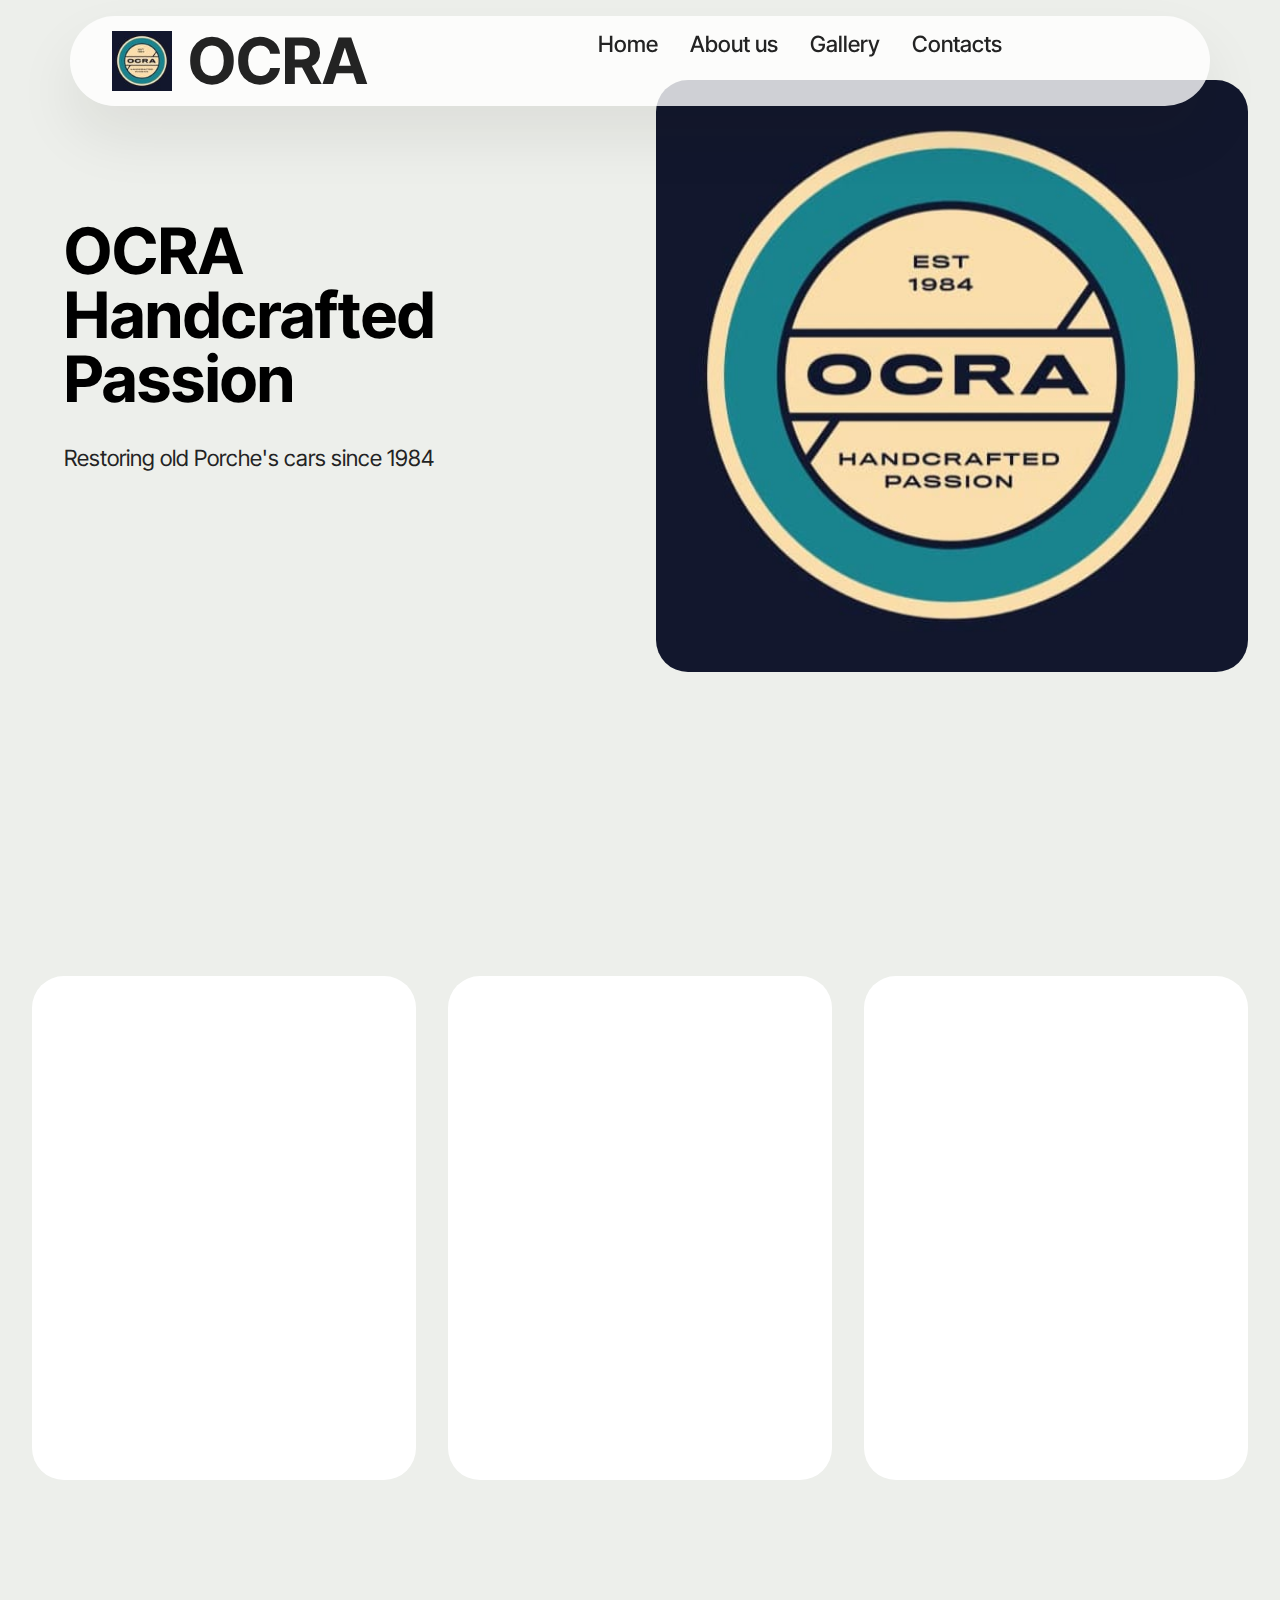
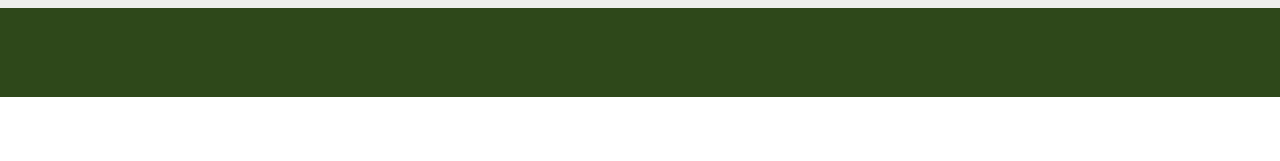
<file: index.html>
<!DOCTYPE html>
<html  >
<head>
  <!-- Site made with Mobirise Website Builder v5.9.6, https://mobirise.com -->
  <meta charset="UTF-8">
  <meta http-equiv="X-UA-Compatible" content="IE=edge">
  <meta name="generator" content="Mobirise v5.9.6, mobirise.com">
  <meta name="viewport" content="width=device-width, initial-scale=1, minimum-scale=1">
  <link rel="shortcut icon" href="assets/images/304868693-594105785524809-3594558407200700943-n-80x80.jpg" type="image/x-icon">
  <meta name="description" content="">
  
  
  <title>Home</title>
  <link rel="stylesheet" href="assets/web/assets/mobirise-icons2/mobirise2.css">
  <link rel="stylesheet" href="assets/bootstrap/css/bootstrap.min.css">
  <link rel="stylesheet" href="assets/bootstrap/css/bootstrap-grid.min.css">
  <link rel="stylesheet" href="assets/bootstrap/css/bootstrap-reboot.min.css">
  <link rel="stylesheet" href="assets/animatecss/animate.css">
  <link rel="stylesheet" href="assets/dropdown/css/style.css">
  <link rel="stylesheet" href="assets/theme/css/style.css">
  <link rel="preload" href="https://fonts.googleapis.com/css?family=Inter+Tight:100,200,300,400,500,600,700,800,900,100i,200i,300i,400i,500i,600i,700i,800i,900i&display=swap" as="style" onload="this.onload=null;this.rel='stylesheet'">
  <noscript><link rel="stylesheet" href="https://fonts.googleapis.com/css?family=Inter+Tight:100,200,300,400,500,600,700,800,900,100i,200i,300i,400i,500i,600i,700i,800i,900i&display=swap"></noscript>
  <link rel="preload" as="style" href="assets/mobirise/css/mbr-additional.css"><link rel="stylesheet" href="assets/mobirise/css/mbr-additional.css" type="text/css">

  
  
  
</head>
<body>
  
  <section data-bs-version="5.1" class="menu menu1 cid-tVeIhkz6MD" once="menu" id="menu01-1l">
	

	<nav class="navbar navbar-dropdown navbar-fixed-top navbar-expand-lg">
		<div class="container">
			<div class="navbar-brand">
				<span class="navbar-logo">
					<a href="index.html#header01-1j">
						<img src="assets/images/304868693-594105785524809-3594558407200700943-n-80x80.jpg" alt="Mobirise Website Builder" style="height: 3.8rem;">
					</a>
				</span>
				<span class="navbar-caption-wrap"><a class="navbar-caption text-black text-primary display-2" href="index.html#header01-1j">OCRA</a></span>
			</div>
			<button class="navbar-toggler" type="button" data-toggle="collapse" data-bs-toggle="collapse" data-target="#navbarSupportedContent" data-bs-target="#navbarSupportedContent" aria-controls="navbarNavAltMarkup" aria-expanded="false" aria-label="Toggle navigation">
				<div class="hamburger">
					<span></span>
					<span></span>
					<span></span>
					<span></span>
				</div>
			</button>
			<div class="collapse navbar-collapse" id="navbarSupportedContent">
				<ul class="navbar-nav nav-dropdown nav-right" data-app-modern-menu="true"><li class="nav-item"><a class="nav-link link text-black text-primary display-4" href="index.html#header01-1j">Home<br><br></a></li><li class="nav-item">
						<a class="nav-link link text-black text-primary display-4" href="page3.html#article08-21">About us</a>
					</li>
					<li class="nav-item">
						<a class="nav-link link text-black text-primary display-4" href="page2.html#gallery02-25" aria-expanded="false">Gallery<br><br></a>
					</li>
					<li class="nav-item">
						<a class="nav-link link text-black text-primary display-4" href="page1.html#contacts02-28">Contacts<br></a>
					</li></ul>
				
				
			</div>
		</div>
	</nav>
</section>

<section data-bs-version="5.1" class="header1 cid-tVeI7osKJm" id="header01-1j">
	

	
	

	<div class="container-fluid">
		<div class="row justify-content-center">
			<div class="col-12 col-md-12 col-lg-6 image-wrapper">
				<img class="w-100" src="assets/images/304868693-594105785524809-3594558407200700943-n-567x567.jpg" alt="Mobirise Website Builder">
			</div>
			<div class="col-12 col-lg col-md-12">
				<div class="text-wrapper align-left">
					<h1 class="mbr-section-title mbr-fonts-style mb-4 display-2"><strong>OCRA</strong><br><strong>Handcrafted Passion</strong></h1>
					<p class="mbr-text mbr-fonts-style mb-4 display-7">Restoring old Porche's cars since 1984<br><br></p>
					
				</div>
			</div>
		</div>
	</div>
</section>

<section data-bs-version="5.1" class="features4 cid-tVeIt68rpd" id="features04-1n">
	
	
	<div class="container-fluid">
		<div class="row justify-content-center">
			<div class="col-12 content-head">
				<div class="mbr-section-head mb-5">
					<h4 class="mbr-section-title mbr-fonts-style align-center mb-0 display-2">
						<strong>Our Services</strong></h4>
					
					
				</div>
			</div>
		</div>
		<div class="row">
			<div class="item features-image col-12 col-md-6 col-lg-4">
				<div class="item-wrapper">
					<div class="item-img">
						<img src="assets/images/3-816x540.jpg" alt="Mobirise Website Builder">
					</div>
					<div class="item-content">
						<h5 class="item-title mbr-fonts-style display-5"><strong>Painting</strong></h5>
						<h6 class="item-subtitle mbr-fonts-style display-7"></h6>
						
						
					</div>

				</div>
			</div>
			<div class="item features-image col-12 col-md-6 col-lg-4">
				<div class="item-wrapper">
					<div class="item-img">
						<img src="assets/images/1-816x1005.jpg" alt="Mobirise Website Builder">
					</div>
					<div class="item-content">
						<h5 class="item-title mbr-fonts-style display-5">
							<strong>Generally restoring</strong></h5>
						<h6 class="item-subtitle mbr-fonts-style display-7"></h6>
						
						
					</div>
				</div>
			</div>
			<div class="item features-image col-12 col-md-6 col-lg-4">
				<div class="item-wrapper">
					<div class="item-img">
						<img src="assets/images/4-816x540.jpg" alt="Mobirise Website Builder">
					</div>
					<div class="item-content">
						<h5 class="item-title mbr-fonts-style display-5">
							<strong>Fixing</strong></h5>
						<h6 class="item-subtitle mbr-fonts-style display-7"></h6>
						
						
					</div>
				</div>
			</div>
		</div>
	</div>
</section>

<section data-bs-version="5.1" class="footer4 cid-tVuO4eL4Hz" once="footers" id="footer04-2b">

    

    

    <div class="container">
        <div class="media-container-row align-center mbr-white">
            <div class="col-12">
                <p class="mbr-text mb-0 mbr-fonts-style display-7">
                    © Copyright 2025 Mobirise - All Rights Reserved
                </p>
            </div>
        </div>
    </div>
</section><section class="display-7" style="padding: 0;align-items: center;justify-content: center;flex-wrap: wrap;    align-content: center;display: flex;position: relative;height: 4rem;"><a href="https://mobiri.se/3111131" style="flex: 1 1;height: 4rem;position: absolute;width: 100%;z-index: 1;"><img alt="" style="height: 4rem;" src="[data-uri]"></a><p style="margin: 0;text-align: center;" class="display-7">&#8204;</p><a style="z-index:1" href="https://mobirise.com/builder/landing-page-software.html">Landing Page Software</a></section><script src="assets/bootstrap/js/bootstrap.bundle.min.js"></script>  <script src="assets/smoothscroll/smooth-scroll.js"></script>  <script src="assets/ytplayer/index.js"></script>  <script src="assets/dropdown/js/navbar-dropdown.js"></script>  <script src="assets/theme/js/script.js"></script>  
  
  
  <input name="animation" type="hidden">
  </body>
</html>
</file>
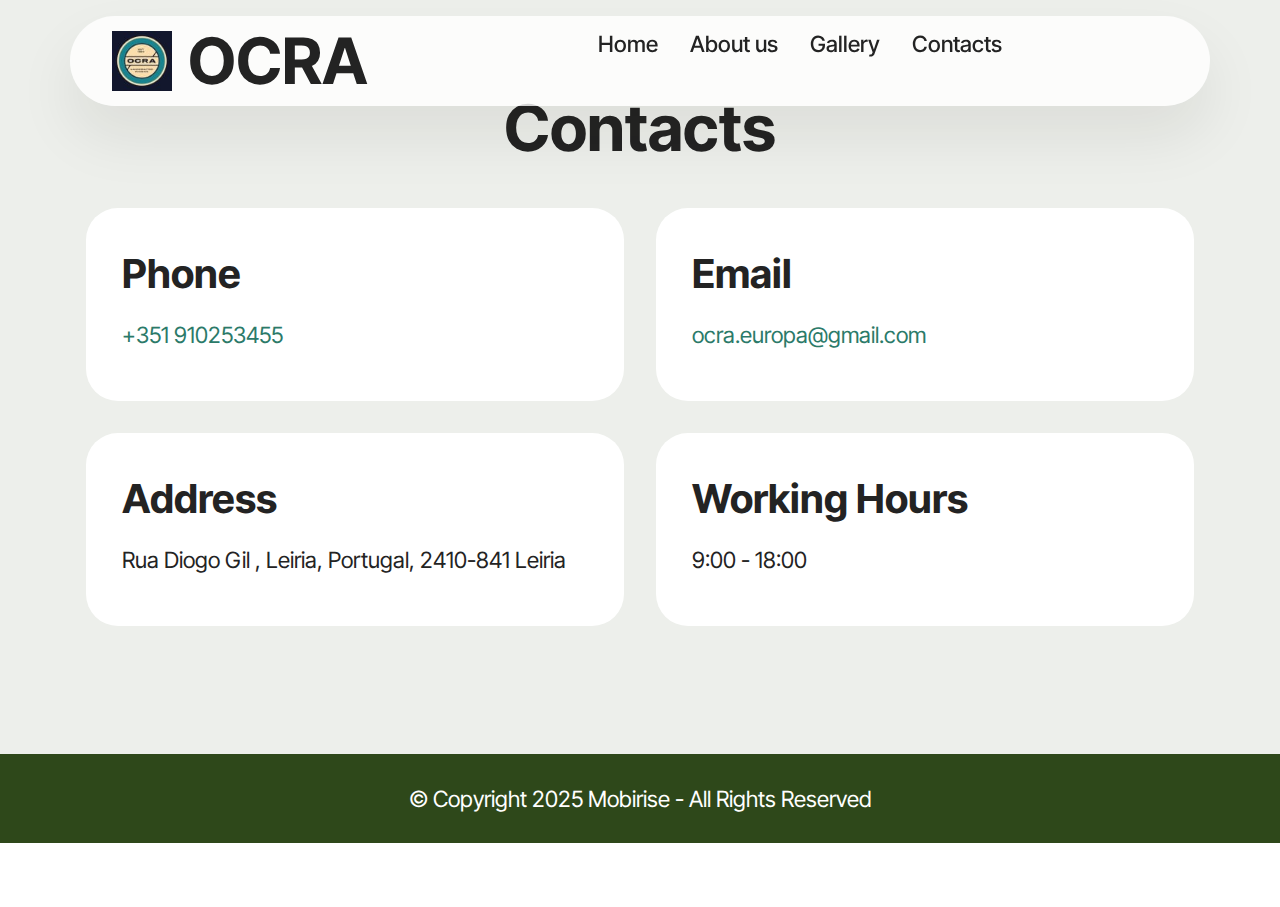
<file: page1.html>
<!DOCTYPE html>
<html  >
<head>
  <!-- Site made with Mobirise Website Builder v5.9.6, https://mobirise.com -->
  <meta charset="UTF-8">
  <meta http-equiv="X-UA-Compatible" content="IE=edge">
  <meta name="generator" content="Mobirise v5.9.6, mobirise.com">
  <meta name="viewport" content="width=device-width, initial-scale=1, minimum-scale=1">
  <link rel="shortcut icon" href="assets/images/304868693-594105785524809-3594558407200700943-n-80x80.jpg" type="image/x-icon">
  <meta name="description" content="">
  
  
  <title>Contact</title>
  <link rel="stylesheet" href="assets/web/assets/mobirise-icons2/mobirise2.css">
  <link rel="stylesheet" href="assets/bootstrap/css/bootstrap.min.css">
  <link rel="stylesheet" href="assets/bootstrap/css/bootstrap-grid.min.css">
  <link rel="stylesheet" href="assets/bootstrap/css/bootstrap-reboot.min.css">
  <link rel="stylesheet" href="assets/animatecss/animate.css">
  <link rel="stylesheet" href="assets/dropdown/css/style.css">
  <link rel="stylesheet" href="assets/theme/css/style.css">
  <link rel="preload" href="https://fonts.googleapis.com/css?family=Inter+Tight:100,200,300,400,500,600,700,800,900,100i,200i,300i,400i,500i,600i,700i,800i,900i&display=swap" as="style" onload="this.onload=null;this.rel='stylesheet'">
  <noscript><link rel="stylesheet" href="https://fonts.googleapis.com/css?family=Inter+Tight:100,200,300,400,500,600,700,800,900,100i,200i,300i,400i,500i,600i,700i,800i,900i&display=swap"></noscript>
  <link rel="preload" as="style" href="assets/mobirise/css/mbr-additional.css"><link rel="stylesheet" href="assets/mobirise/css/mbr-additional.css" type="text/css">

  
  
  
</head>
<body>
  
  <section data-bs-version="5.1" class="menu menu1 cid-tVeIhkz6MD" once="menu" id="menu01-1q">
	

	<nav class="navbar navbar-dropdown navbar-fixed-top navbar-expand-lg">
		<div class="container">
			<div class="navbar-brand">
				<span class="navbar-logo">
					<a href="index.html#header01-1j">
						<img src="assets/images/304868693-594105785524809-3594558407200700943-n-80x80.jpg" alt="Mobirise Website Builder" style="height: 3.8rem;">
					</a>
				</span>
				<span class="navbar-caption-wrap"><a class="navbar-caption text-black text-primary display-2" href="index.html#header01-1j">OCRA</a></span>
			</div>
			<button class="navbar-toggler" type="button" data-toggle="collapse" data-bs-toggle="collapse" data-target="#navbarSupportedContent" data-bs-target="#navbarSupportedContent" aria-controls="navbarNavAltMarkup" aria-expanded="false" aria-label="Toggle navigation">
				<div class="hamburger">
					<span></span>
					<span></span>
					<span></span>
					<span></span>
				</div>
			</button>
			<div class="collapse navbar-collapse" id="navbarSupportedContent">
				<ul class="navbar-nav nav-dropdown nav-right" data-app-modern-menu="true"><li class="nav-item"><a class="nav-link link text-black text-primary display-4" href="index.html#header01-1j">Home<br><br></a></li><li class="nav-item">
						<a class="nav-link link text-black text-primary display-4" href="page3.html#article08-21">About us</a>
					</li>
					<li class="nav-item">
						<a class="nav-link link text-black text-primary display-4" href="page2.html#gallery02-25" aria-expanded="false">Gallery<br><br></a>
					</li>
					<li class="nav-item">
						<a class="nav-link link text-black text-primary display-4" href="page1.html#contacts02-28">Contacts<br></a>
					</li></ul>
				
				
			</div>
		</div>
	</nav>
</section>

<section data-bs-version="5.1" class="contacts01 cid-tVuWPV1gLz" id="contacts01-2c">
    

    
    
    <div class="container">
        <div class="row justify-content-center">
            <div class="col-12 content-head">
                <div class="mbr-section-head mb-5">
                    <h3 class="mbr-section-title mbr-fonts-style align-center mb-0 display-2">
                        <strong>Contacts</strong>
                    </h3>
                    
                </div>
            </div>
        </div>
        <div class="row">
            <div class="item features-without-image col-12 col-md-6 active">
                <div class="item-wrapper">
                    <div class="text-wrapper">
                        <h6 class="card-title mbr-fonts-style mb-3 display-5">
                            <strong>Phone</strong>
                        </h6>
                        <p class="mbr-text mbr-fonts-style display-7">
                            <a href="tel:+12345678910" class="text-primary">+351 910253455</a>
                        </p>
                    </div>
                </div>
            </div>
            <div class="item features-without-image col-12 col-md-6">
                <div class="item-wrapper">
                    <div class="text-wrapper">
                        <h6 class="card-title mbr-fonts-style mb-3 display-5">
                            <strong>Email</strong>
                        </h6>
                        <p class="mbr-text mbr-fonts-style display-7">
                            <a href="mailto:info@site.com" class="text-primary">ocra.europa@gmail.com</a>
                        </p>
                    </div>
                </div>
            </div>
            <div class="item features-without-image col-12 col-md-6">
                <div class="item-wrapper">
                    <div class="text-wrapper">
                        <h6 class="card-title mbr-fonts-style mb-3 display-5">
                            <strong>Address</strong>
                        </h6>
                        <p class="mbr-text mbr-fonts-style display-7">Rua Diogo Gil , Leiria, Portugal, 2410-841 Leiria&nbsp;</p>
                    </div>
                </div>
            </div>
            <div class="item features-without-image col-12 col-md-6">
                <div class="item-wrapper">
                    <div class="text-wrapper">
                        <h6 class="card-title mbr-fonts-style mb-3 display-5">
                            <strong>Working Hours</strong>
                        </h6>
                        <p class="mbr-text mbr-fonts-style display-7">
                            9:00 - 18:00
                        </p>
                    </div>
                </div>
            </div>
        </div>
    </div>
</section>

<section data-bs-version="5.1" class="footer4 cid-tVuO4eL4Hz" once="footers" id="footer04-2b">

    

    

    <div class="container">
        <div class="media-container-row align-center mbr-white">
            <div class="col-12">
                <p class="mbr-text mb-0 mbr-fonts-style display-7">
                    © Copyright 2025 Mobirise - All Rights Reserved
                </p>
            </div>
        </div>
    </div>
</section><section class="display-7" style="padding: 0;align-items: center;justify-content: center;flex-wrap: wrap;    align-content: center;display: flex;position: relative;height: 4rem;"><a href="https://mobiri.se/3111131" style="flex: 1 1;height: 4rem;position: absolute;width: 100%;z-index: 1;"><img alt="" style="height: 4rem;" src="[data-uri]"></a><p style="margin: 0;text-align: center;" class="display-7">&#8204;</p><a style="z-index:1" href="https://mobirise.com/offline-website-builder.html">Offline Website Software</a></section><script src="assets/bootstrap/js/bootstrap.bundle.min.js"></script>  <script src="assets/smoothscroll/smooth-scroll.js"></script>  <script src="assets/ytplayer/index.js"></script>  <script src="assets/dropdown/js/navbar-dropdown.js"></script>  <script src="assets/theme/js/script.js"></script>  
  
  
  <input name="animation" type="hidden">
  </body>
</html>
</file>
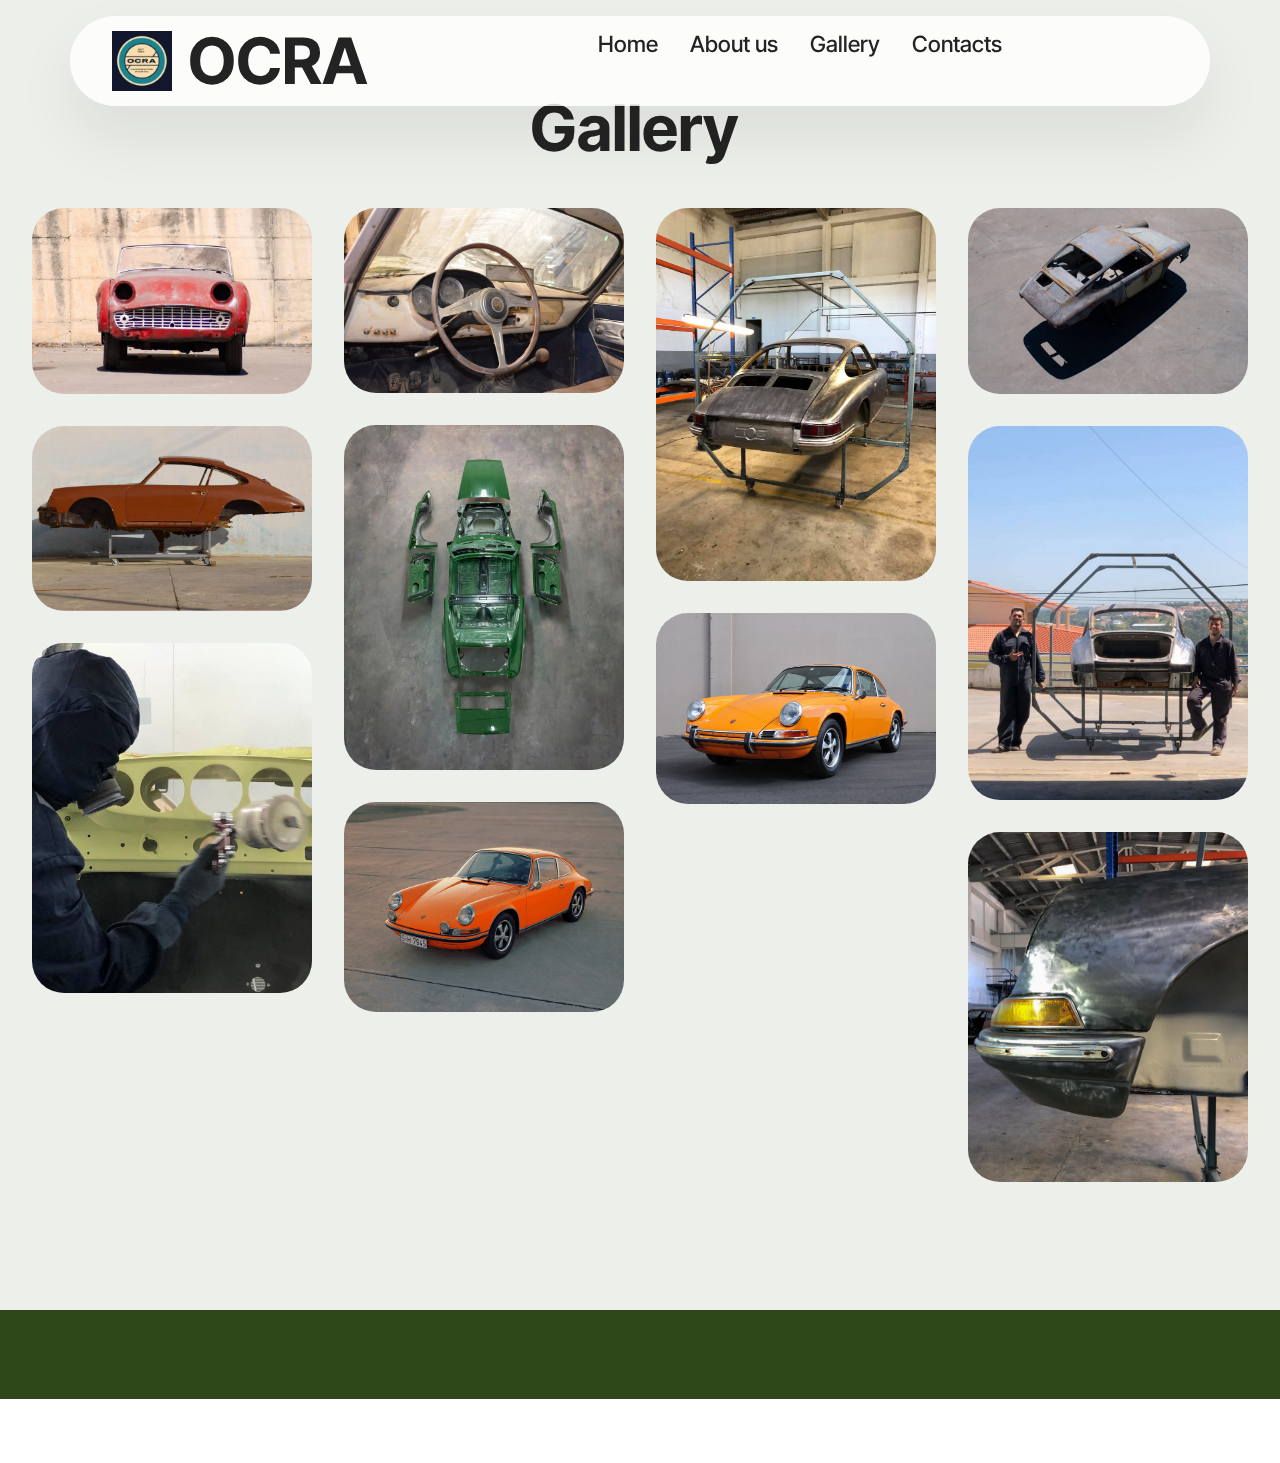
<file: page2.html>
<!DOCTYPE html>
<html  >
<head>
  <!-- Site made with Mobirise Website Builder v5.9.6, https://mobirise.com -->
  <meta charset="UTF-8">
  <meta http-equiv="X-UA-Compatible" content="IE=edge">
  <meta name="generator" content="Mobirise v5.9.6, mobirise.com">
  <meta name="viewport" content="width=device-width, initial-scale=1, minimum-scale=1">
  <link rel="shortcut icon" href="assets/images/304868693-594105785524809-3594558407200700943-n-80x80.jpg" type="image/x-icon">
  <meta name="description" content="">
  
  
  <title>Galery</title>
  <link rel="stylesheet" href="assets/web/assets/mobirise-icons2/mobirise2.css">
  <link rel="stylesheet" href="assets/bootstrap/css/bootstrap.min.css">
  <link rel="stylesheet" href="assets/bootstrap/css/bootstrap-grid.min.css">
  <link rel="stylesheet" href="assets/bootstrap/css/bootstrap-reboot.min.css">
  <link rel="stylesheet" href="assets/animatecss/animate.css">
  <link rel="stylesheet" href="assets/dropdown/css/style.css">
  <link rel="stylesheet" href="assets/theme/css/style.css">
  <link rel="stylesheet" href="assets/gallery/style.css">
  <link rel="preload" href="https://fonts.googleapis.com/css?family=Inter+Tight:100,200,300,400,500,600,700,800,900,100i,200i,300i,400i,500i,600i,700i,800i,900i&display=swap" as="style" onload="this.onload=null;this.rel='stylesheet'">
  <noscript><link rel="stylesheet" href="https://fonts.googleapis.com/css?family=Inter+Tight:100,200,300,400,500,600,700,800,900,100i,200i,300i,400i,500i,600i,700i,800i,900i&display=swap"></noscript>
  <link rel="preload" as="style" href="assets/mobirise/css/mbr-additional.css"><link rel="stylesheet" href="assets/mobirise/css/mbr-additional.css" type="text/css">

  
  
  
</head>
<body>
  
  <section data-bs-version="5.1" class="menu menu1 cid-tVeIhkz6MD" once="menu" id="menu01-1r">
	

	<nav class="navbar navbar-dropdown navbar-fixed-top navbar-expand-lg">
		<div class="container">
			<div class="navbar-brand">
				<span class="navbar-logo">
					<a href="index.html#header01-1j">
						<img src="assets/images/304868693-594105785524809-3594558407200700943-n-80x80.jpg" alt="Mobirise Website Builder" style="height: 3.8rem;">
					</a>
				</span>
				<span class="navbar-caption-wrap"><a class="navbar-caption text-black text-primary display-2" href="index.html#header01-1j">OCRA</a></span>
			</div>
			<button class="navbar-toggler" type="button" data-toggle="collapse" data-bs-toggle="collapse" data-target="#navbarSupportedContent" data-bs-target="#navbarSupportedContent" aria-controls="navbarNavAltMarkup" aria-expanded="false" aria-label="Toggle navigation">
				<div class="hamburger">
					<span></span>
					<span></span>
					<span></span>
					<span></span>
				</div>
			</button>
			<div class="collapse navbar-collapse" id="navbarSupportedContent">
				<ul class="navbar-nav nav-dropdown nav-right" data-app-modern-menu="true"><li class="nav-item"><a class="nav-link link text-black text-primary display-4" href="index.html#header01-1j">Home<br><br></a></li><li class="nav-item">
						<a class="nav-link link text-black text-primary display-4" href="page3.html#article08-21">About us</a>
					</li>
					<li class="nav-item">
						<a class="nav-link link text-black text-primary display-4" href="page2.html#gallery02-25" aria-expanded="false">Gallery<br><br></a>
					</li>
					<li class="nav-item">
						<a class="nav-link link text-black text-primary display-4" href="page1.html#contacts02-28">Contacts<br></a>
					</li></ul>
				
				
			</div>
		</div>
	</nav>
</section>

<section data-bs-version="5.1" class="gallery1 mbr-gallery cid-tVuNfRs5j0" id="gallery02-25">
    

    
    

    <div class="container-fluid">
        <div class="row justify-content-center">
            <div class="col-12 content-head">
                <div class="mbr-section-head mb-5">
                    <h3 class="mbr-section-title mbr-fonts-style align-center m-0 display-2"><strong>Gallery&nbsp;</strong></h3>
                    
                </div>
            </div>
        </div>
        <div class="row mbr-gallery mbr-masonry" data-masonry="{&quot;percentPosition&quot;: true }">
            <div class="col-12 col-md-6 col-lg-3 item gallery-image">
                <div class="item-wrapper" data-toggle="modal" data-bs-toggle="modal" data-target="#tVvkbOswxY-modal" data-bs-target="#tVvkbOswxY-modal">
                    <img class="w-100" src="assets/images/2-838x556.jpg" alt="Mobirise Website Builder" data-slide-to="0" data-bs-slide-to="0" data-target="#lb-tVvkbOswxY" data-bs-target="#lb-tVvkbOswxY">
                    <div class="icon-wrapper">
                        <span class="mobi-mbri mobi-mbri-search mbr-iconfont mbr-iconfont-btn"></span>
                    </div>
                </div>
                
            </div>
            <div class="col-12 col-md-6 col-lg-3 item gallery-image">
                <div class="item-wrapper" data-toggle="modal" data-bs-toggle="modal" data-target="#tVvkbOswxY-modal" data-bs-target="#tVvkbOswxY-modal">
                    <img class="w-100" src="assets/images/305636859-594105782191476-1758733678916889845-n-838x555.jpg" alt="Mobirise Website Builder" data-slide-to="1" data-bs-slide-to="1" data-target="#lb-tVvkbOswxY" data-bs-target="#lb-tVvkbOswxY">
                    <div class="icon-wrapper">
                        <span class="mobi-mbri mobi-mbri-search mbr-iconfont mbr-iconfont-btn"></span>
                    </div>
                </div>
                
            </div>
            <div class="col-12 col-md-6 col-lg-3 item gallery-image">
                <div class="item-wrapper" data-toggle="modal" data-bs-toggle="modal" data-target="#tVvkbOswxY-modal" data-bs-target="#tVvkbOswxY-modal">
                    <img class="w-100" src="assets/images/177275653-465771114847194-1038190652896031948-n-838x1117.jpg" alt="Mobirise Website Builder" data-slide-to="2" data-bs-slide-to="2" data-target="#lb-tVvkbOswxY" data-bs-target="#lb-tVvkbOswxY">
                    <div class="icon-wrapper">
                        <span class="mobi-mbri mobi-mbri-search mbr-iconfont mbr-iconfont-btn"></span>
                    </div>
                </div>
                
            </div>
            <div class="col-12 col-md-6 col-lg-3 item gallery-image">
                <div class="item-wrapper" data-toggle="modal" data-bs-toggle="modal" data-target="#tVvkbOswxY-modal" data-bs-target="#tVvkbOswxY-modal">
                    <img class="w-100" src="assets/images/296880329-753056096118693-1567146421135941875-n-838x556.jpg" alt="Mobirise Website Builder" data-slide-to="3" data-bs-slide-to="3" data-target="#lb-tVvkbOswxY" data-bs-target="#lb-tVvkbOswxY">
                    <div class="icon-wrapper">
                        <span class="mobi-mbri mobi-mbri-search mbr-iconfont mbr-iconfont-btn"></span>
                    </div>
                </div>
                
            </div>
            <div class="col-12 col-md-6 col-lg-3 item gallery-image">
                <div class="item-wrapper" data-toggle="modal" data-bs-toggle="modal" data-target="#tVvkbOswxY-modal" data-bs-target="#tVvkbOswxY-modal">
                    <img class="w-100" src="assets/images/309628796-611395680462486-8064600898113140067-n-838x1032.jpg" alt="Mobirise Website Builder" data-slide-to="4" data-bs-slide-to="4" data-target="#lb-tVvkbOswxY" data-bs-target="#lb-tVvkbOswxY">
                    <div class="icon-wrapper">
                        <span class="mobi-mbri mobi-mbri-search mbr-iconfont mbr-iconfont-btn"></span>
                    </div>
                </div>
                
            </div>
            <div class="col-12 col-md-6 col-lg-3 item gallery-image">
                <div class="item-wrapper" data-toggle="modal" data-bs-toggle="modal" data-target="#tVvkbOswxY-modal" data-bs-target="#tVvkbOswxY-modal">
                    <img class="w-100" src="assets/images/297878934-757584485665854-2864415697681300163-n-838x555.jpg" alt="Mobirise Website Builder" data-slide-to="5" data-bs-slide-to="5" data-target="#lb-tVvkbOswxY" data-bs-target="#lb-tVvkbOswxY">
                    <div class="icon-wrapper">
                        <span class="mobi-mbri mobi-mbri-search mbr-iconfont mbr-iconfont-btn"></span>
                    </div>
                </div>
                
            </div>
            <div class="col-12 col-md-6 col-lg-3 item gallery-image">
                <div class="item-wrapper" data-toggle="modal" data-bs-toggle="modal" data-target="#tVvkbOswxY-modal" data-bs-target="#tVvkbOswxY-modal">
                    <img class="w-100" src="assets/images/5-838x1120.jpg" alt="Mobirise Website Builder" data-slide-to="6" data-bs-slide-to="6" data-target="#lb-tVvkbOswxY" data-bs-target="#lb-tVvkbOswxY">
                    <div class="icon-wrapper">
                        <span class="mobi-mbri mobi-mbri-search mbr-iconfont mbr-iconfont-btn"></span>
                    </div>
                </div>
                
            </div><div class="col-12 col-md-6 col-lg-3 item gallery-image">
                <div class="item-wrapper" data-toggle="modal" data-bs-toggle="modal" data-target="#tVvkbOswxY-modal" data-bs-target="#tVvkbOswxY-modal">
                    <img class="w-100" src="assets/images/dsc-0231-tiny-2048x0-0.5x0-2048x1393.jpg" alt="Mobirise Website Builder" data-slide-to="7" data-bs-slide-to="7" data-target="#lb-tVvkbOswxY" data-bs-target="#lb-tVvkbOswxY">
                    <div class="icon-wrapper">
                        <span class="mobi-mbri mobi-mbri-search mbr-iconfont mbr-iconfont-btn"></span>
                    </div>
                </div>
                
            </div><div class="col-12 col-md-6 col-lg-3 item gallery-image">
                <div class="item-wrapper" data-toggle="modal" data-bs-toggle="modal" data-target="#tVvkbOswxY-modal" data-bs-target="#tVvkbOswxY-modal">
                    <img class="w-100" src="assets/images/299418086-762054078552228-3978712989335911057-n-838x1048.jpg" alt="Mobirise Website Builder" data-slide-to="8" data-bs-slide-to="8" data-target="#lb-tVvkbOswxY" data-bs-target="#lb-tVvkbOswxY">
                    <div class="icon-wrapper">
                        <span class="mobi-mbri mobi-mbri-search mbr-iconfont mbr-iconfont-btn"></span>
                    </div>
                </div>
                
            </div><div class="col-12 col-md-6 col-lg-3 item gallery-image">
                <div class="item-wrapper" data-toggle="modal" data-bs-toggle="modal" data-target="#tVvkbOswxY-modal" data-bs-target="#tVvkbOswxY-modal">
                    <img class="w-100" src="assets/images/porsche-911-s-22-1970-301014-768x576.jpg" alt="Mobirise Website Builder" data-slide-to="9" data-bs-slide-to="9" data-target="#lb-tVvkbOswxY" data-bs-target="#lb-tVvkbOswxY">
                    <div class="icon-wrapper">
                        <span class="mobi-mbri mobi-mbri-search mbr-iconfont mbr-iconfont-btn"></span>
                    </div>
                </div>
                
            </div><div class="col-12 col-md-6 col-lg-3 item gallery-image">
                <div class="item-wrapper" data-toggle="modal" data-bs-toggle="modal" data-target="#tVvkbOswxY-modal" data-bs-target="#tVvkbOswxY-modal">
                    <img class="w-100" src="assets/images/298538928-760650318692604-2339658067710829873-n-1440x1801.jpg" alt="Mobirise Website Builder" data-slide-to="10" data-bs-slide-to="10" data-target="#lb-tVvkbOswxY" data-bs-target="#lb-tVvkbOswxY">
                    <div class="icon-wrapper">
                        <span class="mobi-mbri mobi-mbri-search mbr-iconfont mbr-iconfont-btn"></span>
                    </div>
                </div>
                
            </div>
        </div>

        <div class="modal mbr-slider" tabindex="-1" role="dialog" aria-hidden="true" id="tVvkbOswxY-modal">
            <div class="modal-dialog" role="document">
                <div class="modal-content">
                    <div class="modal-body">
                        <div class="carousel slide" id="lb-tVvkbOswxY" data-interval="5000" data-bs-interval="5000">
                            <div class="carousel-inner">
                                <div class="carousel-item active">
                                    <img class="d-block w-100" src="assets/images/2-838x556.jpg" alt="Mobirise Website Builder">
                                </div>
                                <div class="carousel-item">
                                    <img class="d-block w-100" src="assets/images/305636859-594105782191476-1758733678916889845-n-838x555.jpg" alt="Mobirise Website Builder">
                                </div>
                                <div class="carousel-item">
                                    <img class="d-block w-100" src="assets/images/177275653-465771114847194-1038190652896031948-n-838x1117.jpg" alt="Mobirise Website Builder">
                                </div>
                                <div class="carousel-item">
                                    <img class="d-block w-100" src="assets/images/296880329-753056096118693-1567146421135941875-n-838x556.jpg" alt="Mobirise Website Builder">
                                </div>
                                <div class="carousel-item">
                                    <img class="d-block w-100" src="assets/images/309628796-611395680462486-8064600898113140067-n-838x1032.jpg" alt="Mobirise Website Builder">
                                </div>
                                <div class="carousel-item">
                                    <img class="d-block w-100" src="assets/images/297878934-757584485665854-2864415697681300163-n-838x555.jpg" alt="Mobirise Website Builder">
                                </div>
                                <div class="carousel-item">
                                    <img class="d-block w-100" src="assets/images/5-838x1120.jpg" alt="Mobirise Website Builder">
                                </div><div class="carousel-item">
                                    <img class="d-block w-100" src="assets/images/dsc-0231-tiny-2048x0-0.5x0-2048x1393.jpg" alt="Mobirise Website Builder">
                                </div><div class="carousel-item">
                                    <img class="d-block w-100" src="assets/images/299418086-762054078552228-3978712989335911057-n-838x1048.jpg" alt="Mobirise Website Builder">
                                </div><div class="carousel-item">
                                    <img class="d-block w-100" src="assets/images/porsche-911-s-22-1970-301014-768x576.jpg" alt="Mobirise Website Builder">
                                </div><div class="carousel-item">
                                    <img class="d-block w-100" src="assets/images/298538928-760650318692604-2339658067710829873-n-1440x1801.jpg" alt="Mobirise Website Builder">
                                </div>
                            </div>
                            <ol class="carousel-indicators">
                                <li data-slide-to="0" data-bs-slide-to="0" class="active" data-target="#lb-tVvkbOswxY" data-bs-target="#lb-tVvkbOswxY"></li>
                                <li data-slide-to="1" data-bs-slide-to="1" data-target="#lb-tVvkbOswxY" data-bs-target="#lb-tVvkbOswxY"></li>
                                <li data-slide-to="2" data-bs-slide-to="2" data-target="#lb-tVvkbOswxY" data-bs-target="#lb-tVvkbOswxY"></li>
                                <li data-slide-to="3" data-bs-slide-to="3" data-target="#lb-tVvkbOswxY" data-bs-target="#lb-tVvkbOswxY"></li>
                                <li data-slide-to="4" data-bs-slide-to="4" data-target="#lb-tVvkbOswxY" data-bs-target="#lb-tVvkbOswxY"></li>
                                <li data-slide-to="5" data-bs-slide-to="5" data-target="#lb-tVvkbOswxY" data-bs-target="#lb-tVvkbOswxY"></li>
                                <li data-slide-to="6" data-bs-slide-to="6" data-target="#lb-tVvkbOswxY" data-bs-target="#lb-tVvkbOswxY"></li><li data-slide-to="7" data-bs-slide-to="7" data-target="#lb-tVvkbOswxY" data-bs-target="#lb-tVvkbOswxY"></li><li data-slide-to="8" data-bs-slide-to="8" data-target="#lb-tVvkbOswxY" data-bs-target="#lb-tVvkbOswxY"></li><li data-slide-to="9" data-bs-slide-to="9" data-target="#lb-tVvkbOswxY" data-bs-target="#lb-tVvkbOswxY"></li><li data-slide-to="10" data-bs-slide-to="10" data-target="#lb-tVvkbOswxY" data-bs-target="#lb-tVvkbOswxY"></li>
                            </ol>
                            <a role="button" href="" class="close" data-dismiss="modal" data-bs-dismiss="modal" aria-label="Close">
                            </a>
                            <a class="carousel-control-prev carousel-control" role="button" data-slide="prev" data-bs-slide="prev" href="#lb-tVvkbOswxY">
                                <span class="mobi-mbri mobi-mbri-arrow-prev" aria-hidden="true"></span>
                                <span class="sr-only visually-hidden">Previous</span>
                            </a>
                            <a class="carousel-control-next carousel-control" role="button" data-slide="next" data-bs-slide="next" href="#lb-tVvkbOswxY">
                                <span class="mobi-mbri mobi-mbri-arrow-next" aria-hidden="true"></span>
                                <span class="sr-only visually-hidden">Next</span>
                            </a>
                        </div>
                    </div>
                </div>
            </div>
        </div>
    </div>
</section>

<section data-bs-version="5.1" class="footer4 cid-tVuO4eL4Hz" once="footers" id="footer04-2b">

    

    

    <div class="container">
        <div class="media-container-row align-center mbr-white">
            <div class="col-12">
                <p class="mbr-text mb-0 mbr-fonts-style display-7">
                    © Copyright 2025 Mobirise - All Rights Reserved
                </p>
            </div>
        </div>
    </div>
</section><section class="display-7" style="padding: 0;align-items: center;justify-content: center;flex-wrap: wrap;    align-content: center;display: flex;position: relative;height: 4rem;"><a href="https://mobiri.se/3111131" style="flex: 1 1;height: 4rem;position: absolute;width: 100%;z-index: 1;"><img alt="" style="height: 4rem;" src="[data-uri]"></a><p style="margin: 0;text-align: center;" class="display-7">&#8204;</p><a style="z-index:1" href="https://mobirise.com/offline-website-builder.html">Offline Website Builder</a></section><script src="assets/bootstrap/js/bootstrap.bundle.min.js"></script>  <script src="assets/smoothscroll/smooth-scroll.js"></script>  <script src="assets/ytplayer/index.js"></script>  <script src="assets/dropdown/js/navbar-dropdown.js"></script>  <script src="assets/masonry/masonry.pkgd.min.js"></script>  <script src="assets/imagesloaded/imagesloaded.pkgd.min.js"></script>  <script src="assets/theme/js/script.js"></script>  <script src="assets/gallery/player.min.js"></script>  <script src="assets/gallery/script.js"></script>  
  
  
  <input name="animation" type="hidden">
  </body>
</html>
</file>
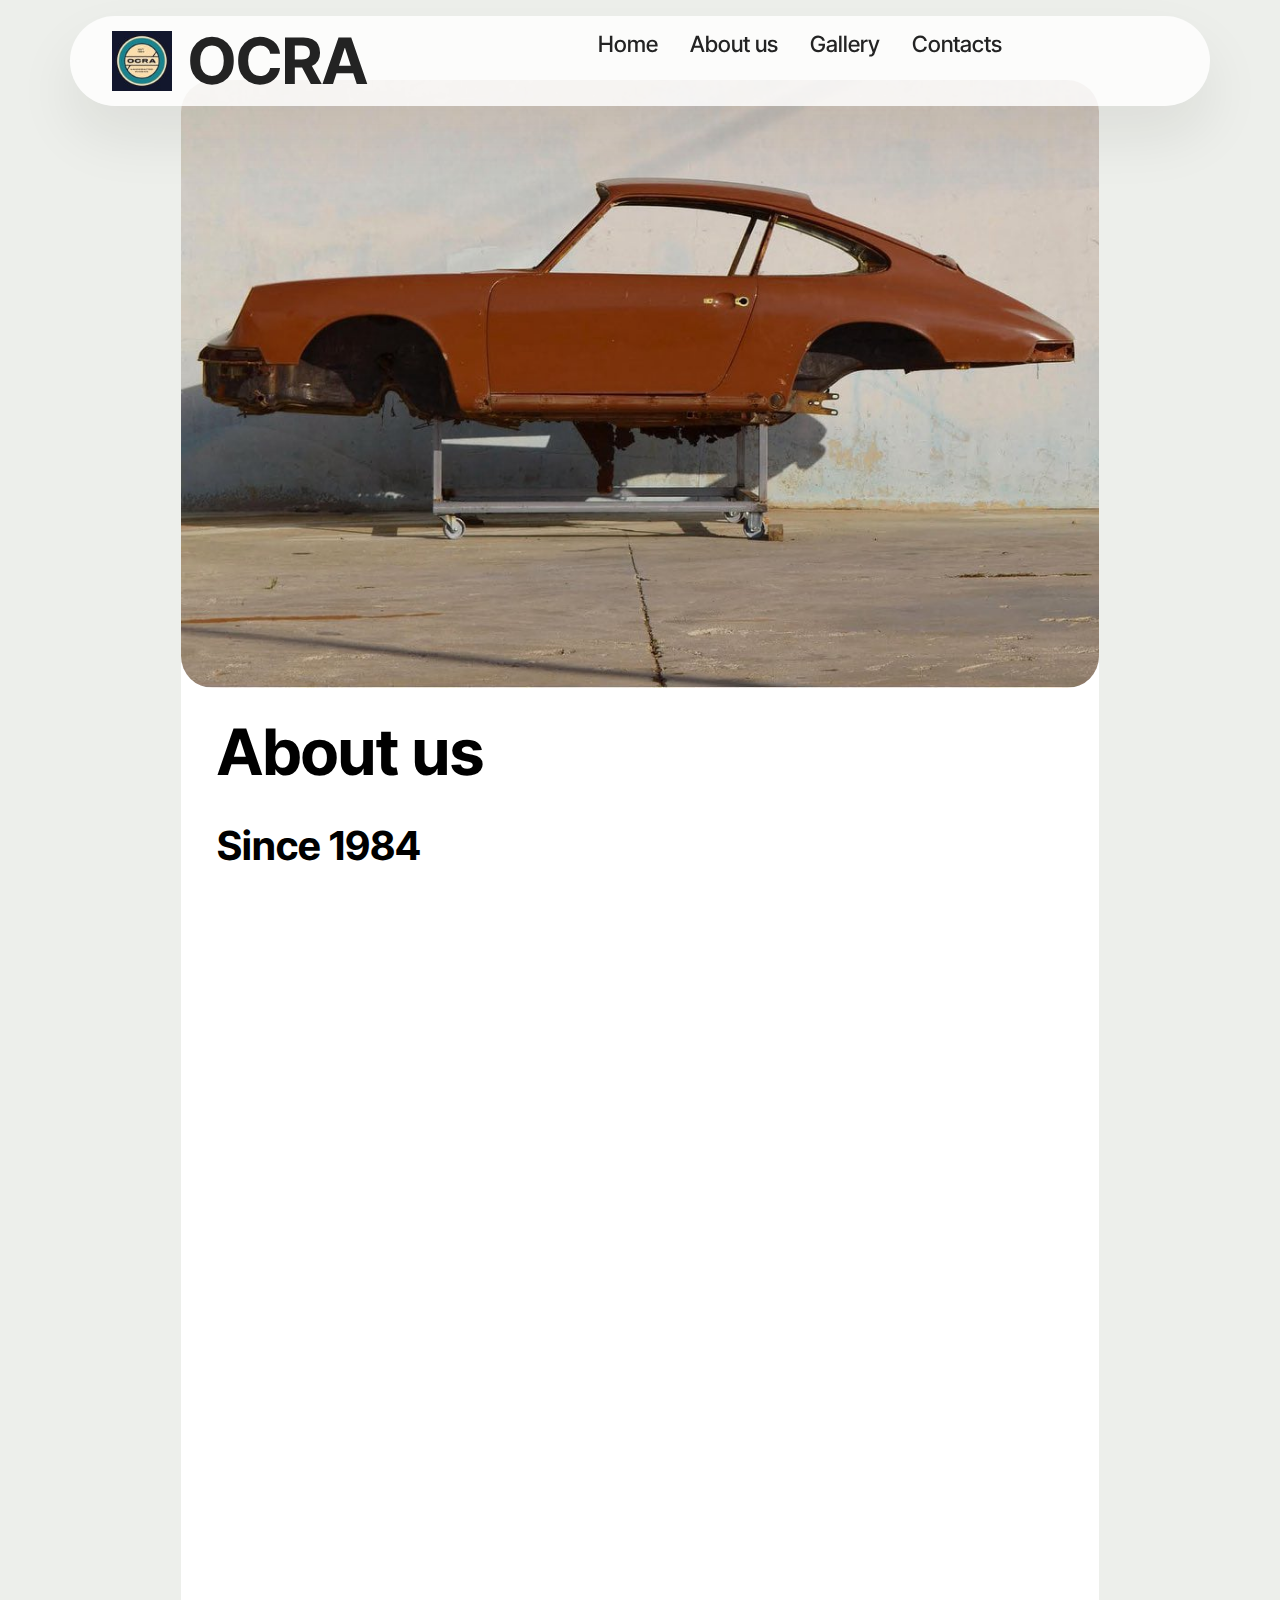
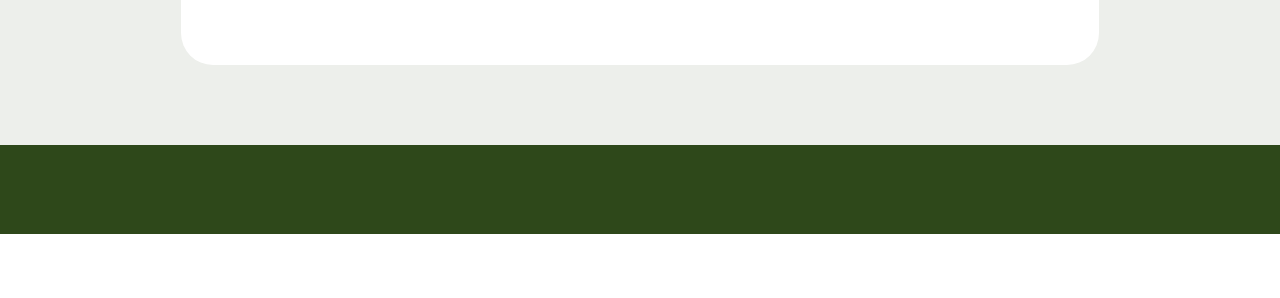
<file: page3.html>
<!DOCTYPE html>
<html  >
<head>
  <!-- Site made with Mobirise Website Builder v5.9.6, https://mobirise.com -->
  <meta charset="UTF-8">
  <meta http-equiv="X-UA-Compatible" content="IE=edge">
  <meta name="generator" content="Mobirise v5.9.6, mobirise.com">
  <meta name="viewport" content="width=device-width, initial-scale=1, minimum-scale=1">
  <link rel="shortcut icon" href="assets/images/304868693-594105785524809-3594558407200700943-n-80x80.jpg" type="image/x-icon">
  <meta name="description" content="">
  
  
  <title>About us</title>
  <link rel="stylesheet" href="assets/web/assets/mobirise-icons2/mobirise2.css">
  <link rel="stylesheet" href="assets/bootstrap/css/bootstrap.min.css">
  <link rel="stylesheet" href="assets/bootstrap/css/bootstrap-grid.min.css">
  <link rel="stylesheet" href="assets/bootstrap/css/bootstrap-reboot.min.css">
  <link rel="stylesheet" href="assets/animatecss/animate.css">
  <link rel="stylesheet" href="assets/dropdown/css/style.css">
  <link rel="stylesheet" href="assets/theme/css/style.css">
  <link rel="preload" href="https://fonts.googleapis.com/css?family=Inter+Tight:100,200,300,400,500,600,700,800,900,100i,200i,300i,400i,500i,600i,700i,800i,900i&display=swap" as="style" onload="this.onload=null;this.rel='stylesheet'">
  <noscript><link rel="stylesheet" href="https://fonts.googleapis.com/css?family=Inter+Tight:100,200,300,400,500,600,700,800,900,100i,200i,300i,400i,500i,600i,700i,800i,900i&display=swap"></noscript>
  <link rel="preload" as="style" href="assets/mobirise/css/mbr-additional.css"><link rel="stylesheet" href="assets/mobirise/css/mbr-additional.css" type="text/css">

  
  
  
</head>
<body>
  
  <section data-bs-version="5.1" class="menu menu1 cid-tVeIhkz6MD" once="menu" id="menu01-1s">
	

	<nav class="navbar navbar-dropdown navbar-fixed-top navbar-expand-lg">
		<div class="container">
			<div class="navbar-brand">
				<span class="navbar-logo">
					<a href="index.html#header01-1j">
						<img src="assets/images/304868693-594105785524809-3594558407200700943-n-80x80.jpg" alt="Mobirise Website Builder" style="height: 3.8rem;">
					</a>
				</span>
				<span class="navbar-caption-wrap"><a class="navbar-caption text-black text-primary display-2" href="index.html#header01-1j">OCRA</a></span>
			</div>
			<button class="navbar-toggler" type="button" data-toggle="collapse" data-bs-toggle="collapse" data-target="#navbarSupportedContent" data-bs-target="#navbarSupportedContent" aria-controls="navbarNavAltMarkup" aria-expanded="false" aria-label="Toggle navigation">
				<div class="hamburger">
					<span></span>
					<span></span>
					<span></span>
					<span></span>
				</div>
			</button>
			<div class="collapse navbar-collapse" id="navbarSupportedContent">
				<ul class="navbar-nav nav-dropdown nav-right" data-app-modern-menu="true"><li class="nav-item"><a class="nav-link link text-black text-primary display-4" href="index.html#header01-1j">Home<br><br></a></li><li class="nav-item">
						<a class="nav-link link text-black text-primary display-4" href="page3.html#article08-21">About us</a>
					</li>
					<li class="nav-item">
						<a class="nav-link link text-black text-primary display-4" href="page2.html#gallery02-25" aria-expanded="false">Gallery<br><br></a>
					</li>
					<li class="nav-item">
						<a class="nav-link link text-black text-primary display-4" href="page1.html#contacts02-28">Contacts<br></a>
					</li></ul>
				
				
			</div>
		</div>
	</nav>
</section>

<section data-bs-version="5.1" class="article8 cid-tVuMZtdawZ" id="article08-21">
  

  
  
  <div class="container">
    <div class="row justify-content-center">
      <div class="card col-md-12 col-lg-10">
        <div class="card-wrapper">
          <div class="image-wrapper d-flex justify-content-center mb-4">
            <img src="assets/images/297878934-757584485665854-2864415697681300163-n-1000x662.jpg" alt="Mobirise Website Builder">
          </div>
          <div class="card-content-text">
            <h3 class="card-title mbr-fonts-style mbr-white mt-3 mb-4 display-2">
            <strong>About us</strong></h3>
          <div class="row card-box align-left">
            
            <div class="item features-without-image col-12 active">
              <div class="item-wrapper">
                <h4 class="mbr-section-subtitle mbr-fonts-style mb-3 display-5">
                  <strong>Since 1984</strong></h4>
                <p class="mbr-text mbr-fonts-style display-7">Juan Fava Vitorino has been interested in cars since he was a child. His father and grandfather instilled in him hard work and striving for a set goal. Young Juan, as a student of Mechanical Engineering, lived in Italy for 4 years as an exchange student. That was enough for learning and observing for the cars he loved so much, which were a common sight on Italian streets, to come together into one idea that bore fruit in Juan's head. When he returned to Portugal, he and his grandfather, who ran the workshop, switched specialization to one specific type of car - old Porches. The experience of Juan's grandfather, who had been running this business since 1984, and the resourcefulness and ingenuity of the young student resulted in a company that today has many renovated cars and, as a result, satisfied customers.</p>
              </div>
            </div>
            <div class="item features-without-image col-12">
              <div class="item-wrapper">
                <h4 class="mbr-section-subtitle mbr-fonts-style display-5">
                  <strong>Why Porche's?</strong></h4>
                <p class="mbr-text mbr-fonts-style display-7">
                  There are many really beautiful car models. Most people can name their favorites. Juan says Porche cars have a soul of their own. Repairing and restoring these cars to their former glory is no small feat, but the workshop is staffed by people who like challenges and do not shy away from difficult ones.
                </p>
              </div>
            </div><div class="item features-without-image col-12">
              <div class="item-wrapper">
                <h4 class="mbr-section-subtitle mbr-fonts-style display-5"><strong>Our services</strong></h4>
                <p class="mbr-text mbr-fonts-style display-7">One of the best things about restoring old Porche cars is that each one presents its own challenge. It is impossible to assess with the naked eye what is needed to renovate such a car. Therefore, it is very difficult to value such a car without first having it checked by a specialist. If you are interested in renewing your car, please contact us (Contact form in the "Contact" tab)</p>
              </div>
            </div>

            
          </div>
          </div>
        </div>
      </div>
    </div>
  </div>
</section>

<section data-bs-version="5.1" class="footer4 cid-tVuO4eL4Hz" once="footers" id="footer04-2b">

    

    

    <div class="container">
        <div class="media-container-row align-center mbr-white">
            <div class="col-12">
                <p class="mbr-text mb-0 mbr-fonts-style display-7">
                    © Copyright 2025 Mobirise - All Rights Reserved
                </p>
            </div>
        </div>
    </div>
</section><section class="display-7" style="padding: 0;align-items: center;justify-content: center;flex-wrap: wrap;    align-content: center;display: flex;position: relative;height: 4rem;"><a href="https://mobiri.se/3111131" style="flex: 1 1;height: 4rem;position: absolute;width: 100%;z-index: 1;"><img alt="" style="height: 4rem;" src="[data-uri]"></a><p style="margin: 0;text-align: center;" class="display-7">&#8204;</p><a style="z-index:1" href="https://mobirise.com">Mobirise </a></section><script src="assets/bootstrap/js/bootstrap.bundle.min.js"></script>  <script src="assets/smoothscroll/smooth-scroll.js"></script>  <script src="assets/ytplayer/index.js"></script>  <script src="assets/dropdown/js/navbar-dropdown.js"></script>  <script src="assets/theme/js/script.js"></script>  
  
  
  <input name="animation" type="hidden">
  </body>
</html>
</file>
<file: assets/web/assets/mobirise-icons2/mobirise2.css>
@font-face {
  font-family: 'Moririse2';
  font-display: swap;
  src:  url('mobirise2.eot?f2bix4');
  src:  url('mobirise2.eot?f2bix4#iefix') format('embedded-opentype'),
    url('mobirise2.ttf?f2bix4') format('truetype'),
    url('mobirise2.woff?f2bix4') format('woff'),
    url('mobirise2.svg?f2bix4#mobirise2') format('svg');
  font-weight: normal;
  font-style: normal;
}

[class^="mobi-"], [class*=" mobi-"] {
  /* use !important to prevent issues with browser extensions that change fonts */
  font-family: 'Moririse2' !important;
  speak: none;
  font-style: normal;
  font-weight: normal;
  font-variant: normal;
  text-transform: none;
  line-height: 1;

  /* Better Font Rendering =========== */
  -webkit-font-smoothing: antialiased;
  -moz-osx-font-smoothing: grayscale;
}

.mobi-mbri-add-submenu:before {
  content: "\e900";
}
.mobi-mbri-alert:before {
  content: "\e901";
}
.mobi-mbri-align-center:before {
  content: "\e902";
}
.mobi-mbri-align-justify:before {
  content: "\e903";
}
.mobi-mbri-align-left:before {
  content: "\e904";
}
.mobi-mbri-align-right:before {
  content: "\e905";
}
.mobi-mbri-android:before {
  content: "\e906";
}
.mobi-mbri-apple:before {
  content: "\e907";
}
.mobi-mbri-arrow-down:before {
  content: "\e908";
}
.mobi-mbri-arrow-next:before {
  content: "\e909";
}
.mobi-mbri-arrow-prev:before {
  content: "\e90a";
}
.mobi-mbri-arrow-up:before {
  content: "\e90b";
}
.mobi-mbri-bold:before {
  content: "\e90c";
}
.mobi-mbri-bookmark:before {
  content: "\e90d";
}
.mobi-mbri-bootstrap:before {
  content: "\e90e";
}
.mobi-mbri-briefcase:before {
  content: "\e90f";
}
.mobi-mbri-browse:before {
  content: "\e910";
}
.mobi-mbri-bulleted-list:before {
  content: "\e911";
}
.mobi-mbri-calendar:before {
  content: "\e912";
}
.mobi-mbri-camera:before {
  content: "\e913";
}
.mobi-mbri-cart-add:before {
  content: "\e914";
}
.mobi-mbri-cart-full:before {
  content: "\e915";
}
.mobi-mbri-cash:before {
  content: "\e916";
}
.mobi-mbri-change-style:before {
  content: "\e917";
}
.mobi-mbri-chat:before {
  content: "\e918";
}
.mobi-mbri-clock:before {
  content: "\e919";
}
.mobi-mbri-close:before {
  content: "\e91a";
}
.mobi-mbri-cloud:before {
  content: "\e91b";
}
.mobi-mbri-code:before {
  content: "\e91c";
}
.mobi-mbri-contact-form:before {
  content: "\e91d";
}
.mobi-mbri-credit-card:before {
  content: "\e91e";
}
.mobi-mbri-cursor-click:before {
  content: "\e91f";
}
.mobi-mbri-cust-feedback:before {
  content: "\e920";
}
.mobi-mbri-database:before {
  content: "\e921";
}
.mobi-mbri-delivery:before {
  content: "\e922";
}
.mobi-mbri-desktop:before {
  content: "\e923";
}
.mobi-mbri-devices:before {
  content: "\e924";
}
.mobi-mbri-down:before {
  content: "\e925";
}
.mobi-mbri-download-2:before {
  content: "\e926";
}
.mobi-mbri-download:before {
  content: "\e927";
}
.mobi-mbri-drag-n-drop-2:before {
  content: "\e928";
}
.mobi-mbri-drag-n-drop:before {
  content: "\e929";
}
.mobi-mbri-edit-2:before {
  content: "\e92a";
}
.mobi-mbri-edit:before {
  content: "\e92b";
}
.mobi-mbri-error:before {
  content: "\e92c";
}
.mobi-mbri-extension:before {
  content: "\e92d";
}
.mobi-mbri-features:before {
  content: "\e92e";
}
.mobi-mbri-file:before {
  content: "\e92f";
}
.mobi-mbri-flag:before {
  content: "\e930";
}
.mobi-mbri-folder:before {
  content: "\e931";
}
.mobi-mbri-gift:before {
  content: "\e932";
}
.mobi-mbri-github:before {
  content: "\e933";
}
.mobi-mbri-globe-2:before {
  content: "\e934";
}
.mobi-mbri-globe:before {
  content: "\e935";
}
.mobi-mbri-growing-chart:before {
  content: "\e936";
}
.mobi-mbri-hearth:before {
  content: "\e937";
}
.mobi-mbri-help:before {
  content: "\e938";
}
.mobi-mbri-home:before {
  content: "\e939";
}
.mobi-mbri-hot-cup:before {
  content: "\e93a";
}
.mobi-mbri-idea:before {
  content: "\e93b";
}
.mobi-mbri-image-gallery:before {
  content: "\e93c";
}
.mobi-mbri-image-slider:before {
  content: "\e93d";
}
.mobi-mbri-info:before {
  content: "\e93e";
}
.mobi-mbri-italic:before {
  content: "\e93f";
}
.mobi-mbri-key:before {
  content: "\e940";
}
.mobi-mbri-laptop:before {
  content: "\e941";
}
.mobi-mbri-layers:before {
  content: "\e942";
}
.mobi-mbri-left-right:before {
  content: "\e943";
}
.mobi-mbri-left:before {
  content: "\e944";
}
.mobi-mbri-letter:before {
  content: "\e945";
}
.mobi-mbri-like:before {
  content: "\e946";
}
.mobi-mbri-link:before {
  content: "\e947";
}
.mobi-mbri-lock:before {
  content: "\e948";
}
.mobi-mbri-login:before {
  content: "\e949";
}
.mobi-mbri-logout:before {
  content: "\e94a";
}
.mobi-mbri-magic-stick:before {
  content: "\e94b";
}
.mobi-mbri-map-pin:before {
  content: "\e94c";
}
.mobi-mbri-menu:before {
  content: "\e94d";
}
.mobi-mbri-mobile-2:before {
  content: "\e94e";
}
.mobi-mbri-mobile-horizontal:before {
  content: "\e94f";
}
.mobi-mbri-mobile:before {
  content: "\e950";
}
.mobi-mbri-mobirise:before {
  content: "\e951";
}
.mobi-mbri-more-horizontal:before {
  content: "\e952";
}
.mobi-mbri-more-vertical:before {
  content: "\e953";
}
.mobi-mbri-music:before {
  content: "\e954";
}
.mobi-mbri-new-file:before {
  content: "\e955";
}
.mobi-mbri-numbered-list:before {
  content: "\e956";
}
.mobi-mbri-opened-folder:before {
  content: "\e957";
}
.mobi-mbri-pages:before {
  content: "\e958";
}
.mobi-mbri-paper-plane:before {
  content: "\e959";
}
.mobi-mbri-paperclip:before {
  content: "\e95a";
}
.mobi-mbri-phone:before {
  content: "\e95b";
}
.mobi-mbri-photo:before {
  content: "\e95c";
}
.mobi-mbri-photos:before {
  content: "\e95d";
}
.mobi-mbri-pin:before {
  content: "\e95e";
}
.mobi-mbri-play:before {
  content: "\e95f";
}
.mobi-mbri-plus:before {
  content: "\e960";
}
.mobi-mbri-preview:before {
  content: "\e961";
}
.mobi-mbri-print:before {
  content: "\e962";
}
.mobi-mbri-protect:before {
  content: "\e963";
}
.mobi-mbri-question:before {
  content: "\e964";
}
.mobi-mbri-quote-left:before {
  content: "\e965";
}
.mobi-mbri-quote-right:before {
  content: "\e966";
}
.mobi-mbri-redo:before {
  content: "\e967";
}
.mobi-mbri-refresh:before {
  content: "\e968";
}
.mobi-mbri-responsive-2:before {
  content: "\e969";
}
.mobi-mbri-responsive:before {
  content: "\e96a";
}
.mobi-mbri-right:before {
  content: "\e96b";
}
.mobi-mbri-rocket:before {
  content: "\e96c";
}
.mobi-mbri-sad-face:before {
  content: "\e96d";
}
.mobi-mbri-sale:before {
  content: "\e96e";
}
.mobi-mbri-save:before {
  content: "\e96f";
}
.mobi-mbri-search:before {
  content: "\e970";
}
.mobi-mbri-setting-2:before {
  content: "\e971";
}
.mobi-mbri-setting-3:before {
  content: "\e972";
}
.mobi-mbri-setting:before {
  content: "\e973";
}
.mobi-mbri-share:before {
  content: "\e974";
}
.mobi-mbri-shopping-bag:before {
  content: "\e975";
}
.mobi-mbri-shopping-basket:before {
  content: "\e976";
}
.mobi-mbri-shopping-cart:before {
  content: "\e977";
}
.mobi-mbri-sites:before {
  content: "\e978";
}
.mobi-mbri-smile-face:before {
  content: "\e979";
}
.mobi-mbri-speed:before {
  content: "\e97a";
}
.mobi-mbri-star:before {
  content: "\e97b";
}
.mobi-mbri-success:before {
  content: "\e97c";
}
.mobi-mbri-sun:before {
  content: "\e97d";
}
.mobi-mbri-sun2:before {
  content: "\e97e";
}
.mobi-mbri-tablet-vertical:before {
  content: "\e97f";
}
.mobi-mbri-tablet:before {
  content: "\e980";
}
.mobi-mbri-target:before {
  content: "\e981";
}
.mobi-mbri-timer:before {
  content: "\e982";
}
.mobi-mbri-to-ftp:before {
  content: "\e983";
}
.mobi-mbri-to-local-drive:before {
  content: "\e984";
}
.mobi-mbri-touch-swipe:before {
  content: "\e985";
}
.mobi-mbri-touch:before {
  content: "\e986";
}
.mobi-mbri-trash:before {
  content: "\e987";
}
.mobi-mbri-underline:before {
  content: "\e988";
}
.mobi-mbri-undo:before {
  content: "\e989";
}
.mobi-mbri-unlink:before {
  content: "\e98a";
}
.mobi-mbri-unlock:before {
  content: "\e98b";
}
.mobi-mbri-up-down:before {
  content: "\e98c";
}
.mobi-mbri-up:before {
  content: "\e98d";
}
.mobi-mbri-update:before {
  content: "\e98e";
}
.mobi-mbri-upload-2:before {
  content: "\e98f";
}
.mobi-mbri-upload:before {
  content: "\e990";
}
.mobi-mbri-user-2:before {
  content: "\e991";
}
.mobi-mbri-user:before {
  content: "\e992";
}
.mobi-mbri-users:before {
  content: "\e993";
}
.mobi-mbri-video-play:before {
  content: "\e994";
}
.mobi-mbri-video:before {
  content: "\e995";
}
.mobi-mbri-watch:before {
  content: "\e996";
}
.mobi-mbri-website-theme-2:before {
  content: "\e997";
}
.mobi-mbri-website-theme:before {
  content: "\e998";
}
.mobi-mbri-wifi:before {
  content: "\e999";
}
.mobi-mbri-windows:before {
  content: "\e99a";
}
.mobi-mbri-zoom-in:before {
  content: "\e99b";
}
.mobi-mbri-zoom-out:before {
  content: "\e99c";
}
</file>
<file: assets/dropdown/css/style.css>
.navbar-dropdown {
  left: 0;
  padding: 0;
  position: absolute;
  right: 0;
  top: 0;
  transition: all 0.45s ease;
  z-index: 1030;
  background: #282828; }
  .navbar-dropdown .navbar-logo {
    margin-right: 0.8rem;
    transition: margin 0.3s ease-in-out;
    vertical-align: middle; }
    .navbar-dropdown .navbar-logo img {
      height: 3.125rem;
      transition: all 0.3s ease-in-out; }
    .navbar-dropdown .navbar-logo.mbr-iconfont {
      font-size: 3.125rem;
      line-height: 3.125rem; }
  .navbar-dropdown .navbar-caption {
    font-weight: 700;
    white-space: normal;
    vertical-align: -4px;
    line-height: 3.125rem !important; }
    .navbar-dropdown .navbar-caption, .navbar-dropdown .navbar-caption:hover {
      color: inherit;
      text-decoration: none; }
  .navbar-dropdown .mbr-iconfont + .navbar-caption {
    vertical-align: -1px; }
  .navbar-dropdown.navbar-fixed-top {
    position: fixed; }
  .navbar-dropdown .navbar-brand span {
    vertical-align: -4px; }
  .navbar-dropdown.bg-color.transparent {
    background: none; }
  .navbar-dropdown.navbar-short .navbar-brand {
    padding: 0.625rem 0; }
    .navbar-dropdown.navbar-short .navbar-brand span {
      vertical-align: -1px; }
  .navbar-dropdown.navbar-short .navbar-caption {
    line-height: 2.375rem !important;
    vertical-align: -2px; }
  .navbar-dropdown.navbar-short .navbar-logo {
    margin-right: 0.5rem; }
    .navbar-dropdown.navbar-short .navbar-logo img {
      height: 2.375rem; }
    .navbar-dropdown.navbar-short .navbar-logo.mbr-iconfont {
      font-size: 2.375rem;
      line-height: 2.375rem; }
  .navbar-dropdown.navbar-short .mbr-table-cell {
    height: 3.625rem; }
  .navbar-dropdown .navbar-close {
    left: 0.6875rem;
    position: fixed;
    top: 0.75rem;
    z-index: 1000; }
  .navbar-dropdown .hamburger-icon {
    content: "";
    display: inline-block;
    vertical-align: middle;
    width: 16px;
    -webkit-box-shadow: 0 -6px 0 1px #282828,0 0 0 1px #282828,0 6px 0 1px #282828;
    -moz-box-shadow: 0 -6px 0 1px #282828,0 0 0 1px #282828,0 6px 0 1px #282828;
    box-shadow: 0 -6px 0 1px #282828,0 0 0 1px #282828,0 6px 0 1px #282828; }

.dropdown-menu .dropdown-toggle[data-toggle="dropdown-submenu"]::after {
  border-bottom: 0.35em solid transparent;
  border-left: 0.35em solid;
  border-right: 0;
  border-top: 0.35em solid transparent;
  margin-left: 0.3rem; }

.dropdown-menu .dropdown-item:focus {
  outline: 0; }

.nav-dropdown {
  font-size: 0.75rem;
  font-weight: 500;
  height: auto !important; }
  .nav-dropdown .nav-btn {
    padding-left: 1rem; }
  .nav-dropdown .link {
    margin: .667em 1.667em;
    font-weight: 500;
    padding: 0;
    transition: color .2s ease-in-out; }
    .nav-dropdown .link.dropdown-toggle {
      margin-right: 2.583em; }
      .nav-dropdown .link.dropdown-toggle::after {
        margin-left: .25rem;
        border-top: 0.35em solid;
        border-right: 0.35em solid transparent;
        border-left: 0.35em solid transparent;
        border-bottom: 0; }
      .nav-dropdown .link.dropdown-toggle[aria-expanded="true"] {
        margin: 0;
        padding: 0.667em 3.263em  0.667em 1.667em; }
  .nav-dropdown .link::after,
  .nav-dropdown .dropdown-item::after {
    color: inherit; }
  .nav-dropdown .btn {
    font-size: 0.75rem;
    font-weight: 700;
    letter-spacing: 0;
    margin-bottom: 0;
    padding-left: 1.25rem;
    padding-right: 1.25rem; }
  .nav-dropdown .dropdown-menu {
    border-radius: 0;
    border: 0;
    left: 0;
    margin: 0;
    padding-bottom: 1.25rem;
    padding-top: 1.25rem;
    position: relative; }
  .nav-dropdown .dropdown-submenu {
    margin-left: 0.125rem;
    top: 0; }
  .nav-dropdown .dropdown-item {
    font-weight: 500;
    line-height: 2;
    padding: 0.3846em 4.615em 0.3846em 1.5385em;
    position: relative;
    transition: color .2s ease-in-out, background-color .2s ease-in-out; }
    .nav-dropdown .dropdown-item::after {
      margin-top: -0.3077em;
      position: absolute;
      right: 1.1538em;
      top: 50%; }
    .nav-dropdown .dropdown-item:focus, .nav-dropdown .dropdown-item:hover {
      background: none; }

@media (max-width: 767px) {
  .nav-dropdown.navbar-toggleable-sm {
    bottom: 0;
    display: none;
    left: 0;
    overflow-x: hidden;
    position: fixed;
    top: 0;
    transform: translateX(-100%);
    -ms-transform: translateX(-100%);
    -webkit-transform: translateX(-100%);
    width: 18.75rem;
    z-index: 999; } }
.nav-dropdown.navbar-toggleable-xl {
  bottom: 0;
  display: none;
  left: 0;
  overflow-x: hidden;
  position: fixed;
  top: 0;
  transform: translateX(-100%);
  -ms-transform: translateX(-100%);
  -webkit-transform: translateX(-100%);
  width: 18.75rem;
  z-index: 999; }

.nav-dropdown-sm {
  display: block !important;
  overflow-x: hidden;
  overflow: auto;
  padding-top: 3.875rem; }
  .nav-dropdown-sm::after {
    content: "";
    display: block;
    height: 3rem;
    width: 100%; }
  .nav-dropdown-sm.collapse.in ~ .navbar-close {
    display: block !important; }
  .nav-dropdown-sm.collapsing, .nav-dropdown-sm.collapse.in {
    transform: translateX(0);
    -ms-transform: translateX(0);
    -webkit-transform: translateX(0);
    transition: all 0.25s ease-out;
    -webkit-transition: all 0.25s ease-out;
    background: #282828; }
  .nav-dropdown-sm.collapsing[aria-expanded="false"] {
    transform: translateX(-100%);
    -ms-transform: translateX(-100%);
    -webkit-transform: translateX(-100%); }
  .nav-dropdown-sm .nav-item {
    display: block;
    margin-left: 0 !important;
    padding-left: 0; }
  .nav-dropdown-sm .link,
  .nav-dropdown-sm .dropdown-item {
    border-top: 1px dotted rgba(255, 255, 255, 0.1);
    font-size: 0.8125rem;
    line-height: 1.6;
    margin: 0 !important;
    padding: 0.875rem 2.4rem 0.875rem 1.5625rem !important;
    position: relative;
    white-space: normal; }
    .nav-dropdown-sm .link:focus, .nav-dropdown-sm .link:hover,
    .nav-dropdown-sm .dropdown-item:focus,
    .nav-dropdown-sm .dropdown-item:hover {
      background: rgba(0, 0, 0, 0.2) !important;
      color: #c0a375; }
  .nav-dropdown-sm .nav-btn {
    position: relative;
    padding: 1.5625rem 1.5625rem 0 1.5625rem; }
    .nav-dropdown-sm .nav-btn::before {
      border-top: 1px dotted rgba(255, 255, 255, 0.1);
      content: "";
      left: 0;
      position: absolute;
      top: 0;
      width: 100%; }
    .nav-dropdown-sm .nav-btn + .nav-btn {
      padding-top: 0.625rem; }
      .nav-dropdown-sm .nav-btn + .nav-btn::before {
        display: none; }
  .nav-dropdown-sm .btn {
    padding: 0.625rem 0; }
  .nav-dropdown-sm .dropdown-toggle[data-toggle="dropdown-submenu"]::after {
    margin-left: .25rem;
    border-top: 0.35em solid;
    border-right: 0.35em solid transparent;
    border-left: 0.35em solid transparent;
    border-bottom: 0; }
  .nav-dropdown-sm .dropdown-toggle[data-toggle="dropdown-submenu"][aria-expanded="true"]::after {
    border-top: 0;
    border-right: 0.35em solid transparent;
    border-left: 0.35em solid transparent;
    border-bottom: 0.35em solid; }
  .nav-dropdown-sm .dropdown-menu {
    margin: 0;
    padding: 0;
    position: relative;
    top: 0;
    left: 0;
    width: 100%;
    border: 0;
    float: none;
    border-radius: 0;
    background: none; }
  .nav-dropdown-sm .dropdown-submenu {
    left: 100%;
    margin-left: 0.125rem;
    margin-top: -1.25rem;
    top: 0; }

.navbar-toggleable-sm .nav-dropdown .dropdown-menu {
  position: absolute; }

.navbar-toggleable-sm .nav-dropdown .dropdown-submenu {
  left: 100%;
  margin-left: 0.125rem;
  margin-top: -1.25rem;
  top: 0; }

.navbar-toggleable-sm.opened .nav-dropdown .dropdown-menu {
  position: relative; }

.navbar-toggleable-sm.opened .nav-dropdown .dropdown-submenu {
  left: 0;
  margin-left: 00rem;
  margin-top: 0rem;
  top: 0; }

.is-builder .nav-dropdown.collapsing {
  transition: none !important; }
</file>
<file: assets/theme/css/style.css>
@charset "UTF-8";
section {
  background-color: #ffffff;
}

body {
  font-style: normal;
  line-height: 1.5;
  font-weight: 400;
  color: #232323;
  position: relative;
}

button {
  background-color: transparent;
  border-color: transparent;
}

.embla__button,
.carousel-control {
  background-color: #edefea !important;
  opacity: 0.8 !important;
  color: #464845 !important;
  border-color: #edefea !important;
}

.carousel .close,
.modalWindow .close {
  background-color: #edefea !important;
  color: #464845 !important;
  border-color: #edefea !important;
  opacity: 0.8 !important;
}

.carousel .close:hover,
.modalWindow .close:hover {
  opacity: 1 !important;
}

.carousel-indicators li {
  background-color: #edefea !important;
  border: 2px solid #464845 !important;
}

.carousel-indicators li:hover,
.carousel-indicators li:active {
  opacity: 0.8 !important;
}

.embla__button:hover,
.carousel-control:hover {
  background-color: #edefea !important;
  opacity: 1 !important;
}

.modalWindow-video-container {
  height: 80%;
}

section,
.container,
.container-fluid {
  position: relative;
  word-wrap: break-word;
}

a.mbr-iconfont:hover {
  text-decoration: none;
}

.article .lead p,
.article .lead ul,
.article .lead ol,
.article .lead pre,
.article .lead blockquote {
  margin-bottom: 0;
}

a {
  font-style: normal;
  font-weight: 400;
  cursor: pointer;
}
a, a:hover {
  text-decoration: none;
}

.mbr-section-title {
  font-style: normal;
  line-height: 1.3;
}

.mbr-section-subtitle {
  line-height: 1.3;
}

.mbr-text {
  font-style: normal;
  line-height: 1.7;
}

h1,
h2,
h3,
h4,
h5,
h6,
.display-1,
.display-2,
.display-4,
.display-5,
.display-7,
span,
p,
a {
  line-height: 1;
  word-break: break-word;
  word-wrap: break-word;
  font-weight: 400;
}

b,
strong {
  font-weight: bold;
}

input:-webkit-autofill, input:-webkit-autofill:hover, input:-webkit-autofill:focus, input:-webkit-autofill:active {
  transition-delay: 9999s;
  -webkit-transition-property: background-color, color;
  transition-property: background-color, color;
}

textarea[type=hidden] {
  display: none;
}

section {
  background-position: 50% 50%;
  background-repeat: no-repeat;
  background-size: cover;
}
section .mbr-background-video,
section .mbr-background-video-preview {
  position: absolute;
  bottom: 0;
  left: 0;
  right: 0;
  top: 0;
}

.hidden {
  visibility: hidden;
}

.mbr-z-index20 {
  z-index: 20;
}

/*! Base colors */
.mbr-white {
  color: #ffffff;
}

.mbr-black {
  color: #111111;
}

.mbr-bg-white {
  background-color: #ffffff;
}

.mbr-bg-black {
  background-color: #000000;
}

/*! Text-aligns */
.align-left {
  text-align: left;
}

.align-center {
  text-align: center;
}

.align-right {
  text-align: right;
}

/*! Font-weight  */
.mbr-light {
  font-weight: 300;
}

.mbr-regular {
  font-weight: 400;
}

.mbr-semibold {
  font-weight: 500;
}

.mbr-bold {
  font-weight: 700;
}

/*! Media  */
.media-content {
  flex-basis: 100%;
}

.media-container-row {
  display: flex;
  flex-direction: row;
  flex-wrap: wrap;
  justify-content: center;
  align-content: center;
  align-items: start;
}
.media-container-row .media-size-item {
  width: 400px;
}

.media-container-column {
  display: flex;
  flex-direction: column;
  flex-wrap: wrap;
  justify-content: center;
  align-content: center;
  align-items: stretch;
}
.media-container-column > * {
  width: 100%;
}

@media (min-width: 992px) {
  .media-container-row {
    flex-wrap: nowrap;
  }
}
figure {
  margin-bottom: 0;
  overflow: hidden;
}

figure[mbr-media-size] {
  transition: width 0.1s;
}

img,
iframe {
  display: block;
  width: 100%;
}

.card {
  background-color: transparent;
  border: none;
}

.card-box {
  width: 100%;
}

.card-img {
  text-align: center;
  flex-shrink: 0;
  -webkit-flex-shrink: 0;
}

.media {
  max-width: 100%;
  margin: 0 auto;
}

.mbr-figure {
  align-self: center;
}

.media-container > div {
  max-width: 100%;
}

.mbr-figure img,
.card-img img {
  width: 100%;
}

@media (max-width: 991px) {
  .media-size-item {
    width: auto !important;
  }
  .media {
    width: auto;
  }
  .mbr-figure {
    width: 100% !important;
  }
}
/*! Buttons */
.mbr-section-btn {
  margin-left: -0.6rem;
  margin-right: -0.6rem;
  font-size: 0;
}

.btn {
  font-weight: 600;
  border-width: 1px;
  font-style: normal;
  margin: 0.6rem 0.6rem;
  white-space: normal;
  transition: all 0.2s ease-in-out;
  display: inline-flex;
  align-items: center;
  justify-content: center;
  word-break: break-word;
}

.btn-sm {
  font-weight: 600;
  letter-spacing: 0px;
  transition: all 0.3s ease-in-out;
}

.btn-md {
  font-weight: 600;
  letter-spacing: 0px;
  transition: all 0.3s ease-in-out;
}

.btn-lg {
  font-weight: 600;
  letter-spacing: 0px;
  transition: all 0.3s ease-in-out;
}

.btn-form {
  margin: 0;
}
.btn-form:hover {
  cursor: pointer;
}

nav .mbr-section-btn {
  margin-left: 0rem;
  margin-right: 0rem;
}

/*! Btn icon margin */
.btn .mbr-iconfont,
.btn.btn-sm .mbr-iconfont {
  order: 1;
  cursor: pointer;
  margin-left: 0.5rem;
  vertical-align: sub;
}

.btn.btn-md .mbr-iconfont,
.btn.btn-md .mbr-iconfont {
  margin-left: 0.8rem;
}

.mbr-regular {
  font-weight: 400;
}

.mbr-semibold {
  font-weight: 500;
}

.mbr-bold {
  font-weight: 700;
}

[type=submit] {
  -webkit-appearance: none;
}

/*! Full-screen */
.mbr-fullscreen .mbr-overlay {
  min-height: 100vh;
}

.mbr-fullscreen {
  display: flex;
  display: -moz-flex;
  display: -ms-flex;
  display: -o-flex;
  align-items: center;
  min-height: 100vh;
  padding-top: 3rem;
  padding-bottom: 3rem;
}

/*! Map */
.map {
  height: 25rem;
  position: relative;
}
.map iframe {
  width: 100%;
  height: 100%;
}

/*! Scroll to top arrow */
.mbr-arrow-up {
  bottom: 25px;
  right: 90px;
  position: fixed;
  text-align: right;
  z-index: 5000;
  color: #ffffff;
  font-size: 22px;
}

.mbr-arrow-up a {
  background: rgba(0, 0, 0, 0.2);
  border-radius: 50%;
  color: #fff;
  display: inline-block;
  height: 60px;
  width: 60px;
  border: 2px solid #fff;
  outline-style: none !important;
  position: relative;
  text-decoration: none;
  transition: all 0.3s ease-in-out;
  cursor: pointer;
  text-align: center;
}
.mbr-arrow-up a:hover {
  background-color: rgba(0, 0, 0, 0.4);
}
.mbr-arrow-up a i {
  line-height: 60px;
}

.mbr-arrow-up-icon {
  display: block;
  color: #fff;
}

.mbr-arrow-up-icon::before {
  content: "›";
  display: inline-block;
  font-family: serif;
  font-size: 22px;
  line-height: 1;
  font-style: normal;
  position: relative;
  top: 6px;
  left: -4px;
  transform: rotate(-90deg);
}

/*! Arrow Down */
.mbr-arrow {
  position: absolute;
  bottom: 45px;
  left: 50%;
  width: 60px;
  height: 60px;
  cursor: pointer;
  background-color: rgba(80, 80, 80, 0.5);
  border-radius: 50%;
  transform: translateX(-50%);
}
@media (max-width: 767px) {
  .mbr-arrow {
    display: none;
  }
}
.mbr-arrow > a {
  display: inline-block;
  text-decoration: none;
  outline-style: none;
  animation: arrowdown 1.7s ease-in-out infinite;
  color: #ffffff;
}
.mbr-arrow > a > i {
  position: absolute;
  top: -2px;
  left: 15px;
  font-size: 2rem;
}

#scrollToTop a i::before {
  content: "";
  position: absolute;
  display: block;
  border-bottom: 2.5px solid #fff;
  border-left: 2.5px solid #fff;
  width: 27.8%;
  height: 27.8%;
  left: 50%;
  top: 51%;
  transform: translateY(-30%) translateX(-50%) rotate(135deg);
}

@keyframes arrowdown {
  0% {
    transform: translateY(0px);
  }
  50% {
    transform: translateY(-5px);
  }
  100% {
    transform: translateY(0px);
  }
}
@media (max-width: 500px) {
  .mbr-arrow-up {
    left: 0;
    right: 0;
    text-align: center;
  }
}
/*Gradients animation*/
@keyframes gradient-animation {
  from {
    background-position: 0% 100%;
    animation-timing-function: ease-in-out;
  }
  to {
    background-position: 100% 0%;
    animation-timing-function: ease-in-out;
  }
}
.bg-gradient {
  background-size: 200% 200%;
  animation: gradient-animation 5s infinite alternate;
  -webkit-animation: gradient-animation 5s infinite alternate;
}

.menu .navbar-brand {
  display: -webkit-flex;
}
.menu .navbar-brand span {
  display: flex;
  display: -webkit-flex;
}
.menu .navbar-brand .navbar-caption-wrap {
  display: -webkit-flex;
}
.menu .navbar-brand .navbar-logo img {
  display: -webkit-flex;
  width: auto;
}
@media (min-width: 768px) and (max-width: 991px) {
  .menu .navbar-toggleable-sm .navbar-nav {
    display: -ms-flexbox;
  }
}
@media (max-width: 991px) {
  .menu .navbar-collapse {
    max-height: 93.5vh;
  }
  .menu .navbar-collapse.show {
    overflow: auto;
  }
}
@media (min-width: 992px) {
  .menu .navbar-nav.nav-dropdown {
    display: -webkit-flex;
  }
  .menu .navbar-toggleable-sm .navbar-collapse {
    display: -webkit-flex !important;
  }
  .menu .collapsed .navbar-collapse {
    max-height: 93.5vh;
  }
  .menu .collapsed .navbar-collapse.show {
    overflow: auto;
  }
}
@media (max-width: 767px) {
  .menu .navbar-collapse {
    max-height: 80vh;
  }
}

.nav-link .mbr-iconfont {
  margin-right: 0.5rem;
}

.navbar {
  display: -webkit-flex;
  -webkit-flex-wrap: wrap;
  -webkit-align-items: center;
  -webkit-justify-content: space-between;
}

.navbar-collapse {
  -webkit-flex-basis: 100%;
  -webkit-flex-grow: 1;
  -webkit-align-items: center;
}

.nav-dropdown .link {
  padding: 0.667em 1.667em !important;
  margin: 0 !important;
}

.nav {
  display: -webkit-flex;
  -webkit-flex-wrap: wrap;
}

.row {
  display: -webkit-flex;
  -webkit-flex-wrap: wrap;
}

.justify-content-center {
  -webkit-justify-content: center;
}

.form-inline {
  display: -webkit-flex;
}

.card-wrapper {
  -webkit-flex: 1;
}

.carousel-control {
  z-index: 10;
  display: -webkit-flex;
}

.carousel-controls {
  display: -webkit-flex;
}

.media {
  display: -webkit-flex;
}

.form-group:focus {
  outline: none;
}

.jq-selectbox__select {
  padding: 7px 0;
  position: relative;
}

.jq-selectbox__dropdown {
  overflow: hidden;
  border-radius: 10px;
  position: absolute;
  top: 100%;
  left: 0 !important;
  width: 100% !important;
}

.jq-selectbox__trigger-arrow {
  right: 0;
  transform: translateY(-50%);
}

.jq-selectbox li {
  padding: 1.07em 0.5em;
}

input[type=range] {
  padding-left: 0 !important;
  padding-right: 0 !important;
}

.modal-dialog,
.modal-content {
  height: 100%;
}

.modal-dialog .carousel-inner {
  height: calc(100vh - 1.75rem);
}
@media (max-width: 575px) {
  .modal-dialog .carousel-inner {
    height: calc(100vh - 1rem);
  }
}

.carousel-item {
  text-align: center;
}

.carousel-item img {
  margin: auto;
}

.navbar-toggler {
  align-self: flex-start;
  padding: 0.25rem 0.75rem;
  font-size: 1.25rem;
  line-height: 1;
  background: transparent;
  border: 1px solid transparent;
  border-radius: 0.25rem;
}

.navbar-toggler:focus,
.navbar-toggler:hover {
  text-decoration: none;
  box-shadow: none;
}

.navbar-toggler-icon {
  display: inline-block;
  width: 1.5em;
  height: 1.5em;
  vertical-align: middle;
  content: "";
  background: no-repeat center center;
  background-size: 100% 100%;
}

.navbar-toggler-left {
  position: absolute;
  left: 1rem;
}

.navbar-toggler-right {
  position: absolute;
  right: 1rem;
}

.card-img {
  width: auto;
}

.menu .navbar.collapsed:not(.beta-menu) {
  flex-direction: column;
}

.carousel-item.active,
.carousel-item-next,
.carousel-item-prev {
  display: flex;
}

.note-air-layout .dropup .dropdown-menu,
.note-air-layout .navbar-fixed-bottom .dropdown .dropdown-menu {
  bottom: initial !important;
}

html,
body {
  height: auto;
  min-height: 100vh;
}

.dropup .dropdown-toggle::after {
  display: none;
}

.form-asterisk {
  font-family: initial;
  position: absolute;
  top: -2px;
  font-weight: normal;
}

.form-control-label {
  position: relative;
  cursor: pointer;
  margin-bottom: 0.357em;
  padding: 0;
}

.alert {
  color: #ffffff;
  border-radius: 0;
  border: 0;
  font-size: 1.1rem;
  line-height: 1.5;
  margin-bottom: 1.875rem;
  padding: 1.25rem;
  position: relative;
  text-align: center;
}
.alert.alert-form::after {
  background-color: inherit;
  bottom: -7px;
  content: "";
  display: block;
  height: 14px;
  left: 50%;
  margin-left: -7px;
  position: absolute;
  transform: rotate(45deg);
  width: 14px;
}

.form-control {
  background-color: #ffffff;
  background-clip: border-box;
  color: #232323;
  line-height: 1rem !important;
  height: auto;
  padding: 1.2rem 2rem;
  transition: border-color 0.25s ease 0s;
  border: 1px solid transparent !important;
  border-radius: 4px;
  box-shadow: rgba(0, 0, 0, 0.07) 0px 1px 1px 0px, rgba(0, 0, 0, 0.07) 0px 1px 3px 0px, rgba(0, 0, 0, 0.03) 0px 0px 0px 1px;
}
.form-active .form-control:invalid {
  border-color: red;
}

.row > * {
  padding-right: 1rem;
  padding-left: 1rem;
}

form .row {
  margin-left: -0.6rem;
  margin-right: -0.6rem;
}
form .row [class*=col] {
  padding-left: 0.6rem;
  padding-right: 0.6rem;
}

form .mbr-section-btn {
  padding-left: 0.6rem;
  padding-right: 0.6rem;
}

form .form-check-input {
  margin-top: 0.5;
}

textarea.form-control {
  line-height: 1.5rem !important;
}

.form-group {
  margin-bottom: 1.2rem;
}

.form-control,
form .btn {
  min-height: 48px;
}

.gdpr-block label span.textGDPR input[name=gdpr] {
  top: 7px;
}

.form-control:focus {
  box-shadow: none;
}

:focus {
  outline: none;
}

.mbr-overlay {
  background-color: #000;
  bottom: 0;
  left: 0;
  opacity: 0.5;
  position: absolute;
  right: 0;
  top: 0;
  z-index: 0;
  pointer-events: none;
}

blockquote {
  font-style: italic;
  padding: 3rem;
  font-size: 1.09rem;
  position: relative;
  border-left: 3px solid;
}

ul,
ol,
pre,
blockquote {
  margin-bottom: 2.3125rem;
}

.mt-4 {
  margin-top: 2rem !important;
}

.mb-4 {
  margin-bottom: 2rem !important;
}

.container,
.container-fluid {
  padding-left: 16px;
  padding-right: 16px;
}

.row {
  margin-left: -16px;
  margin-right: -16px;
}
.row > [class*=col] {
  padding-left: 16px;
  padding-right: 16px;
}

@media (min-width: 992px) {
  .container-fluid {
    padding-left: 32px;
    padding-right: 32px;
  }
}
@media (max-width: 991px) {
  .mbr-container {
    padding-left: 16px;
    padding-right: 16px;
  }
}
.app-video-wrapper > img {
  opacity: 1;
}

.app-video-wrapper {
  background: transparent;
}

.item {
  position: relative;
}

.dropdown-menu .dropdown-menu {
  left: 100%;
}

.dropdown-item + .dropdown-menu {
  display: none;
}

.dropdown-item:hover + .dropdown-menu,
.dropdown-menu:hover {
  display: block;
}

@media (min-aspect-ratio: 16/9) {
  .mbr-video-foreground {
    height: 300% !important;
    top: -100% !important;
  }
}
@media (max-aspect-ratio: 16/9) {
  .mbr-video-foreground {
    width: 300% !important;
    left: -100% !important;
  }
}.engine {
	position: absolute;
	text-indent: -2400px;
	text-align: center;
	padding: 0;
	top: 0;
	left: -2400px;
}
</file>
<file: assets/mobirise/css/mbr-additional.css>
.btn {
  border-width: 2px;
}
img,
.card-wrap,
.card-wrapper,
.video-wrapper,
.mbr-figure iframe,
.google-map iframe,
.slide-content,
.plan,
.card,
.item-wrapper {
  border-radius: 2rem !important;
}
.video-wrapper {
  overflow: hidden;
}
body {
  font-family: Inter Tight;
}
.display-1 {
  font-family: 'Inter Tight', sans-serif;
  font-size: 5rem;
  line-height: 1;
}
.display-1 > .mbr-iconfont {
  font-size: 6.25rem;
}
.display-2 {
  font-family: 'Inter Tight', sans-serif;
  font-size: 4rem;
  line-height: 1;
}
.display-2 > .mbr-iconfont {
  font-size: 5rem;
}
.display-4 {
  font-family: 'Inter Tight', sans-serif;
  font-size: 1.4rem;
  line-height: 1.5;
}
.display-4 > .mbr-iconfont {
  font-size: 1.75rem;
}
.display-5 {
  font-family: 'Inter Tight', sans-serif;
  font-size: 2.5rem;
  line-height: 1.5;
}
.display-5 > .mbr-iconfont {
  font-size: 3.125rem;
}
.display-7 {
  font-family: 'Inter Tight', sans-serif;
  font-size: 1.4rem;
  line-height: 1.3;
}
.display-7 > .mbr-iconfont {
  font-size: 1.75rem;
}
/* ---- Fluid typography for mobile devices ---- */
/* 1.4 - font scale ratio ( bootstrap == 1.42857 ) */
/* 100vw - current viewport width */
/* (48 - 20)  48 == 48rem == 768px, 20 == 20rem == 320px(minimal supported viewport) */
/* 0.65 - min scale variable, may vary */
@media (max-width: 992px) {
  .display-1 {
    font-size: 4rem;
  }
}
@media (max-width: 768px) {
  .display-1 {
    font-size: 3.5rem;
    font-size: calc( 2.4rem + (5 - 2.4) * ((100vw - 20rem) / (48 - 20)));
    line-height: calc( 1.1 * (2.4rem + (5 - 2.4) * ((100vw - 20rem) / (48 - 20))));
  }
  .display-2 {
    font-size: 3.2rem;
    font-size: calc( 2.05rem + (4 - 2.05) * ((100vw - 20rem) / (48 - 20)));
    line-height: calc( 1.3 * (2.05rem + (4 - 2.05) * ((100vw - 20rem) / (48 - 20))));
  }
  .display-4 {
    font-size: 1.12rem;
    font-size: calc( 1.14rem + (1.4 - 1.14) * ((100vw - 20rem) / (48 - 20)));
    line-height: calc( 1.4 * (1.14rem + (1.4 - 1.14) * ((100vw - 20rem) / (48 - 20))));
  }
  .display-5 {
    font-size: 2rem;
    font-size: calc( 1.525rem + (2.5 - 1.525) * ((100vw - 20rem) / (48 - 20)));
    line-height: calc( 1.4 * (1.525rem + (2.5 - 1.525) * ((100vw - 20rem) / (48 - 20))));
  }
  .display-7 {
    font-size: 1.12rem;
    font-size: calc( 1.14rem + (1.4 - 1.14) * ((100vw - 20rem) / (48 - 20)));
    line-height: calc( 1.4 * (1.14rem + (1.4 - 1.14) * ((100vw - 20rem) / (48 - 20))));
  }
}
/* Buttons */
.btn {
  padding: 1.25rem 2rem;
  border-radius: 4px;
}
@media (max-width: 767px) {
  .btn {
    padding: 0.75rem 1.5rem;
  }
}
.btn-sm {
  padding: 0.6rem 1.2rem;
  border-radius: 4px;
}
.btn-md {
  padding: 0.6rem 1.2rem;
  border-radius: 4px;
}
.btn-lg {
  padding: 1.25rem 2rem;
  border-radius: 4px;
}
.bg-primary {
  background-color: #2b7a69 !important;
}
.bg-success {
  background-color: #3a341c !important;
}
.bg-info {
  background-color: #320707 !important;
}
.bg-warning {
  background-color: #a0e2e1 !important;
}
.bg-danger {
  background-color: #ffffff !important;
}
.btn-primary,
.btn-primary:active {
  background-color: #2b7a69 !important;
  border-color: #2b7a69 !important;
  color: #ffffff !important;
  box-shadow: none;
}
.btn-primary:hover,
.btn-primary:focus,
.btn-primary.focus,
.btn-primary.active {
  color: inherit;
  background-color: #38a089 !important;
  border-color: #38a089 !important;
  box-shadow: none;
}
.btn-primary.disabled,
.btn-primary:disabled {
  color: #ffffff !important;
  background-color: #38a089 !important;
  border-color: #38a089 !important;
}
.btn-secondary,
.btn-secondary:active {
  background-color: #ffd7ef !important;
  border-color: #ffd7ef !important;
  color: #d70081 !important;
  box-shadow: none;
}
.btn-secondary:hover,
.btn-secondary:focus,
.btn-secondary.focus,
.btn-secondary.active {
  color: inherit;
  background-color: #ffffff !important;
  border-color: #ffffff !important;
  box-shadow: none;
}
.btn-secondary.disabled,
.btn-secondary:disabled {
  color: #d70081 !important;
  background-color: #ffffff !important;
  border-color: #ffffff !important;
}
.btn-info,
.btn-info:active {
  background-color: #320707 !important;
  border-color: #320707 !important;
  color: #ffffff !important;
  box-shadow: none;
}
.btn-info:hover,
.btn-info:focus,
.btn-info.focus,
.btn-info.active {
  color: inherit;
  background-color: #5f0d0d !important;
  border-color: #5f0d0d !important;
  box-shadow: none;
}
.btn-info.disabled,
.btn-info:disabled {
  color: #ffffff !important;
  background-color: #5f0d0d !important;
  border-color: #5f0d0d !important;
}
.btn-success,
.btn-success:active {
  background-color: #3a341c !important;
  border-color: #3a341c !important;
  color: #ffffff !important;
  box-shadow: none;
}
.btn-success:hover,
.btn-success:focus,
.btn-success.focus,
.btn-success.active {
  color: inherit;
  background-color: #5c532d !important;
  border-color: #5c532d !important;
  box-shadow: none;
}
.btn-success.disabled,
.btn-success:disabled {
  color: #ffffff !important;
  background-color: #5c532d !important;
  border-color: #5c532d !important;
}
.btn-warning,
.btn-warning:active {
  background-color: #a0e2e1 !important;
  border-color: #a0e2e1 !important;
  color: #1f6463 !important;
  box-shadow: none;
}
.btn-warning:hover,
.btn-warning:focus,
.btn-warning.focus,
.btn-warning.active {
  color: inherit;
  background-color: #c7eeed !important;
  border-color: #c7eeed !important;
  box-shadow: none;
}
.btn-warning.disabled,
.btn-warning:disabled {
  color: #1f6463 !important;
  background-color: #c7eeed !important;
  border-color: #c7eeed !important;
}
.btn-danger,
.btn-danger:active {
  background-color: #ffffff !important;
  border-color: #ffffff !important;
  color: #808080 !important;
  box-shadow: none;
}
.btn-danger:hover,
.btn-danger:focus,
.btn-danger.focus,
.btn-danger.active {
  color: inherit;
  background-color: #ffffff !important;
  border-color: #ffffff !important;
  box-shadow: none;
}
.btn-danger.disabled,
.btn-danger:disabled {
  color: #808080 !important;
  background-color: #ffffff !important;
  border-color: #ffffff !important;
}
.btn-white,
.btn-white:active {
  background-color: #eff0ec !important;
  border-color: #eff0ec !important;
  color: #757b62 !important;
  box-shadow: none;
}
.btn-white:hover,
.btn-white:focus,
.btn-white.focus,
.btn-white.active {
  color: inherit;
  background-color: #ffffff !important;
  border-color: #ffffff !important;
  box-shadow: none;
}
.btn-white.disabled,
.btn-white:disabled {
  color: #757b62 !important;
  background-color: #ffffff !important;
  border-color: #ffffff !important;
}
.btn-black,
.btn-black:active {
  background-color: #232323 !important;
  border-color: #232323 !important;
  color: #ffffff !important;
  box-shadow: none;
}
.btn-black:hover,
.btn-black:focus,
.btn-black.focus,
.btn-black.active {
  color: inherit;
  background-color: #3d3d3d !important;
  border-color: #3d3d3d !important;
  box-shadow: none;
}
.btn-black.disabled,
.btn-black:disabled {
  color: #ffffff !important;
  background-color: #3d3d3d !important;
  border-color: #3d3d3d !important;
}
.btn-primary-outline,
.btn-primary-outline:active {
  background-color: transparent !important;
  border-color: #2b7a69;
  color: #2b7a69;
}
.btn-primary-outline:hover,
.btn-primary-outline:focus,
.btn-primary-outline.focus,
.btn-primary-outline.active {
  color: #143a32 !important;
  background-color: transparent !important;
  border-color: #143a32 !important;
  box-shadow: none !important;
}
.btn-primary-outline.disabled,
.btn-primary-outline:disabled {
  color: #ffffff !important;
  background-color: #2b7a69 !important;
  border-color: #2b7a69 !important;
}
.btn-secondary-outline,
.btn-secondary-outline:active {
  background-color: transparent !important;
  border-color: #ffd7ef;
  color: #ffd7ef;
}
.btn-secondary-outline:hover,
.btn-secondary-outline:focus,
.btn-secondary-outline.focus,
.btn-secondary-outline.active {
  color: #ff80cc !important;
  background-color: transparent !important;
  border-color: #ff80cc !important;
  box-shadow: none !important;
}
.btn-secondary-outline.disabled,
.btn-secondary-outline:disabled {
  color: #d70081 !important;
  background-color: #ffd7ef !important;
  border-color: #ffd7ef !important;
}
.btn-info-outline,
.btn-info-outline:active {
  background-color: transparent !important;
  border-color: #320707;
  color: #320707;
}
.btn-info-outline:hover,
.btn-info-outline:focus,
.btn-info-outline.focus,
.btn-info-outline.active {
  color: #000000 !important;
  background-color: transparent !important;
  border-color: #000000 !important;
  box-shadow: none !important;
}
.btn-info-outline.disabled,
.btn-info-outline:disabled {
  color: #ffffff !important;
  background-color: #320707 !important;
  border-color: #320707 !important;
}
.btn-success-outline,
.btn-success-outline:active {
  background-color: transparent !important;
  border-color: #3a341c;
  color: #3a341c;
}
.btn-success-outline:hover,
.btn-success-outline:focus,
.btn-success-outline.focus,
.btn-success-outline.active {
  color: #000000 !important;
  background-color: transparent !important;
  border-color: #000000 !important;
  box-shadow: none !important;
}
.btn-success-outline.disabled,
.btn-success-outline:disabled {
  color: #ffffff !important;
  background-color: #3a341c !important;
  border-color: #3a341c !important;
}
.btn-warning-outline,
.btn-warning-outline:active {
  background-color: transparent !important;
  border-color: #a0e2e1;
  color: #a0e2e1;
}
.btn-warning-outline:hover,
.btn-warning-outline:focus,
.btn-warning-outline.focus,
.btn-warning-outline.active {
  color: #5ececc !important;
  background-color: transparent !important;
  border-color: #5ececc !important;
  box-shadow: none !important;
}
.btn-warning-outline.disabled,
.btn-warning-outline:disabled {
  color: #1f6463 !important;
  background-color: #a0e2e1 !important;
  border-color: #a0e2e1 !important;
}
.btn-danger-outline,
.btn-danger-outline:active {
  background-color: transparent !important;
  border-color: #ffffff;
  color: #ffffff;
}
.btn-danger-outline:hover,
.btn-danger-outline:focus,
.btn-danger-outline.focus,
.btn-danger-outline.active {
  color: #d4d4d4 !important;
  background-color: transparent !important;
  border-color: #d4d4d4 !important;
  box-shadow: none !important;
}
.btn-danger-outline.disabled,
.btn-danger-outline:disabled {
  color: #808080 !important;
  background-color: #ffffff !important;
  border-color: #ffffff !important;
}
.btn-black-outline,
.btn-black-outline:active {
  background-color: transparent !important;
  border-color: #232323;
  color: #232323;
}
.btn-black-outline:hover,
.btn-black-outline:focus,
.btn-black-outline.focus,
.btn-black-outline.active {
  color: #000000 !important;
  background-color: transparent !important;
  border-color: #000000 !important;
  box-shadow: none !important;
}
.btn-black-outline.disabled,
.btn-black-outline:disabled {
  color: #ffffff !important;
  background-color: #232323 !important;
  border-color: #232323 !important;
}
.btn-white-outline,
.btn-white-outline:active {
  background-color: transparent !important;
  border-color: #fafafa;
  color: #fafafa;
}
.btn-white-outline:hover,
.btn-white-outline:focus,
.btn-white-outline.focus,
.btn-white-outline.active {
  color: #cfcfcf !important;
  background-color: transparent !important;
  border-color: #cfcfcf !important;
  box-shadow: none !important;
}
.btn-white-outline.disabled,
.btn-white-outline:disabled {
  color: #7a7a7a !important;
  background-color: #fafafa !important;
  border-color: #fafafa !important;
}
.text-primary {
  color: #2b7a69 !important;
}
.text-secondary {
  color: #ffd7ef !important;
}
.text-success {
  color: #3a341c !important;
}
.text-info {
  color: #320707 !important;
}
.text-warning {
  color: #a0e2e1 !important;
}
.text-danger {
  color: #ffffff !important;
}
.text-white {
  color: #fafafa !important;
}
.text-black {
  color: #232323 !important;
}
a.text-primary:hover,
a.text-primary:focus,
a.text-primary.active {
  color: #102f28 !important;
}
a.text-secondary:hover,
a.text-secondary:focus,
a.text-secondary.active {
  color: #ff71c6 !important;
}
a.text-success:hover,
a.text-success:focus,
a.text-success.active {
  color: #000000 !important;
}
a.text-info:hover,
a.text-info:focus,
a.text-info.active {
  color: #000000 !important;
}
a.text-warning:hover,
a.text-warning:focus,
a.text-warning.active {
  color: #52cac8 !important;
}
a.text-danger:hover,
a.text-danger:focus,
a.text-danger.active {
  color: #cccccc !important;
}
a.text-white:hover,
a.text-white:focus,
a.text-white.active {
  color: #c7c7c7 !important;
}
a.text-black:hover,
a.text-black:focus,
a.text-black.active {
  color: #000000 !important;
}
a[class*="text-"]:not(.nav-link):not(.dropdown-item):not([role]):not(.navbar-caption) {
  transition: 0.2s;
  position: relative;
  background-image: linear-gradient(currentColor 50%, currentColor 50%);
  background-size: 10000px 2px;
  background-repeat: no-repeat;
  background-position: 0 1.2em;
}
.nav-tabs .nav-link.active {
  color: #2b7a69;
}
.nav-tabs .nav-link:not(.active) {
  color: #232323;
}
.alert-success {
  background-color: #70c770;
}
.alert-info {
  background-color: #320707;
}
.alert-warning {
  background-color: #a0e2e1;
}
.alert-danger {
  background-color: #ffffff;
}
.mbr-section-btn .btn:not(.btn-form) {
  border-radius: 100px;
}
.mbr-gallery-filter li a {
  border-radius: 100px !important;
}
.mbr-gallery-filter li.active .btn {
  background-color: #2b7a69;
  border-color: #2b7a69;
  color: #ffffff;
}
.mbr-gallery-filter li.active .btn:focus {
  box-shadow: none;
}
.nav-tabs .nav-link {
  border-radius: 100px !important;
}
a,
a:hover {
  color: #2b7a69;
}
.mbr-plan-header.bg-primary .mbr-plan-subtitle,
.mbr-plan-header.bg-primary .mbr-plan-price-desc {
  color: #5ec6b0;
}
.mbr-plan-header.bg-success .mbr-plan-subtitle,
.mbr-plan-header.bg-success .mbr-plan-price-desc {
  color: #c0b27c;
}
.mbr-plan-header.bg-info .mbr-plan-subtitle,
.mbr-plan-header.bg-info .mbr-plan-price-desc {
  color: #f3abab;
}
.mbr-plan-header.bg-warning .mbr-plan-subtitle,
.mbr-plan-header.bg-warning .mbr-plan-price-desc {
  color: #ffffff;
}
.mbr-plan-header.bg-danger .mbr-plan-subtitle,
.mbr-plan-header.bg-danger .mbr-plan-price-desc {
  color: #ffffff;
}
/* Scroll to top button*/
.scrollToTop_wraper {
  display: none;
}
.form-control {
  font-family: 'Inter Tight', sans-serif;
  font-size: 1.4rem;
  line-height: 1.3;
  font-weight: 400;
  border-radius: 40px !important;
}
.form-control > .mbr-iconfont {
  font-size: 1.75rem;
}
.form-control:hover,
.form-control:focus {
  box-shadow: rgba(0, 0, 0, 0.07) 0px 1px 1px 0px, rgba(0, 0, 0, 0.07) 0px 1px 3px 0px, rgba(0, 0, 0, 0.03) 0px 0px 0px 1px;
  border-color: #2b7a69 !important;
}
.form-control:-webkit-input-placeholder {
  font-family: 'Inter Tight', sans-serif;
  font-size: 1.4rem;
  line-height: 1.3;
  font-weight: 400;
}
.form-control:-webkit-input-placeholder > .mbr-iconfont {
  font-size: 1.75rem;
}
blockquote {
  border-color: #2b7a69;
}
/* Forms */
.mbr-form .input-group-btn .btn {
  border-radius: 100px !important;
}
.mbr-form .input-group-btn .btn:hover {
  box-shadow: 0 10px 40px 0 rgba(0, 0, 0, 0.2);
}
.mbr-form .input-group-btn button[type="submit"] {
  border-radius: 100px !important;
  padding: 1rem 3rem;
}
.mbr-form .input-group-btn button[type="submit"]:hover {
  box-shadow: 0 10px 40px 0 rgba(0, 0, 0, 0.2);
}
.jq-selectbox li:hover,
.jq-selectbox li.selected {
  background-color: #2b7a69;
  color: #ffffff;
}
.jq-number__spin {
  transition: 0.25s ease;
}
.jq-number__spin:hover {
  border-color: #2b7a69;
}
.jq-selectbox .jq-selectbox__trigger-arrow,
.jq-number__spin.minus:after,
.jq-number__spin.plus:after {
  transition: 0.4s;
  border-top-color: #232323;
  border-bottom-color: #232323;
}
.jq-selectbox:hover .jq-selectbox__trigger-arrow,
.jq-number__spin.minus:hover:after,
.jq-number__spin.plus:hover:after {
  border-top-color: #2b7a69;
  border-bottom-color: #2b7a69;
}
.xdsoft_datetimepicker .xdsoft_calendar td.xdsoft_default,
.xdsoft_datetimepicker .xdsoft_calendar td.xdsoft_current,
.xdsoft_datetimepicker .xdsoft_timepicker .xdsoft_time_box > div > div.xdsoft_current {
  color: #ffffff !important;
  background-color: #2b7a69 !important;
  box-shadow: none !important;
}
.xdsoft_datetimepicker .xdsoft_calendar td:hover,
.xdsoft_datetimepicker .xdsoft_timepicker .xdsoft_time_box > div > div:hover {
  color: #000000 !important;
  background: #ffd7ef !important;
  box-shadow: none !important;
}
.lazy-bg {
  background-image: none !important;
}
.lazy-placeholder:not(section),
.lazy-none {
  display: block;
  position: relative;
  padding-bottom: 56.25%;
  width: 100%;
  height: auto;
}
iframe.lazy-placeholder,
.lazy-placeholder:after {
  content: '';
  position: absolute;
  width: 200px;
  height: 200px;
  background: transparent no-repeat center;
  background-size: contain;
  top: 50%;
  left: 50%;
  transform: translateX(-50%) translateY(-50%);
  background-image: url("data:image/svg+xml;charset=UTF-8,%3csvg width='32' height='32' viewBox='0 0 64 64' xmlns='http://www.w3.org/2000/svg' stroke='%232b7a69' %3e%3cg fill='none' fill-rule='evenodd'%3e%3cg transform='translate(16 16)' stroke-width='2'%3e%3ccircle stroke-opacity='.5' cx='16' cy='16' r='16'/%3e%3cpath d='M32 16c0-9.94-8.06-16-16-16'%3e%3canimateTransform attributeName='transform' type='rotate' from='0 16 16' to='360 16 16' dur='1s' repeatCount='indefinite'/%3e%3c/path%3e%3c/g%3e%3c/g%3e%3c/svg%3e");
}
section.lazy-placeholder:after {
  opacity: 0.5;
}
body {
  overflow-x: hidden;
}
a {
  transition: color 0.6s;
}
.cid-tVeIhkz6MD {
  z-index: 1000;
  width: 100%;
  position: relative;
}
.cid-tVeIhkz6MD .dropdown-item:before {
  font-family: Moririse2 !important;
  content: "\e966";
  display: inline-block;
  width: 0;
  position: absolute;
  left: 1rem;
  top: 0.5rem;
  margin-right: 0.5rem;
  line-height: 1;
  font-size: inherit;
  vertical-align: middle;
  text-align: center;
  overflow: hidden;
  transform: scale(0, 1);
  transition: all 0.25s ease-in-out;
}
@media (max-width: 767px) {
  .cid-tVeIhkz6MD .navbar-toggler {
    transform: scale(0.8);
  }
}
.cid-tVeIhkz6MD .navbar-brand {
  flex-shrink: 0;
  align-items: center;
  margin-right: 0;
  padding: 10px 0;
  transition: all 0.3s;
  word-break: break-word;
  z-index: 1;
}
.cid-tVeIhkz6MD .navbar-brand img {
  max-width: 100%;
  max-height: 100%;
  border-radius: 0px !important;
}
.cid-tVeIhkz6MD .navbar-brand .navbar-caption {
  line-height: inherit !important;
}
.cid-tVeIhkz6MD .navbar-brand .navbar-logo a {
  outline: none;
}
.cid-tVeIhkz6MD .navbar-nav {
  margin: auto;
  margin-left: 0;
  margin-left: auto;
}
.cid-tVeIhkz6MD .navbar-nav .nav-item {
  padding: 0 !important;
  transition: .3s all !important;
}
.cid-tVeIhkz6MD .navbar-nav .nav-item .nav-link {
  padding: 16px !important;
  margin: 0 !important;
  border-radius: 1rem !important;
  transition: .3s all !important;
}
.cid-tVeIhkz6MD .navbar-nav .nav-item .nav-link:hover {
  background-color: rgba(27, 31, 10, 0.06);
}
.cid-tVeIhkz6MD .navbar-nav .open .nav-link::after {
  transform: rotate(180deg);
}
@media (min-width: 992px) {
  .cid-tVeIhkz6MD .navbar-nav .open .nav-link::before {
    content: "";
    width: 100%;
    height: 20px;
    top: 100%;
    background: transparent;
    position: absolute;
  }
}
.cid-tVeIhkz6MD .navbar-nav .dropdown-item {
  padding: 12px !important;
  border-radius: 0.5rem !important;
  margin: 0 8px !important;
  transition: .3s all !important;
}
.cid-tVeIhkz6MD .navbar-nav .dropdown-item:hover {
  background-color: rgba(27, 31, 10, 0.06);
}
@media (min-width: 992px) {
  .cid-tVeIhkz6MD .navbar-nav {
    padding-left: 1.5rem;
  }
}
.cid-tVeIhkz6MD .nav-link {
  width: fit-content;
  position: relative;
}
.cid-tVeIhkz6MD .navbar-logo {
  padding-left: 2rem;
  margin: 0 !important;
}
@media (max-width: 767px) {
  .cid-tVeIhkz6MD .navbar-logo {
    padding-left: 1rem;
  }
}
.cid-tVeIhkz6MD .navbar-caption {
  padding-left: 1rem;
  padding-right: .5rem;
}
@media (max-width: 767px) {
  .cid-tVeIhkz6MD .nav-dropdown {
    padding-bottom: 0.5rem;
  }
}
.cid-tVeIhkz6MD .nav-dropdown .link.dropdown-toggle::after {
  margin-left: 0.5rem;
  margin-top: 0.2rem;
  transition: .3s all;
}
.cid-tVeIhkz6MD .container {
  display: flex;
  height: 90px;
  padding: 0.5rem 0.6rem;
  flex-wrap: nowrap;
  background: rgba(255, 255, 255, 0.8) !important;
  left: 0;
  right: 0;
  -webkit-box-pack: justify;
  -ms-flex-pack: justify;
  justify-content: flex-end;
  -webkit-box-align: center;
  -webkit-align-items: center;
  -ms-flex-align: center;
  align-items: center;
  border-radius: 100vw;
  margin-top: 1rem;
  background-color: #ffffff;
  box-shadow: 0 30px 60px 0 rgba(27, 31, 10, 0.08);
}
@media (max-width: 992px) {
  .cid-tVeIhkz6MD .container {
    padding-right: 2rem;
  }
}
@media (max-width: 767px) {
  .cid-tVeIhkz6MD .container {
    width: 95%;
    height: 56px !important;
    padding-right: 1rem;
    margin-top: 0rem;
  }
}
.cid-tVeIhkz6MD .iconfont-wrapper {
  color: #000000 !important;
  font-size: 1.5rem;
  padding-right: 0.5rem;
}
.cid-tVeIhkz6MD .dropdown-menu {
  flex-wrap: wrap;
  flex-direction: column;
  max-width: 100%;
  padding: 12px 4px !important;
  border-radius: 1.5rem;
  transition: .3s all !important;
  min-width: auto;
  background: #ffffff;
  background: rgba(255, 255, 255, 0.8) !important;
}
.cid-tVeIhkz6MD .nav-item:focus,
.cid-tVeIhkz6MD .nav-link:focus {
  outline: none;
}
.cid-tVeIhkz6MD .dropdown .dropdown-menu .dropdown-item {
  width: auto;
  transition: all 0.25s ease-in-out;
}
.cid-tVeIhkz6MD .dropdown .dropdown-menu .dropdown-item::after {
  right: 0.5rem;
}
.cid-tVeIhkz6MD .dropdown .dropdown-menu .dropdown-item .mbr-iconfont {
  margin-right: 0.5rem;
  vertical-align: sub;
}
.cid-tVeIhkz6MD .dropdown .dropdown-menu .dropdown-item .mbr-iconfont:before {
  display: inline-block;
  transform: scale(1, 1);
  transition: all 0.25s ease-in-out;
}
.cid-tVeIhkz6MD .collapsed .dropdown-menu .dropdown-item:before {
  display: none;
}
.cid-tVeIhkz6MD .collapsed .dropdown .dropdown-menu .dropdown-item {
  padding: 0.235em 1.5em 0.235em 1.5em !important;
  transition: none;
  margin: 0 !important;
}
.cid-tVeIhkz6MD .navbar {
  min-height: 90px;
  transition: all 0.3s;
  border-bottom: 1px solid transparent;
  background: transparent !important;
  padding: 0 !important;
  border: none !important;
  box-shadow: none !important;
  border-radius: 0 !important;
}
.cid-tVeIhkz6MD .navbar.opened {
  transition: all 0.3s;
}
.cid-tVeIhkz6MD .navbar .dropdown-item {
  padding: 0.5rem 1.8rem;
}
.cid-tVeIhkz6MD .navbar .navbar-logo img {
  width: auto;
}
.cid-tVeIhkz6MD .navbar .navbar-collapse {
  z-index: 1;
  justify-content: flex-end;
}
.cid-tVeIhkz6MD .navbar.collapsed {
  justify-content: center;
}
.cid-tVeIhkz6MD .navbar.collapsed .nav-item .nav-link::before {
  display: none;
}
.cid-tVeIhkz6MD .navbar.collapsed.opened .dropdown-menu {
  top: 0;
}
@media (min-width: 992px) {
  .cid-tVeIhkz6MD .navbar.collapsed.opened:not(.navbar-short) .navbar-collapse {
    max-height: calc(98.5vh - 3.8rem);
  }
}
.cid-tVeIhkz6MD .navbar.collapsed .dropdown-menu .dropdown-submenu {
  left: 0 !important;
}
.cid-tVeIhkz6MD .navbar.collapsed .dropdown-menu .dropdown-item:after {
  right: auto;
}
.cid-tVeIhkz6MD .navbar.collapsed .dropdown-menu .dropdown-toggle[data-toggle="dropdown-submenu"]:after {
  margin-left: 0.5rem;
  margin-top: 0.2rem;
  border-top: 0.35em solid;
  border-right: 0.35em solid transparent;
  border-left: 0.35em solid transparent;
  border-bottom: 0;
  top: 41%;
}
.cid-tVeIhkz6MD .navbar.collapsed ul.navbar-nav li {
  margin: auto;
}
.cid-tVeIhkz6MD .navbar.collapsed .dropdown-menu .dropdown-item {
  padding: 0.25rem 1.5rem;
  text-align: center;
}
.cid-tVeIhkz6MD .navbar.collapsed .icons-menu {
  padding-left: 0;
  padding-right: 0;
  padding-top: 0.5rem;
  padding-bottom: 0.5rem;
}
@media (max-width: 767px) {
  .cid-tVeIhkz6MD .navbar {
    min-height: 72px;
  }
  .cid-tVeIhkz6MD .navbar .navbar-logo img {
    height: 2rem !important;
  }
}
@media (max-width: 991px) {
  .cid-tVeIhkz6MD .navbar .nav-item .nav-link::before {
    display: none;
  }
  .cid-tVeIhkz6MD .navbar.opened .dropdown-menu {
    top: 0;
  }
  .cid-tVeIhkz6MD .navbar .dropdown-menu .dropdown-submenu {
    left: 0 !important;
  }
  .cid-tVeIhkz6MD .navbar .dropdown-menu .dropdown-item:after {
    right: auto;
  }
  .cid-tVeIhkz6MD .navbar .dropdown-menu .dropdown-toggle[data-toggle="dropdown-submenu"]:after {
    margin-left: 0.5rem;
    margin-top: 0.2rem;
    border-top: 0.35em solid;
    border-right: 0.35em solid transparent;
    border-left: 0.35em solid transparent;
    border-bottom: 0;
    top: 40%;
  }
  .cid-tVeIhkz6MD .navbar .dropdown-menu .dropdown-item {
    padding: 0.25rem 1.5rem !important;
    text-align: center;
  }
  .cid-tVeIhkz6MD .navbar .navbar-brand {
    flex-shrink: initial;
    flex-basis: auto;
    word-break: break-word;
    padding-right: 10px;
  }
  .cid-tVeIhkz6MD .navbar .navbar-toggler {
    flex-basis: auto;
  }
  .cid-tVeIhkz6MD .navbar .icons-menu {
    padding-left: 0;
    padding-top: 0.5rem;
    padding-bottom: 0.5rem;
  }
}
.cid-tVeIhkz6MD .navbar.navbar-short .navbar-logo img {
  height: 2rem;
}
.cid-tVeIhkz6MD .dropdown-item.active,
.cid-tVeIhkz6MD .dropdown-item:active {
  background-color: transparent;
}
.cid-tVeIhkz6MD .navbar-expand-lg .navbar-nav .nav-link {
  padding: 0;
}
.cid-tVeIhkz6MD .nav-dropdown .link.dropdown-toggle {
  margin-right: 1.667em;
}
.cid-tVeIhkz6MD .nav-dropdown .link.dropdown-toggle[aria-expanded="true"] {
  margin-right: 0;
  padding: 0.667em 1.667em;
}
.cid-tVeIhkz6MD .navbar.navbar-expand-lg .dropdown .dropdown-menu {
  background: #ffffff;
}
.cid-tVeIhkz6MD .navbar.navbar-expand-lg .dropdown .dropdown-menu .dropdown-submenu {
  margin: 0;
  left: 105%;
  transform: none;
  top: -12px;
}
.cid-tVeIhkz6MD .navbar .dropdown.open > .dropdown-menu {
  display: flex;
}
.cid-tVeIhkz6MD ul.navbar-nav {
  flex-wrap: wrap;
}
.cid-tVeIhkz6MD .navbar-buttons {
  text-align: center;
  min-width: 140px;
}
@media (max-width: 992px) {
  .cid-tVeIhkz6MD .navbar-buttons {
    text-align: left;
  }
}
.cid-tVeIhkz6MD button.navbar-toggler {
  outline: none;
  width: 31px;
  height: 20px;
  cursor: pointer;
  transition: all 0.2s;
  position: relative;
  align-self: center;
}
.cid-tVeIhkz6MD button.navbar-toggler .hamburger span {
  position: absolute;
  right: 0;
  width: 30px;
  height: 2px;
  border-right: 5px;
  background-color: #000000;
}
.cid-tVeIhkz6MD button.navbar-toggler .hamburger span:nth-child(1) {
  top: 0;
  transition: all 0.2s;
}
.cid-tVeIhkz6MD button.navbar-toggler .hamburger span:nth-child(2) {
  top: 8px;
  transition: all 0.15s;
}
.cid-tVeIhkz6MD button.navbar-toggler .hamburger span:nth-child(3) {
  top: 8px;
  transition: all 0.15s;
}
.cid-tVeIhkz6MD button.navbar-toggler .hamburger span:nth-child(4) {
  top: 16px;
  transition: all 0.2s;
}
.cid-tVeIhkz6MD nav.opened .hamburger span:nth-child(1) {
  top: 8px;
  width: 0;
  opacity: 0;
  right: 50%;
  transition: all 0.2s;
}
.cid-tVeIhkz6MD nav.opened .hamburger span:nth-child(2) {
  transform: rotate(45deg);
  transition: all 0.25s;
}
.cid-tVeIhkz6MD nav.opened .hamburger span:nth-child(3) {
  transform: rotate(-45deg);
  transition: all 0.25s;
}
.cid-tVeIhkz6MD nav.opened .hamburger span:nth-child(4) {
  top: 8px;
  width: 0;
  opacity: 0;
  right: 50%;
  transition: all 0.2s;
}
.cid-tVeIhkz6MD .navbar-dropdown {
  padding: 0 1rem;
}
.cid-tVeIhkz6MD a.nav-link {
  display: flex;
  align-items: center;
  justify-content: center;
}
.cid-tVeIhkz6MD .icons-menu {
  flex-wrap: nowrap;
  display: flex;
  justify-content: center;
  padding-left: 1rem;
  padding-right: 1rem;
  padding-top: 0.3rem;
  text-align: center;
}
@media (max-width: 992px) {
  .cid-tVeIhkz6MD .icons-menu {
    justify-content: flex-start;
    margin-bottom: .5rem;
  }
}
@media screen and (-ms-high-contrast: active), (-ms-high-contrast: none) {
  .cid-tVeIhkz6MD .navbar {
    height: 70px;
  }
  .cid-tVeIhkz6MD .navbar.opened {
    height: auto;
  }
  .cid-tVeIhkz6MD .nav-item .nav-link:hover::before {
    width: 175%;
    max-width: calc(100% + 2rem);
    left: -1rem;
  }
}
.cid-tVeIhkz6MD .navbar .dropdown > .dropdown-menu {
  display: none;
  width: max-content;
  max-width: 500px !important;
  transform: translateX(-50%);
  top: calc(100% + 20px);
  left: 50%;
}
.cid-tVeIhkz6MD .navbar .dropdown > .dropdown-menu .dropdown-item {
  line-height: 1 !important;
}
.cid-tVeIhkz6MD .navbar .dropdown > .dropdown-menu .dropdown .dropdown-item {
  align-items: center;
  display: flex;
  height: max-content !important;
  min-height: max-content !important;
}
.cid-tVeIhkz6MD .navbar .dropdown > .dropdown-menu .dropdown .dropdown-item::after {
  display: inline-block;
  position: static;
  margin-left: 0.5rem;
  margin-top: 0;
  margin-right: 0;
  margin-bottom: 0;
  transition: .3s all;
  transform: rotate(-90deg);
}
.cid-tVeIhkz6MD .navbar .dropdown > .dropdown-menu .dropdown.open .dropdown-item::after {
  transform: rotate(0deg);
}
.cid-tVeIhkz6MD .mbr-section-btn {
  margin: -0.6rem -0.6rem;
}
.cid-tVeIhkz6MD .navbar-toggler {
  margin-left: 12px;
  margin-right: 8px;
  order: 1000;
}
@media (max-width: 991px) {
  .cid-tVeIhkz6MD .navbar-brand {
    margin-right: auto;
  }
  .cid-tVeIhkz6MD .navbar-collapse {
    z-index: -1 !important;
    position: absolute;
    top: 110%;
    left: 0;
    width: 100%;
    padding: 1rem;
    border-radius: 1.5rem;
    background: #ffffff;
    opacity: 1;
    border-color: rgba(255, 255, 255, 0.8) !important;
    background: rgba(255, 255, 255, 0.8) !important;
    backdrop-filter: blur(8px);
  }
  .cid-tVeIhkz6MD .navbar-nav .nav-item .nav-link::after {
    margin-left: 10px;
  }
  .cid-tVeIhkz6MD .navbar-nav .dropdown-item:hover {
    background-color: rgba(27, 31, 10, 0.06);
  }
  .cid-tVeIhkz6MD .navbar .dropdown > .dropdown-menu {
    max-width: 100% !important;
    transform: translateX(0);
    top: 10px;
    left: 0;
    padding: 8px !important;
    border-radius: 1rem;
    background-color: rgba(27, 31, 10, 0.04) !important;
  }
  .cid-tVeIhkz6MD .navbar .dropdown > .dropdown-menu .dropdown-item {
    padding: 8px !important;
    line-height: 1 !important;
    margin-bottom: 4px !important;
  }
  .cid-tVeIhkz6MD .navbar .dropdown > .dropdown-menu .dropdown .dropdown-item {
    align-items: center;
    display: flex;
    height: max-content !important;
    min-height: max-content !important;
  }
  .cid-tVeIhkz6MD .navbar .dropdown > .dropdown-menu .dropdown .dropdown-item::after {
    display: inline-block;
    position: static;
    margin-left: 0.5rem;
    margin-top: 0;
    margin-right: 0;
    margin-bottom: 0;
    transition: .3s all;
    transform: rotate(0deg);
  }
  .cid-tVeIhkz6MD .navbar .dropdown > .dropdown-menu .dropdown.open .dropdown-item::after {
    transform: rotate(180deg);
  }
  .cid-tVeIhkz6MD .navbar .dropdown > .dropdown-menu .dropdown-submenu {
    position: static;
    width: 100%;
    max-width: 100% !important;
    transform: translateX(0) !important;
    top: 0;
    left: 0;
    padding: 8px !important;
    border-radius: 1rem;
    background-color: rgba(27, 31, 10, 0.04) !important;
  }
  .cid-tVeIhkz6MD .navbar .dropdown.open > .dropdown-menu {
    display: flex !important;
    flex-direction: column;
    align-items: flex-start;
  }
}
@media (max-width: 575px) {
  .cid-tVeIhkz6MD .navbar-collapse {
    padding: 1rem;
  }
}
.cid-tVeI7osKJm {
  padding-top: 5rem;
  padding-bottom: 6rem;
  background-color: #edefeb;
}
.cid-tVeI7osKJm .mbr-fallback-image.disabled {
  display: none;
}
.cid-tVeI7osKJm .mbr-fallback-image {
  display: block;
  background-size: cover;
  background-position: center center;
  width: 100%;
  height: 100%;
  position: absolute;
  top: 0;
}
@media (max-width: 991px) {
  .cid-tVeI7osKJm .image-wrapper {
    margin-bottom: 1rem;
  }
}
.cid-tVeI7osKJm .row {
  flex-direction: row-reverse;
}
.cid-tVeI7osKJm .row {
  align-items: center;
}
@media (max-width: 991px) {
  .cid-tVeI7osKJm .image-wrapper {
    padding: 1rem;
  }
}
@media (min-width: 992px) {
  .cid-tVeI7osKJm .text-wrapper {
    padding: 0 2rem;
  }
}
.cid-tVeI7osKJm .mbr-section-title {
  color: #000000;
}
.cid-tVeI7osKJm .mbr-text,
.cid-tVeI7osKJm .mbr-section-btn {
  color: #232323;
}
.cid-tVeIt68rpd {
  padding-top: 6rem;
  padding-bottom: 6rem;
  background-color: #edefeb;
}
.cid-tVeIt68rpd img,
.cid-tVeIt68rpd .item-img {
  width: 100%;
  height: 100%;
  height: 300px;
  object-fit: cover;
}
.cid-tVeIt68rpd .item:focus,
.cid-tVeIt68rpd span:focus {
  outline: none;
}
.cid-tVeIt68rpd .item {
  margin-bottom: 2rem;
}
@media (max-width: 767px) {
  .cid-tVeIt68rpd .item {
    margin-bottom: 1rem;
  }
}
.cid-tVeIt68rpd .item-content {
  margin-top: 2rem;
  padding: 0 2.25rem 2.25rem;
  display: flex;
  flex-direction: column;
  height: 100%;
}
@media (max-width: 767px) {
  .cid-tVeIt68rpd .item-content {
    padding: 2rem 1.5rem;
    padding-top: 1rem;
    margin-top: 1rem;
  }
}
.cid-tVeIt68rpd .item-wrapper {
  position: relative;
  background: #ffffff;
  height: 100%;
  display: flex;
  flex-flow: column nowrap;
}
.cid-tVeIt68rpd .item-wrapper .item-footer {
  margin-top: auto;
}
.cid-tVeIt68rpd .mbr-section-title {
  color: #000000;
}
.cid-tVeIt68rpd .item-title {
  text-align: left;
}
.cid-tVeIt68rpd .item-subtitle {
  text-align: left;
}
.cid-tVeIt68rpd .mbr-text,
.cid-tVeIt68rpd .item .mbr-section-btn {
  text-align: left;
}
.cid-tVeIt68rpd .content-head {
  max-width: 800px;
}
.cid-tVuO4eL4Hz {
  padding-top: 30px;
  padding-bottom: 30px;
  background-color: #2e481a;
  overflow: hidden;
}
.cid-tVeIhkz6MD {
  z-index: 1000;
  width: 100%;
  position: relative;
}
.cid-tVeIhkz6MD .dropdown-item:before {
  font-family: Moririse2 !important;
  content: "\e966";
  display: inline-block;
  width: 0;
  position: absolute;
  left: 1rem;
  top: 0.5rem;
  margin-right: 0.5rem;
  line-height: 1;
  font-size: inherit;
  vertical-align: middle;
  text-align: center;
  overflow: hidden;
  transform: scale(0, 1);
  transition: all 0.25s ease-in-out;
}
@media (max-width: 767px) {
  .cid-tVeIhkz6MD .navbar-toggler {
    transform: scale(0.8);
  }
}
.cid-tVeIhkz6MD .navbar-brand {
  flex-shrink: 0;
  align-items: center;
  margin-right: 0;
  padding: 10px 0;
  transition: all 0.3s;
  word-break: break-word;
  z-index: 1;
}
.cid-tVeIhkz6MD .navbar-brand img {
  max-width: 100%;
  max-height: 100%;
  border-radius: 0px !important;
}
.cid-tVeIhkz6MD .navbar-brand .navbar-caption {
  line-height: inherit !important;
}
.cid-tVeIhkz6MD .navbar-brand .navbar-logo a {
  outline: none;
}
.cid-tVeIhkz6MD .navbar-nav {
  margin: auto;
  margin-left: 0;
  margin-left: auto;
}
.cid-tVeIhkz6MD .navbar-nav .nav-item {
  padding: 0 !important;
  transition: .3s all !important;
}
.cid-tVeIhkz6MD .navbar-nav .nav-item .nav-link {
  padding: 16px !important;
  margin: 0 !important;
  border-radius: 1rem !important;
  transition: .3s all !important;
}
.cid-tVeIhkz6MD .navbar-nav .nav-item .nav-link:hover {
  background-color: rgba(27, 31, 10, 0.06);
}
.cid-tVeIhkz6MD .navbar-nav .open .nav-link::after {
  transform: rotate(180deg);
}
@media (min-width: 992px) {
  .cid-tVeIhkz6MD .navbar-nav .open .nav-link::before {
    content: "";
    width: 100%;
    height: 20px;
    top: 100%;
    background: transparent;
    position: absolute;
  }
}
.cid-tVeIhkz6MD .navbar-nav .dropdown-item {
  padding: 12px !important;
  border-radius: 0.5rem !important;
  margin: 0 8px !important;
  transition: .3s all !important;
}
.cid-tVeIhkz6MD .navbar-nav .dropdown-item:hover {
  background-color: rgba(27, 31, 10, 0.06);
}
@media (min-width: 992px) {
  .cid-tVeIhkz6MD .navbar-nav {
    padding-left: 1.5rem;
  }
}
.cid-tVeIhkz6MD .nav-link {
  width: fit-content;
  position: relative;
}
.cid-tVeIhkz6MD .navbar-logo {
  padding-left: 2rem;
  margin: 0 !important;
}
@media (max-width: 767px) {
  .cid-tVeIhkz6MD .navbar-logo {
    padding-left: 1rem;
  }
}
.cid-tVeIhkz6MD .navbar-caption {
  padding-left: 1rem;
  padding-right: .5rem;
}
@media (max-width: 767px) {
  .cid-tVeIhkz6MD .nav-dropdown {
    padding-bottom: 0.5rem;
  }
}
.cid-tVeIhkz6MD .nav-dropdown .link.dropdown-toggle::after {
  margin-left: 0.5rem;
  margin-top: 0.2rem;
  transition: .3s all;
}
.cid-tVeIhkz6MD .container {
  display: flex;
  height: 90px;
  padding: 0.5rem 0.6rem;
  flex-wrap: nowrap;
  background: rgba(255, 255, 255, 0.8) !important;
  left: 0;
  right: 0;
  -webkit-box-pack: justify;
  -ms-flex-pack: justify;
  justify-content: flex-end;
  -webkit-box-align: center;
  -webkit-align-items: center;
  -ms-flex-align: center;
  align-items: center;
  border-radius: 100vw;
  margin-top: 1rem;
  background-color: #ffffff;
  box-shadow: 0 30px 60px 0 rgba(27, 31, 10, 0.08);
}
@media (max-width: 992px) {
  .cid-tVeIhkz6MD .container {
    padding-right: 2rem;
  }
}
@media (max-width: 767px) {
  .cid-tVeIhkz6MD .container {
    width: 95%;
    height: 56px !important;
    padding-right: 1rem;
    margin-top: 0rem;
  }
}
.cid-tVeIhkz6MD .iconfont-wrapper {
  color: #000000 !important;
  font-size: 1.5rem;
  padding-right: 0.5rem;
}
.cid-tVeIhkz6MD .dropdown-menu {
  flex-wrap: wrap;
  flex-direction: column;
  max-width: 100%;
  padding: 12px 4px !important;
  border-radius: 1.5rem;
  transition: .3s all !important;
  min-width: auto;
  background: #ffffff;
  background: rgba(255, 255, 255, 0.8) !important;
}
.cid-tVeIhkz6MD .nav-item:focus,
.cid-tVeIhkz6MD .nav-link:focus {
  outline: none;
}
.cid-tVeIhkz6MD .dropdown .dropdown-menu .dropdown-item {
  width: auto;
  transition: all 0.25s ease-in-out;
}
.cid-tVeIhkz6MD .dropdown .dropdown-menu .dropdown-item::after {
  right: 0.5rem;
}
.cid-tVeIhkz6MD .dropdown .dropdown-menu .dropdown-item .mbr-iconfont {
  margin-right: 0.5rem;
  vertical-align: sub;
}
.cid-tVeIhkz6MD .dropdown .dropdown-menu .dropdown-item .mbr-iconfont:before {
  display: inline-block;
  transform: scale(1, 1);
  transition: all 0.25s ease-in-out;
}
.cid-tVeIhkz6MD .collapsed .dropdown-menu .dropdown-item:before {
  display: none;
}
.cid-tVeIhkz6MD .collapsed .dropdown .dropdown-menu .dropdown-item {
  padding: 0.235em 1.5em 0.235em 1.5em !important;
  transition: none;
  margin: 0 !important;
}
.cid-tVeIhkz6MD .navbar {
  min-height: 90px;
  transition: all 0.3s;
  border-bottom: 1px solid transparent;
  background: transparent !important;
  padding: 0 !important;
  border: none !important;
  box-shadow: none !important;
  border-radius: 0 !important;
}
.cid-tVeIhkz6MD .navbar.opened {
  transition: all 0.3s;
}
.cid-tVeIhkz6MD .navbar .dropdown-item {
  padding: 0.5rem 1.8rem;
}
.cid-tVeIhkz6MD .navbar .navbar-logo img {
  width: auto;
}
.cid-tVeIhkz6MD .navbar .navbar-collapse {
  z-index: 1;
  justify-content: flex-end;
}
.cid-tVeIhkz6MD .navbar.collapsed {
  justify-content: center;
}
.cid-tVeIhkz6MD .navbar.collapsed .nav-item .nav-link::before {
  display: none;
}
.cid-tVeIhkz6MD .navbar.collapsed.opened .dropdown-menu {
  top: 0;
}
@media (min-width: 992px) {
  .cid-tVeIhkz6MD .navbar.collapsed.opened:not(.navbar-short) .navbar-collapse {
    max-height: calc(98.5vh - 3.8rem);
  }
}
.cid-tVeIhkz6MD .navbar.collapsed .dropdown-menu .dropdown-submenu {
  left: 0 !important;
}
.cid-tVeIhkz6MD .navbar.collapsed .dropdown-menu .dropdown-item:after {
  right: auto;
}
.cid-tVeIhkz6MD .navbar.collapsed .dropdown-menu .dropdown-toggle[data-toggle="dropdown-submenu"]:after {
  margin-left: 0.5rem;
  margin-top: 0.2rem;
  border-top: 0.35em solid;
  border-right: 0.35em solid transparent;
  border-left: 0.35em solid transparent;
  border-bottom: 0;
  top: 41%;
}
.cid-tVeIhkz6MD .navbar.collapsed ul.navbar-nav li {
  margin: auto;
}
.cid-tVeIhkz6MD .navbar.collapsed .dropdown-menu .dropdown-item {
  padding: 0.25rem 1.5rem;
  text-align: center;
}
.cid-tVeIhkz6MD .navbar.collapsed .icons-menu {
  padding-left: 0;
  padding-right: 0;
  padding-top: 0.5rem;
  padding-bottom: 0.5rem;
}
@media (max-width: 767px) {
  .cid-tVeIhkz6MD .navbar {
    min-height: 72px;
  }
  .cid-tVeIhkz6MD .navbar .navbar-logo img {
    height: 2rem !important;
  }
}
@media (max-width: 991px) {
  .cid-tVeIhkz6MD .navbar .nav-item .nav-link::before {
    display: none;
  }
  .cid-tVeIhkz6MD .navbar.opened .dropdown-menu {
    top: 0;
  }
  .cid-tVeIhkz6MD .navbar .dropdown-menu .dropdown-submenu {
    left: 0 !important;
  }
  .cid-tVeIhkz6MD .navbar .dropdown-menu .dropdown-item:after {
    right: auto;
  }
  .cid-tVeIhkz6MD .navbar .dropdown-menu .dropdown-toggle[data-toggle="dropdown-submenu"]:after {
    margin-left: 0.5rem;
    margin-top: 0.2rem;
    border-top: 0.35em solid;
    border-right: 0.35em solid transparent;
    border-left: 0.35em solid transparent;
    border-bottom: 0;
    top: 40%;
  }
  .cid-tVeIhkz6MD .navbar .dropdown-menu .dropdown-item {
    padding: 0.25rem 1.5rem !important;
    text-align: center;
  }
  .cid-tVeIhkz6MD .navbar .navbar-brand {
    flex-shrink: initial;
    flex-basis: auto;
    word-break: break-word;
    padding-right: 10px;
  }
  .cid-tVeIhkz6MD .navbar .navbar-toggler {
    flex-basis: auto;
  }
  .cid-tVeIhkz6MD .navbar .icons-menu {
    padding-left: 0;
    padding-top: 0.5rem;
    padding-bottom: 0.5rem;
  }
}
.cid-tVeIhkz6MD .navbar.navbar-short .navbar-logo img {
  height: 2rem;
}
.cid-tVeIhkz6MD .dropdown-item.active,
.cid-tVeIhkz6MD .dropdown-item:active {
  background-color: transparent;
}
.cid-tVeIhkz6MD .navbar-expand-lg .navbar-nav .nav-link {
  padding: 0;
}
.cid-tVeIhkz6MD .nav-dropdown .link.dropdown-toggle {
  margin-right: 1.667em;
}
.cid-tVeIhkz6MD .nav-dropdown .link.dropdown-toggle[aria-expanded="true"] {
  margin-right: 0;
  padding: 0.667em 1.667em;
}
.cid-tVeIhkz6MD .navbar.navbar-expand-lg .dropdown .dropdown-menu {
  background: #ffffff;
}
.cid-tVeIhkz6MD .navbar.navbar-expand-lg .dropdown .dropdown-menu .dropdown-submenu {
  margin: 0;
  left: 105%;
  transform: none;
  top: -12px;
}
.cid-tVeIhkz6MD .navbar .dropdown.open > .dropdown-menu {
  display: flex;
}
.cid-tVeIhkz6MD ul.navbar-nav {
  flex-wrap: wrap;
}
.cid-tVeIhkz6MD .navbar-buttons {
  text-align: center;
  min-width: 140px;
}
@media (max-width: 992px) {
  .cid-tVeIhkz6MD .navbar-buttons {
    text-align: left;
  }
}
.cid-tVeIhkz6MD button.navbar-toggler {
  outline: none;
  width: 31px;
  height: 20px;
  cursor: pointer;
  transition: all 0.2s;
  position: relative;
  align-self: center;
}
.cid-tVeIhkz6MD button.navbar-toggler .hamburger span {
  position: absolute;
  right: 0;
  width: 30px;
  height: 2px;
  border-right: 5px;
  background-color: #000000;
}
.cid-tVeIhkz6MD button.navbar-toggler .hamburger span:nth-child(1) {
  top: 0;
  transition: all 0.2s;
}
.cid-tVeIhkz6MD button.navbar-toggler .hamburger span:nth-child(2) {
  top: 8px;
  transition: all 0.15s;
}
.cid-tVeIhkz6MD button.navbar-toggler .hamburger span:nth-child(3) {
  top: 8px;
  transition: all 0.15s;
}
.cid-tVeIhkz6MD button.navbar-toggler .hamburger span:nth-child(4) {
  top: 16px;
  transition: all 0.2s;
}
.cid-tVeIhkz6MD nav.opened .hamburger span:nth-child(1) {
  top: 8px;
  width: 0;
  opacity: 0;
  right: 50%;
  transition: all 0.2s;
}
.cid-tVeIhkz6MD nav.opened .hamburger span:nth-child(2) {
  transform: rotate(45deg);
  transition: all 0.25s;
}
.cid-tVeIhkz6MD nav.opened .hamburger span:nth-child(3) {
  transform: rotate(-45deg);
  transition: all 0.25s;
}
.cid-tVeIhkz6MD nav.opened .hamburger span:nth-child(4) {
  top: 8px;
  width: 0;
  opacity: 0;
  right: 50%;
  transition: all 0.2s;
}
.cid-tVeIhkz6MD .navbar-dropdown {
  padding: 0 1rem;
}
.cid-tVeIhkz6MD a.nav-link {
  display: flex;
  align-items: center;
  justify-content: center;
}
.cid-tVeIhkz6MD .icons-menu {
  flex-wrap: nowrap;
  display: flex;
  justify-content: center;
  padding-left: 1rem;
  padding-right: 1rem;
  padding-top: 0.3rem;
  text-align: center;
}
@media (max-width: 992px) {
  .cid-tVeIhkz6MD .icons-menu {
    justify-content: flex-start;
    margin-bottom: .5rem;
  }
}
@media screen and (-ms-high-contrast: active), (-ms-high-contrast: none) {
  .cid-tVeIhkz6MD .navbar {
    height: 70px;
  }
  .cid-tVeIhkz6MD .navbar.opened {
    height: auto;
  }
  .cid-tVeIhkz6MD .nav-item .nav-link:hover::before {
    width: 175%;
    max-width: calc(100% + 2rem);
    left: -1rem;
  }
}
.cid-tVeIhkz6MD .navbar .dropdown > .dropdown-menu {
  display: none;
  width: max-content;
  max-width: 500px !important;
  transform: translateX(-50%);
  top: calc(100% + 20px);
  left: 50%;
}
.cid-tVeIhkz6MD .navbar .dropdown > .dropdown-menu .dropdown-item {
  line-height: 1 !important;
}
.cid-tVeIhkz6MD .navbar .dropdown > .dropdown-menu .dropdown .dropdown-item {
  align-items: center;
  display: flex;
  height: max-content !important;
  min-height: max-content !important;
}
.cid-tVeIhkz6MD .navbar .dropdown > .dropdown-menu .dropdown .dropdown-item::after {
  display: inline-block;
  position: static;
  margin-left: 0.5rem;
  margin-top: 0;
  margin-right: 0;
  margin-bottom: 0;
  transition: .3s all;
  transform: rotate(-90deg);
}
.cid-tVeIhkz6MD .navbar .dropdown > .dropdown-menu .dropdown.open .dropdown-item::after {
  transform: rotate(0deg);
}
.cid-tVeIhkz6MD .mbr-section-btn {
  margin: -0.6rem -0.6rem;
}
.cid-tVeIhkz6MD .navbar-toggler {
  margin-left: 12px;
  margin-right: 8px;
  order: 1000;
}
@media (max-width: 991px) {
  .cid-tVeIhkz6MD .navbar-brand {
    margin-right: auto;
  }
  .cid-tVeIhkz6MD .navbar-collapse {
    z-index: -1 !important;
    position: absolute;
    top: 110%;
    left: 0;
    width: 100%;
    padding: 1rem;
    border-radius: 1.5rem;
    background: #ffffff;
    opacity: 1;
    border-color: rgba(255, 255, 255, 0.8) !important;
    background: rgba(255, 255, 255, 0.8) !important;
    backdrop-filter: blur(8px);
  }
  .cid-tVeIhkz6MD .navbar-nav .nav-item .nav-link::after {
    margin-left: 10px;
  }
  .cid-tVeIhkz6MD .navbar-nav .dropdown-item:hover {
    background-color: rgba(27, 31, 10, 0.06);
  }
  .cid-tVeIhkz6MD .navbar .dropdown > .dropdown-menu {
    max-width: 100% !important;
    transform: translateX(0);
    top: 10px;
    left: 0;
    padding: 8px !important;
    border-radius: 1rem;
    background-color: rgba(27, 31, 10, 0.04) !important;
  }
  .cid-tVeIhkz6MD .navbar .dropdown > .dropdown-menu .dropdown-item {
    padding: 8px !important;
    line-height: 1 !important;
    margin-bottom: 4px !important;
  }
  .cid-tVeIhkz6MD .navbar .dropdown > .dropdown-menu .dropdown .dropdown-item {
    align-items: center;
    display: flex;
    height: max-content !important;
    min-height: max-content !important;
  }
  .cid-tVeIhkz6MD .navbar .dropdown > .dropdown-menu .dropdown .dropdown-item::after {
    display: inline-block;
    position: static;
    margin-left: 0.5rem;
    margin-top: 0;
    margin-right: 0;
    margin-bottom: 0;
    transition: .3s all;
    transform: rotate(0deg);
  }
  .cid-tVeIhkz6MD .navbar .dropdown > .dropdown-menu .dropdown.open .dropdown-item::after {
    transform: rotate(180deg);
  }
  .cid-tVeIhkz6MD .navbar .dropdown > .dropdown-menu .dropdown-submenu {
    position: static;
    width: 100%;
    max-width: 100% !important;
    transform: translateX(0) !important;
    top: 0;
    left: 0;
    padding: 8px !important;
    border-radius: 1rem;
    background-color: rgba(27, 31, 10, 0.04) !important;
  }
  .cid-tVeIhkz6MD .navbar .dropdown.open > .dropdown-menu {
    display: flex !important;
    flex-direction: column;
    align-items: flex-start;
  }
}
@media (max-width: 575px) {
  .cid-tVeIhkz6MD .navbar-collapse {
    padding: 1rem;
  }
}
.cid-tVuWPV1gLz {
  padding-top: 6rem;
  padding-bottom: 6rem;
  background-color: #edefeb;
}
.cid-tVuWPV1gLz .mbr-fallback-image.disabled {
  display: none;
}
.cid-tVuWPV1gLz .mbr-fallback-image {
  display: block;
  background-size: cover;
  background-position: center center;
  width: 100%;
  height: 100%;
  position: absolute;
  top: 0;
}
.cid-tVuWPV1gLz .row {
  justify-content: center;
}
.cid-tVuWPV1gLz .item {
  margin-bottom: 2rem;
}
@media (max-width: 767px) {
  .cid-tVuWPV1gLz .item {
    margin-bottom: 1rem;
  }
}
.cid-tVuWPV1gLz .item .item-wrapper {
  display: flex;
  flex-direction: column;
  height: 100%;
  background: #ffffff;
}
@media (max-width: 991px) {
  .cid-tVuWPV1gLz .item .item-wrapper {
    padding: 2rem 1.5rem;
  }
}
@media (min-width: 992px) {
  .cid-tVuWPV1gLz .item .item-wrapper {
    padding: 2.25rem;
  }
}
.cid-tVuWPV1gLz .content-head {
  max-width: 800px;
}
.cid-tVuO4eL4Hz {
  padding-top: 30px;
  padding-bottom: 30px;
  background-color: #2e481a;
  overflow: hidden;
}
.cid-tVeIhkz6MD {
  z-index: 1000;
  width: 100%;
  position: relative;
}
.cid-tVeIhkz6MD .dropdown-item:before {
  font-family: Moririse2 !important;
  content: "\e966";
  display: inline-block;
  width: 0;
  position: absolute;
  left: 1rem;
  top: 0.5rem;
  margin-right: 0.5rem;
  line-height: 1;
  font-size: inherit;
  vertical-align: middle;
  text-align: center;
  overflow: hidden;
  transform: scale(0, 1);
  transition: all 0.25s ease-in-out;
}
@media (max-width: 767px) {
  .cid-tVeIhkz6MD .navbar-toggler {
    transform: scale(0.8);
  }
}
.cid-tVeIhkz6MD .navbar-brand {
  flex-shrink: 0;
  align-items: center;
  margin-right: 0;
  padding: 10px 0;
  transition: all 0.3s;
  word-break: break-word;
  z-index: 1;
}
.cid-tVeIhkz6MD .navbar-brand img {
  max-width: 100%;
  max-height: 100%;
  border-radius: 0px !important;
}
.cid-tVeIhkz6MD .navbar-brand .navbar-caption {
  line-height: inherit !important;
}
.cid-tVeIhkz6MD .navbar-brand .navbar-logo a {
  outline: none;
}
.cid-tVeIhkz6MD .navbar-nav {
  margin: auto;
  margin-left: 0;
  margin-left: auto;
}
.cid-tVeIhkz6MD .navbar-nav .nav-item {
  padding: 0 !important;
  transition: .3s all !important;
}
.cid-tVeIhkz6MD .navbar-nav .nav-item .nav-link {
  padding: 16px !important;
  margin: 0 !important;
  border-radius: 1rem !important;
  transition: .3s all !important;
}
.cid-tVeIhkz6MD .navbar-nav .nav-item .nav-link:hover {
  background-color: rgba(27, 31, 10, 0.06);
}
.cid-tVeIhkz6MD .navbar-nav .open .nav-link::after {
  transform: rotate(180deg);
}
@media (min-width: 992px) {
  .cid-tVeIhkz6MD .navbar-nav .open .nav-link::before {
    content: "";
    width: 100%;
    height: 20px;
    top: 100%;
    background: transparent;
    position: absolute;
  }
}
.cid-tVeIhkz6MD .navbar-nav .dropdown-item {
  padding: 12px !important;
  border-radius: 0.5rem !important;
  margin: 0 8px !important;
  transition: .3s all !important;
}
.cid-tVeIhkz6MD .navbar-nav .dropdown-item:hover {
  background-color: rgba(27, 31, 10, 0.06);
}
@media (min-width: 992px) {
  .cid-tVeIhkz6MD .navbar-nav {
    padding-left: 1.5rem;
  }
}
.cid-tVeIhkz6MD .nav-link {
  width: fit-content;
  position: relative;
}
.cid-tVeIhkz6MD .navbar-logo {
  padding-left: 2rem;
  margin: 0 !important;
}
@media (max-width: 767px) {
  .cid-tVeIhkz6MD .navbar-logo {
    padding-left: 1rem;
  }
}
.cid-tVeIhkz6MD .navbar-caption {
  padding-left: 1rem;
  padding-right: .5rem;
}
@media (max-width: 767px) {
  .cid-tVeIhkz6MD .nav-dropdown {
    padding-bottom: 0.5rem;
  }
}
.cid-tVeIhkz6MD .nav-dropdown .link.dropdown-toggle::after {
  margin-left: 0.5rem;
  margin-top: 0.2rem;
  transition: .3s all;
}
.cid-tVeIhkz6MD .container {
  display: flex;
  height: 90px;
  padding: 0.5rem 0.6rem;
  flex-wrap: nowrap;
  background: rgba(255, 255, 255, 0.8) !important;
  left: 0;
  right: 0;
  -webkit-box-pack: justify;
  -ms-flex-pack: justify;
  justify-content: flex-end;
  -webkit-box-align: center;
  -webkit-align-items: center;
  -ms-flex-align: center;
  align-items: center;
  border-radius: 100vw;
  margin-top: 1rem;
  background-color: #ffffff;
  box-shadow: 0 30px 60px 0 rgba(27, 31, 10, 0.08);
}
@media (max-width: 992px) {
  .cid-tVeIhkz6MD .container {
    padding-right: 2rem;
  }
}
@media (max-width: 767px) {
  .cid-tVeIhkz6MD .container {
    width: 95%;
    height: 56px !important;
    padding-right: 1rem;
    margin-top: 0rem;
  }
}
.cid-tVeIhkz6MD .iconfont-wrapper {
  color: #000000 !important;
  font-size: 1.5rem;
  padding-right: 0.5rem;
}
.cid-tVeIhkz6MD .dropdown-menu {
  flex-wrap: wrap;
  flex-direction: column;
  max-width: 100%;
  padding: 12px 4px !important;
  border-radius: 1.5rem;
  transition: .3s all !important;
  min-width: auto;
  background: #ffffff;
  background: rgba(255, 255, 255, 0.8) !important;
}
.cid-tVeIhkz6MD .nav-item:focus,
.cid-tVeIhkz6MD .nav-link:focus {
  outline: none;
}
.cid-tVeIhkz6MD .dropdown .dropdown-menu .dropdown-item {
  width: auto;
  transition: all 0.25s ease-in-out;
}
.cid-tVeIhkz6MD .dropdown .dropdown-menu .dropdown-item::after {
  right: 0.5rem;
}
.cid-tVeIhkz6MD .dropdown .dropdown-menu .dropdown-item .mbr-iconfont {
  margin-right: 0.5rem;
  vertical-align: sub;
}
.cid-tVeIhkz6MD .dropdown .dropdown-menu .dropdown-item .mbr-iconfont:before {
  display: inline-block;
  transform: scale(1, 1);
  transition: all 0.25s ease-in-out;
}
.cid-tVeIhkz6MD .collapsed .dropdown-menu .dropdown-item:before {
  display: none;
}
.cid-tVeIhkz6MD .collapsed .dropdown .dropdown-menu .dropdown-item {
  padding: 0.235em 1.5em 0.235em 1.5em !important;
  transition: none;
  margin: 0 !important;
}
.cid-tVeIhkz6MD .navbar {
  min-height: 90px;
  transition: all 0.3s;
  border-bottom: 1px solid transparent;
  background: transparent !important;
  padding: 0 !important;
  border: none !important;
  box-shadow: none !important;
  border-radius: 0 !important;
}
.cid-tVeIhkz6MD .navbar.opened {
  transition: all 0.3s;
}
.cid-tVeIhkz6MD .navbar .dropdown-item {
  padding: 0.5rem 1.8rem;
}
.cid-tVeIhkz6MD .navbar .navbar-logo img {
  width: auto;
}
.cid-tVeIhkz6MD .navbar .navbar-collapse {
  z-index: 1;
  justify-content: flex-end;
}
.cid-tVeIhkz6MD .navbar.collapsed {
  justify-content: center;
}
.cid-tVeIhkz6MD .navbar.collapsed .nav-item .nav-link::before {
  display: none;
}
.cid-tVeIhkz6MD .navbar.collapsed.opened .dropdown-menu {
  top: 0;
}
@media (min-width: 992px) {
  .cid-tVeIhkz6MD .navbar.collapsed.opened:not(.navbar-short) .navbar-collapse {
    max-height: calc(98.5vh - 3.8rem);
  }
}
.cid-tVeIhkz6MD .navbar.collapsed .dropdown-menu .dropdown-submenu {
  left: 0 !important;
}
.cid-tVeIhkz6MD .navbar.collapsed .dropdown-menu .dropdown-item:after {
  right: auto;
}
.cid-tVeIhkz6MD .navbar.collapsed .dropdown-menu .dropdown-toggle[data-toggle="dropdown-submenu"]:after {
  margin-left: 0.5rem;
  margin-top: 0.2rem;
  border-top: 0.35em solid;
  border-right: 0.35em solid transparent;
  border-left: 0.35em solid transparent;
  border-bottom: 0;
  top: 41%;
}
.cid-tVeIhkz6MD .navbar.collapsed ul.navbar-nav li {
  margin: auto;
}
.cid-tVeIhkz6MD .navbar.collapsed .dropdown-menu .dropdown-item {
  padding: 0.25rem 1.5rem;
  text-align: center;
}
.cid-tVeIhkz6MD .navbar.collapsed .icons-menu {
  padding-left: 0;
  padding-right: 0;
  padding-top: 0.5rem;
  padding-bottom: 0.5rem;
}
@media (max-width: 767px) {
  .cid-tVeIhkz6MD .navbar {
    min-height: 72px;
  }
  .cid-tVeIhkz6MD .navbar .navbar-logo img {
    height: 2rem !important;
  }
}
@media (max-width: 991px) {
  .cid-tVeIhkz6MD .navbar .nav-item .nav-link::before {
    display: none;
  }
  .cid-tVeIhkz6MD .navbar.opened .dropdown-menu {
    top: 0;
  }
  .cid-tVeIhkz6MD .navbar .dropdown-menu .dropdown-submenu {
    left: 0 !important;
  }
  .cid-tVeIhkz6MD .navbar .dropdown-menu .dropdown-item:after {
    right: auto;
  }
  .cid-tVeIhkz6MD .navbar .dropdown-menu .dropdown-toggle[data-toggle="dropdown-submenu"]:after {
    margin-left: 0.5rem;
    margin-top: 0.2rem;
    border-top: 0.35em solid;
    border-right: 0.35em solid transparent;
    border-left: 0.35em solid transparent;
    border-bottom: 0;
    top: 40%;
  }
  .cid-tVeIhkz6MD .navbar .dropdown-menu .dropdown-item {
    padding: 0.25rem 1.5rem !important;
    text-align: center;
  }
  .cid-tVeIhkz6MD .navbar .navbar-brand {
    flex-shrink: initial;
    flex-basis: auto;
    word-break: break-word;
    padding-right: 10px;
  }
  .cid-tVeIhkz6MD .navbar .navbar-toggler {
    flex-basis: auto;
  }
  .cid-tVeIhkz6MD .navbar .icons-menu {
    padding-left: 0;
    padding-top: 0.5rem;
    padding-bottom: 0.5rem;
  }
}
.cid-tVeIhkz6MD .navbar.navbar-short .navbar-logo img {
  height: 2rem;
}
.cid-tVeIhkz6MD .dropdown-item.active,
.cid-tVeIhkz6MD .dropdown-item:active {
  background-color: transparent;
}
.cid-tVeIhkz6MD .navbar-expand-lg .navbar-nav .nav-link {
  padding: 0;
}
.cid-tVeIhkz6MD .nav-dropdown .link.dropdown-toggle {
  margin-right: 1.667em;
}
.cid-tVeIhkz6MD .nav-dropdown .link.dropdown-toggle[aria-expanded="true"] {
  margin-right: 0;
  padding: 0.667em 1.667em;
}
.cid-tVeIhkz6MD .navbar.navbar-expand-lg .dropdown .dropdown-menu {
  background: #ffffff;
}
.cid-tVeIhkz6MD .navbar.navbar-expand-lg .dropdown .dropdown-menu .dropdown-submenu {
  margin: 0;
  left: 105%;
  transform: none;
  top: -12px;
}
.cid-tVeIhkz6MD .navbar .dropdown.open > .dropdown-menu {
  display: flex;
}
.cid-tVeIhkz6MD ul.navbar-nav {
  flex-wrap: wrap;
}
.cid-tVeIhkz6MD .navbar-buttons {
  text-align: center;
  min-width: 140px;
}
@media (max-width: 992px) {
  .cid-tVeIhkz6MD .navbar-buttons {
    text-align: left;
  }
}
.cid-tVeIhkz6MD button.navbar-toggler {
  outline: none;
  width: 31px;
  height: 20px;
  cursor: pointer;
  transition: all 0.2s;
  position: relative;
  align-self: center;
}
.cid-tVeIhkz6MD button.navbar-toggler .hamburger span {
  position: absolute;
  right: 0;
  width: 30px;
  height: 2px;
  border-right: 5px;
  background-color: #000000;
}
.cid-tVeIhkz6MD button.navbar-toggler .hamburger span:nth-child(1) {
  top: 0;
  transition: all 0.2s;
}
.cid-tVeIhkz6MD button.navbar-toggler .hamburger span:nth-child(2) {
  top: 8px;
  transition: all 0.15s;
}
.cid-tVeIhkz6MD button.navbar-toggler .hamburger span:nth-child(3) {
  top: 8px;
  transition: all 0.15s;
}
.cid-tVeIhkz6MD button.navbar-toggler .hamburger span:nth-child(4) {
  top: 16px;
  transition: all 0.2s;
}
.cid-tVeIhkz6MD nav.opened .hamburger span:nth-child(1) {
  top: 8px;
  width: 0;
  opacity: 0;
  right: 50%;
  transition: all 0.2s;
}
.cid-tVeIhkz6MD nav.opened .hamburger span:nth-child(2) {
  transform: rotate(45deg);
  transition: all 0.25s;
}
.cid-tVeIhkz6MD nav.opened .hamburger span:nth-child(3) {
  transform: rotate(-45deg);
  transition: all 0.25s;
}
.cid-tVeIhkz6MD nav.opened .hamburger span:nth-child(4) {
  top: 8px;
  width: 0;
  opacity: 0;
  right: 50%;
  transition: all 0.2s;
}
.cid-tVeIhkz6MD .navbar-dropdown {
  padding: 0 1rem;
}
.cid-tVeIhkz6MD a.nav-link {
  display: flex;
  align-items: center;
  justify-content: center;
}
.cid-tVeIhkz6MD .icons-menu {
  flex-wrap: nowrap;
  display: flex;
  justify-content: center;
  padding-left: 1rem;
  padding-right: 1rem;
  padding-top: 0.3rem;
  text-align: center;
}
@media (max-width: 992px) {
  .cid-tVeIhkz6MD .icons-menu {
    justify-content: flex-start;
    margin-bottom: .5rem;
  }
}
@media screen and (-ms-high-contrast: active), (-ms-high-contrast: none) {
  .cid-tVeIhkz6MD .navbar {
    height: 70px;
  }
  .cid-tVeIhkz6MD .navbar.opened {
    height: auto;
  }
  .cid-tVeIhkz6MD .nav-item .nav-link:hover::before {
    width: 175%;
    max-width: calc(100% + 2rem);
    left: -1rem;
  }
}
.cid-tVeIhkz6MD .navbar .dropdown > .dropdown-menu {
  display: none;
  width: max-content;
  max-width: 500px !important;
  transform: translateX(-50%);
  top: calc(100% + 20px);
  left: 50%;
}
.cid-tVeIhkz6MD .navbar .dropdown > .dropdown-menu .dropdown-item {
  line-height: 1 !important;
}
.cid-tVeIhkz6MD .navbar .dropdown > .dropdown-menu .dropdown .dropdown-item {
  align-items: center;
  display: flex;
  height: max-content !important;
  min-height: max-content !important;
}
.cid-tVeIhkz6MD .navbar .dropdown > .dropdown-menu .dropdown .dropdown-item::after {
  display: inline-block;
  position: static;
  margin-left: 0.5rem;
  margin-top: 0;
  margin-right: 0;
  margin-bottom: 0;
  transition: .3s all;
  transform: rotate(-90deg);
}
.cid-tVeIhkz6MD .navbar .dropdown > .dropdown-menu .dropdown.open .dropdown-item::after {
  transform: rotate(0deg);
}
.cid-tVeIhkz6MD .mbr-section-btn {
  margin: -0.6rem -0.6rem;
}
.cid-tVeIhkz6MD .navbar-toggler {
  margin-left: 12px;
  margin-right: 8px;
  order: 1000;
}
@media (max-width: 991px) {
  .cid-tVeIhkz6MD .navbar-brand {
    margin-right: auto;
  }
  .cid-tVeIhkz6MD .navbar-collapse {
    z-index: -1 !important;
    position: absolute;
    top: 110%;
    left: 0;
    width: 100%;
    padding: 1rem;
    border-radius: 1.5rem;
    background: #ffffff;
    opacity: 1;
    border-color: rgba(255, 255, 255, 0.8) !important;
    background: rgba(255, 255, 255, 0.8) !important;
    backdrop-filter: blur(8px);
  }
  .cid-tVeIhkz6MD .navbar-nav .nav-item .nav-link::after {
    margin-left: 10px;
  }
  .cid-tVeIhkz6MD .navbar-nav .dropdown-item:hover {
    background-color: rgba(27, 31, 10, 0.06);
  }
  .cid-tVeIhkz6MD .navbar .dropdown > .dropdown-menu {
    max-width: 100% !important;
    transform: translateX(0);
    top: 10px;
    left: 0;
    padding: 8px !important;
    border-radius: 1rem;
    background-color: rgba(27, 31, 10, 0.04) !important;
  }
  .cid-tVeIhkz6MD .navbar .dropdown > .dropdown-menu .dropdown-item {
    padding: 8px !important;
    line-height: 1 !important;
    margin-bottom: 4px !important;
  }
  .cid-tVeIhkz6MD .navbar .dropdown > .dropdown-menu .dropdown .dropdown-item {
    align-items: center;
    display: flex;
    height: max-content !important;
    min-height: max-content !important;
  }
  .cid-tVeIhkz6MD .navbar .dropdown > .dropdown-menu .dropdown .dropdown-item::after {
    display: inline-block;
    position: static;
    margin-left: 0.5rem;
    margin-top: 0;
    margin-right: 0;
    margin-bottom: 0;
    transition: .3s all;
    transform: rotate(0deg);
  }
  .cid-tVeIhkz6MD .navbar .dropdown > .dropdown-menu .dropdown.open .dropdown-item::after {
    transform: rotate(180deg);
  }
  .cid-tVeIhkz6MD .navbar .dropdown > .dropdown-menu .dropdown-submenu {
    position: static;
    width: 100%;
    max-width: 100% !important;
    transform: translateX(0) !important;
    top: 0;
    left: 0;
    padding: 8px !important;
    border-radius: 1rem;
    background-color: rgba(27, 31, 10, 0.04) !important;
  }
  .cid-tVeIhkz6MD .navbar .dropdown.open > .dropdown-menu {
    display: flex !important;
    flex-direction: column;
    align-items: flex-start;
  }
}
@media (max-width: 575px) {
  .cid-tVeIhkz6MD .navbar-collapse {
    padding: 1rem;
  }
}
.cid-tVuNfRs5j0 {
  padding-top: 6rem;
  padding-bottom: 6rem;
  background-color: #edefeb;
}
.cid-tVuNfRs5j0 .mbr-fallback-image.disabled {
  display: none;
}
.cid-tVuNfRs5j0 .mbr-fallback-image {
  display: block;
  background-size: cover;
  background-position: center center;
  width: 100%;
  height: 100%;
  position: absolute;
  top: 0;
}
.cid-tVuNfRs5j0 .item {
  margin-bottom: 2rem;
}
@media (max-width: 767px) {
  .cid-tVuNfRs5j0 .item {
    margin-bottom: 1rem;
  }
}
.cid-tVuNfRs5j0 .item-wrapper {
  position: relative;
}
.cid-tVuNfRs5j0 .item-wrapper .icon-wrapper {
  pointer-events: none;
  position: absolute;
  width: 60px;
  height: 60px;
  font-size: 22px;
  left: 50%;
  top: 50%;
  display: flex;
  align-items: center;
  justify-content: center;
  border: 2px solid transparent;
  border-radius: 50%;
  opacity: 0;
  color: #464845 !important;
  transform: translateX(-50%) translateY(-50%);
  background-color: #edefea !important;
  transition: 0.2s;
}
.cid-tVuNfRs5j0 .item-wrapper:hover .icon-wrapper {
  opacity: 1;
}
.cid-tVuNfRs5j0 .carousel-control,
.cid-tVuNfRs5j0 .close {
  background: #1b1b1b;
}
.cid-tVuNfRs5j0 .carousel-control-prev {
  margin-left: 2.5rem;
}
.cid-tVuNfRs5j0 .carousel-control-prev span {
  margin-right: 5px;
}
.cid-tVuNfRs5j0 .carousel-control-next {
  margin-right: 2.5rem;
}
.cid-tVuNfRs5j0 .carousel-control-next span {
  margin-left: 5px;
}
.cid-tVuNfRs5j0 .close {
  position: fixed;
  opacity: 0.5;
  font-size: 22px;
  font-weight: 300;
  width: 60px;
  height: 60px;
  border-radius: 50%;
  color: #fff;
  top: 2.5rem;
  right: 2.5rem;
  border: 2px solid #fff;
  text-shadow: none;
  z-index: 5;
  transition: opacity 0.3s ease;
  font-family: 'Moririse2';
  align-items: center;
  justify-content: center;
  display: flex;
}
.cid-tVuNfRs5j0 .close::before {
  content: '\e91a';
}
.cid-tVuNfRs5j0 .close:hover {
  opacity: 1;
  background: #000;
  color: #fff;
}
.cid-tVuNfRs5j0 .carousel-control {
  display: flex;
  top: 50%;
  width: 60px;
  height: 60px;
  margin-top: -1.5rem;
  font-size: 22px;
  background-color: rgba(0, 0, 0, 0.5);
  border: 2px solid #fff;
  border-radius: 50%;
  transition: all 0.3s;
}
.cid-tVuNfRs5j0 .carousel-control.carousel-control-prev {
  left: 0;
  margin-left: 2.5rem;
}
.cid-tVuNfRs5j0 .carousel-control.carousel-control-next {
  right: 0;
  margin-right: 2.5rem;
}
@media (max-width: 767px) {
  .cid-tVuNfRs5j0 .carousel-control {
    top: auto;
    bottom: 1rem;
  }
}
.cid-tVuNfRs5j0 .carousel-indicators {
  position: absolute;
  bottom: 0;
  margin-bottom: 3px;
}
.cid-tVuNfRs5j0 .carousel-indicators li {
  max-width: 15px;
  height: 15px;
  width: 15px;
  max-height: 15px;
  margin: 3px;
  background-color: rgba(0, 0, 0, 0.5);
  border: 2px solid #fff;
  border-radius: 50%;
  opacity: 0.5;
  transition: all 0.3s;
}
.cid-tVuNfRs5j0 .carousel-indicators li.active,
.cid-tVuNfRs5j0 .carousel-indicators li:hover {
  opacity: 0.9;
}
.cid-tVuNfRs5j0 .carousel-indicators li::after,
.cid-tVuNfRs5j0 .carousel-indicators li::before {
  content: none;
}
.cid-tVuNfRs5j0 .carousel-indicators.ie-fix {
  left: 50%;
  display: block;
  width: 60%;
  margin-left: -30%;
  text-align: center;
}
@media (max-width: 768px) {
  .cid-tVuNfRs5j0 .carousel-indicators {
    display: none !important;
  }
}
@media (max-width: 991px) {
  .cid-tVuNfRs5j0 .carousel-indicators {
    margin-bottom: 3.625rem !important;
    padding-left: 2.5rem;
    padding-right: 2.5rem;
  }
}
@media (max-width: 767px) {
  .cid-tVuNfRs5j0 .carousel-indicators {
    display: none;
  }
}
.cid-tVuNfRs5j0 .carousel-inner {
  display: flex;
  align-items: center;
}
.cid-tVuNfRs5j0 .carousel-inner > .active {
  display: block;
}
.cid-tVuNfRs5j0 .carousel-control.left {
  left: 0;
  margin-left: 2.5rem;
}
.cid-tVuNfRs5j0 .carousel-control.right {
  right: 0;
  margin-right: 2.5rem;
}
.cid-tVuNfRs5j0 .carousel-control:hover {
  background: #1b1b1b;
  color: #fff;
  opacity: 1;
}
@media (max-width: 768px) {
  .cid-tVuNfRs5j0 .carousel-control,
  .cid-tVuNfRs5j0 .carousel-indicators,
  .cid-tVuNfRs5j0 .modal .close {
    position: fixed;
  }
}
@media (max-width: 767px) {
  .cid-tVuNfRs5j0 .mbr-slider .carousel-control {
    top: auto;
    bottom: 20px;
  }
  .cid-tVuNfRs5j0 .mbr-slider > .container .carousel-control {
    margin-bottom: 0;
  }
}
.cid-tVuNfRs5j0 .carousel-indicators .active,
.cid-tVuNfRs5j0 .carousel-indicators li {
  width: 7px;
  height: 7px;
  margin: 3px;
  background: #000000;
  opacity: 0.5;
  border: 4px solid #000000;
}
.cid-tVuNfRs5j0 .carousel-indicators .active {
  background: #fff;
}
.cid-tVuNfRs5j0 .carousel-indicators li {
  max-width: 15px;
  max-height: 15px;
  border-radius: 50%;
}
.cid-tVuNfRs5j0 .modal {
  padding-left: 0 !important;
  position: fixed;
  overflow: hidden;
  padding-right: 0 !important;
}
.cid-tVuNfRs5j0 .modal-dialog {
  margin: 0 auto;
  max-width: 100%;
  padding-left: 1rem;
  padding-right: 1rem;
}
.cid-tVuNfRs5j0 .modal-content {
  border-radius: 0;
  border: none;
  background: transparent;
}
.cid-tVuNfRs5j0 .modal-body {
  padding: 0;
  display: flex;
  align-items: center;
}
.cid-tVuNfRs5j0 .modal-body img {
  width: 100%;
  object-fit: contain;
  max-height: calc(100vh - 1.75rem);
}
.cid-tVuNfRs5j0 .carousel {
  width: 100%;
}
.cid-tVuNfRs5j0 .modal-backdrop.in {
  opacity: 0.8;
}
.cid-tVuNfRs5j0 .modal.fade .modal-dialog {
  transition: margin-top 0.3s ease-out;
}
.cid-tVuNfRs5j0 .modal.fade .modal-dialog,
.cid-tVuNfRs5j0 .modal.in .modal-dialog {
  transform: none;
}
.cid-tVuNfRs5j0 .mbr-gallery .item-wrapper {
  cursor: pointer;
}
.cid-tVuNfRs5j0 .content-head {
  max-width: 800px;
}
.cid-tVuO4eL4Hz {
  padding-top: 30px;
  padding-bottom: 30px;
  background-color: #2e481a;
  overflow: hidden;
}
.cid-tVeIhkz6MD {
  z-index: 1000;
  width: 100%;
  position: relative;
}
.cid-tVeIhkz6MD .dropdown-item:before {
  font-family: Moririse2 !important;
  content: "\e966";
  display: inline-block;
  width: 0;
  position: absolute;
  left: 1rem;
  top: 0.5rem;
  margin-right: 0.5rem;
  line-height: 1;
  font-size: inherit;
  vertical-align: middle;
  text-align: center;
  overflow: hidden;
  transform: scale(0, 1);
  transition: all 0.25s ease-in-out;
}
@media (max-width: 767px) {
  .cid-tVeIhkz6MD .navbar-toggler {
    transform: scale(0.8);
  }
}
.cid-tVeIhkz6MD .navbar-brand {
  flex-shrink: 0;
  align-items: center;
  margin-right: 0;
  padding: 10px 0;
  transition: all 0.3s;
  word-break: break-word;
  z-index: 1;
}
.cid-tVeIhkz6MD .navbar-brand img {
  max-width: 100%;
  max-height: 100%;
  border-radius: 0px !important;
}
.cid-tVeIhkz6MD .navbar-brand .navbar-caption {
  line-height: inherit !important;
}
.cid-tVeIhkz6MD .navbar-brand .navbar-logo a {
  outline: none;
}
.cid-tVeIhkz6MD .navbar-nav {
  margin: auto;
  margin-left: 0;
  margin-left: auto;
}
.cid-tVeIhkz6MD .navbar-nav .nav-item {
  padding: 0 !important;
  transition: .3s all !important;
}
.cid-tVeIhkz6MD .navbar-nav .nav-item .nav-link {
  padding: 16px !important;
  margin: 0 !important;
  border-radius: 1rem !important;
  transition: .3s all !important;
}
.cid-tVeIhkz6MD .navbar-nav .nav-item .nav-link:hover {
  background-color: rgba(27, 31, 10, 0.06);
}
.cid-tVeIhkz6MD .navbar-nav .open .nav-link::after {
  transform: rotate(180deg);
}
@media (min-width: 992px) {
  .cid-tVeIhkz6MD .navbar-nav .open .nav-link::before {
    content: "";
    width: 100%;
    height: 20px;
    top: 100%;
    background: transparent;
    position: absolute;
  }
}
.cid-tVeIhkz6MD .navbar-nav .dropdown-item {
  padding: 12px !important;
  border-radius: 0.5rem !important;
  margin: 0 8px !important;
  transition: .3s all !important;
}
.cid-tVeIhkz6MD .navbar-nav .dropdown-item:hover {
  background-color: rgba(27, 31, 10, 0.06);
}
@media (min-width: 992px) {
  .cid-tVeIhkz6MD .navbar-nav {
    padding-left: 1.5rem;
  }
}
.cid-tVeIhkz6MD .nav-link {
  width: fit-content;
  position: relative;
}
.cid-tVeIhkz6MD .navbar-logo {
  padding-left: 2rem;
  margin: 0 !important;
}
@media (max-width: 767px) {
  .cid-tVeIhkz6MD .navbar-logo {
    padding-left: 1rem;
  }
}
.cid-tVeIhkz6MD .navbar-caption {
  padding-left: 1rem;
  padding-right: .5rem;
}
@media (max-width: 767px) {
  .cid-tVeIhkz6MD .nav-dropdown {
    padding-bottom: 0.5rem;
  }
}
.cid-tVeIhkz6MD .nav-dropdown .link.dropdown-toggle::after {
  margin-left: 0.5rem;
  margin-top: 0.2rem;
  transition: .3s all;
}
.cid-tVeIhkz6MD .container {
  display: flex;
  height: 90px;
  padding: 0.5rem 0.6rem;
  flex-wrap: nowrap;
  background: rgba(255, 255, 255, 0.8) !important;
  left: 0;
  right: 0;
  -webkit-box-pack: justify;
  -ms-flex-pack: justify;
  justify-content: flex-end;
  -webkit-box-align: center;
  -webkit-align-items: center;
  -ms-flex-align: center;
  align-items: center;
  border-radius: 100vw;
  margin-top: 1rem;
  background-color: #ffffff;
  box-shadow: 0 30px 60px 0 rgba(27, 31, 10, 0.08);
}
@media (max-width: 992px) {
  .cid-tVeIhkz6MD .container {
    padding-right: 2rem;
  }
}
@media (max-width: 767px) {
  .cid-tVeIhkz6MD .container {
    width: 95%;
    height: 56px !important;
    padding-right: 1rem;
    margin-top: 0rem;
  }
}
.cid-tVeIhkz6MD .iconfont-wrapper {
  color: #000000 !important;
  font-size: 1.5rem;
  padding-right: 0.5rem;
}
.cid-tVeIhkz6MD .dropdown-menu {
  flex-wrap: wrap;
  flex-direction: column;
  max-width: 100%;
  padding: 12px 4px !important;
  border-radius: 1.5rem;
  transition: .3s all !important;
  min-width: auto;
  background: #ffffff;
  background: rgba(255, 255, 255, 0.8) !important;
}
.cid-tVeIhkz6MD .nav-item:focus,
.cid-tVeIhkz6MD .nav-link:focus {
  outline: none;
}
.cid-tVeIhkz6MD .dropdown .dropdown-menu .dropdown-item {
  width: auto;
  transition: all 0.25s ease-in-out;
}
.cid-tVeIhkz6MD .dropdown .dropdown-menu .dropdown-item::after {
  right: 0.5rem;
}
.cid-tVeIhkz6MD .dropdown .dropdown-menu .dropdown-item .mbr-iconfont {
  margin-right: 0.5rem;
  vertical-align: sub;
}
.cid-tVeIhkz6MD .dropdown .dropdown-menu .dropdown-item .mbr-iconfont:before {
  display: inline-block;
  transform: scale(1, 1);
  transition: all 0.25s ease-in-out;
}
.cid-tVeIhkz6MD .collapsed .dropdown-menu .dropdown-item:before {
  display: none;
}
.cid-tVeIhkz6MD .collapsed .dropdown .dropdown-menu .dropdown-item {
  padding: 0.235em 1.5em 0.235em 1.5em !important;
  transition: none;
  margin: 0 !important;
}
.cid-tVeIhkz6MD .navbar {
  min-height: 90px;
  transition: all 0.3s;
  border-bottom: 1px solid transparent;
  background: transparent !important;
  padding: 0 !important;
  border: none !important;
  box-shadow: none !important;
  border-radius: 0 !important;
}
.cid-tVeIhkz6MD .navbar.opened {
  transition: all 0.3s;
}
.cid-tVeIhkz6MD .navbar .dropdown-item {
  padding: 0.5rem 1.8rem;
}
.cid-tVeIhkz6MD .navbar .navbar-logo img {
  width: auto;
}
.cid-tVeIhkz6MD .navbar .navbar-collapse {
  z-index: 1;
  justify-content: flex-end;
}
.cid-tVeIhkz6MD .navbar.collapsed {
  justify-content: center;
}
.cid-tVeIhkz6MD .navbar.collapsed .nav-item .nav-link::before {
  display: none;
}
.cid-tVeIhkz6MD .navbar.collapsed.opened .dropdown-menu {
  top: 0;
}
@media (min-width: 992px) {
  .cid-tVeIhkz6MD .navbar.collapsed.opened:not(.navbar-short) .navbar-collapse {
    max-height: calc(98.5vh - 3.8rem);
  }
}
.cid-tVeIhkz6MD .navbar.collapsed .dropdown-menu .dropdown-submenu {
  left: 0 !important;
}
.cid-tVeIhkz6MD .navbar.collapsed .dropdown-menu .dropdown-item:after {
  right: auto;
}
.cid-tVeIhkz6MD .navbar.collapsed .dropdown-menu .dropdown-toggle[data-toggle="dropdown-submenu"]:after {
  margin-left: 0.5rem;
  margin-top: 0.2rem;
  border-top: 0.35em solid;
  border-right: 0.35em solid transparent;
  border-left: 0.35em solid transparent;
  border-bottom: 0;
  top: 41%;
}
.cid-tVeIhkz6MD .navbar.collapsed ul.navbar-nav li {
  margin: auto;
}
.cid-tVeIhkz6MD .navbar.collapsed .dropdown-menu .dropdown-item {
  padding: 0.25rem 1.5rem;
  text-align: center;
}
.cid-tVeIhkz6MD .navbar.collapsed .icons-menu {
  padding-left: 0;
  padding-right: 0;
  padding-top: 0.5rem;
  padding-bottom: 0.5rem;
}
@media (max-width: 767px) {
  .cid-tVeIhkz6MD .navbar {
    min-height: 72px;
  }
  .cid-tVeIhkz6MD .navbar .navbar-logo img {
    height: 2rem !important;
  }
}
@media (max-width: 991px) {
  .cid-tVeIhkz6MD .navbar .nav-item .nav-link::before {
    display: none;
  }
  .cid-tVeIhkz6MD .navbar.opened .dropdown-menu {
    top: 0;
  }
  .cid-tVeIhkz6MD .navbar .dropdown-menu .dropdown-submenu {
    left: 0 !important;
  }
  .cid-tVeIhkz6MD .navbar .dropdown-menu .dropdown-item:after {
    right: auto;
  }
  .cid-tVeIhkz6MD .navbar .dropdown-menu .dropdown-toggle[data-toggle="dropdown-submenu"]:after {
    margin-left: 0.5rem;
    margin-top: 0.2rem;
    border-top: 0.35em solid;
    border-right: 0.35em solid transparent;
    border-left: 0.35em solid transparent;
    border-bottom: 0;
    top: 40%;
  }
  .cid-tVeIhkz6MD .navbar .dropdown-menu .dropdown-item {
    padding: 0.25rem 1.5rem !important;
    text-align: center;
  }
  .cid-tVeIhkz6MD .navbar .navbar-brand {
    flex-shrink: initial;
    flex-basis: auto;
    word-break: break-word;
    padding-right: 10px;
  }
  .cid-tVeIhkz6MD .navbar .navbar-toggler {
    flex-basis: auto;
  }
  .cid-tVeIhkz6MD .navbar .icons-menu {
    padding-left: 0;
    padding-top: 0.5rem;
    padding-bottom: 0.5rem;
  }
}
.cid-tVeIhkz6MD .navbar.navbar-short .navbar-logo img {
  height: 2rem;
}
.cid-tVeIhkz6MD .dropdown-item.active,
.cid-tVeIhkz6MD .dropdown-item:active {
  background-color: transparent;
}
.cid-tVeIhkz6MD .navbar-expand-lg .navbar-nav .nav-link {
  padding: 0;
}
.cid-tVeIhkz6MD .nav-dropdown .link.dropdown-toggle {
  margin-right: 1.667em;
}
.cid-tVeIhkz6MD .nav-dropdown .link.dropdown-toggle[aria-expanded="true"] {
  margin-right: 0;
  padding: 0.667em 1.667em;
}
.cid-tVeIhkz6MD .navbar.navbar-expand-lg .dropdown .dropdown-menu {
  background: #ffffff;
}
.cid-tVeIhkz6MD .navbar.navbar-expand-lg .dropdown .dropdown-menu .dropdown-submenu {
  margin: 0;
  left: 105%;
  transform: none;
  top: -12px;
}
.cid-tVeIhkz6MD .navbar .dropdown.open > .dropdown-menu {
  display: flex;
}
.cid-tVeIhkz6MD ul.navbar-nav {
  flex-wrap: wrap;
}
.cid-tVeIhkz6MD .navbar-buttons {
  text-align: center;
  min-width: 140px;
}
@media (max-width: 992px) {
  .cid-tVeIhkz6MD .navbar-buttons {
    text-align: left;
  }
}
.cid-tVeIhkz6MD button.navbar-toggler {
  outline: none;
  width: 31px;
  height: 20px;
  cursor: pointer;
  transition: all 0.2s;
  position: relative;
  align-self: center;
}
.cid-tVeIhkz6MD button.navbar-toggler .hamburger span {
  position: absolute;
  right: 0;
  width: 30px;
  height: 2px;
  border-right: 5px;
  background-color: #000000;
}
.cid-tVeIhkz6MD button.navbar-toggler .hamburger span:nth-child(1) {
  top: 0;
  transition: all 0.2s;
}
.cid-tVeIhkz6MD button.navbar-toggler .hamburger span:nth-child(2) {
  top: 8px;
  transition: all 0.15s;
}
.cid-tVeIhkz6MD button.navbar-toggler .hamburger span:nth-child(3) {
  top: 8px;
  transition: all 0.15s;
}
.cid-tVeIhkz6MD button.navbar-toggler .hamburger span:nth-child(4) {
  top: 16px;
  transition: all 0.2s;
}
.cid-tVeIhkz6MD nav.opened .hamburger span:nth-child(1) {
  top: 8px;
  width: 0;
  opacity: 0;
  right: 50%;
  transition: all 0.2s;
}
.cid-tVeIhkz6MD nav.opened .hamburger span:nth-child(2) {
  transform: rotate(45deg);
  transition: all 0.25s;
}
.cid-tVeIhkz6MD nav.opened .hamburger span:nth-child(3) {
  transform: rotate(-45deg);
  transition: all 0.25s;
}
.cid-tVeIhkz6MD nav.opened .hamburger span:nth-child(4) {
  top: 8px;
  width: 0;
  opacity: 0;
  right: 50%;
  transition: all 0.2s;
}
.cid-tVeIhkz6MD .navbar-dropdown {
  padding: 0 1rem;
}
.cid-tVeIhkz6MD a.nav-link {
  display: flex;
  align-items: center;
  justify-content: center;
}
.cid-tVeIhkz6MD .icons-menu {
  flex-wrap: nowrap;
  display: flex;
  justify-content: center;
  padding-left: 1rem;
  padding-right: 1rem;
  padding-top: 0.3rem;
  text-align: center;
}
@media (max-width: 992px) {
  .cid-tVeIhkz6MD .icons-menu {
    justify-content: flex-start;
    margin-bottom: .5rem;
  }
}
@media screen and (-ms-high-contrast: active), (-ms-high-contrast: none) {
  .cid-tVeIhkz6MD .navbar {
    height: 70px;
  }
  .cid-tVeIhkz6MD .navbar.opened {
    height: auto;
  }
  .cid-tVeIhkz6MD .nav-item .nav-link:hover::before {
    width: 175%;
    max-width: calc(100% + 2rem);
    left: -1rem;
  }
}
.cid-tVeIhkz6MD .navbar .dropdown > .dropdown-menu {
  display: none;
  width: max-content;
  max-width: 500px !important;
  transform: translateX(-50%);
  top: calc(100% + 20px);
  left: 50%;
}
.cid-tVeIhkz6MD .navbar .dropdown > .dropdown-menu .dropdown-item {
  line-height: 1 !important;
}
.cid-tVeIhkz6MD .navbar .dropdown > .dropdown-menu .dropdown .dropdown-item {
  align-items: center;
  display: flex;
  height: max-content !important;
  min-height: max-content !important;
}
.cid-tVeIhkz6MD .navbar .dropdown > .dropdown-menu .dropdown .dropdown-item::after {
  display: inline-block;
  position: static;
  margin-left: 0.5rem;
  margin-top: 0;
  margin-right: 0;
  margin-bottom: 0;
  transition: .3s all;
  transform: rotate(-90deg);
}
.cid-tVeIhkz6MD .navbar .dropdown > .dropdown-menu .dropdown.open .dropdown-item::after {
  transform: rotate(0deg);
}
.cid-tVeIhkz6MD .mbr-section-btn {
  margin: -0.6rem -0.6rem;
}
.cid-tVeIhkz6MD .navbar-toggler {
  margin-left: 12px;
  margin-right: 8px;
  order: 1000;
}
@media (max-width: 991px) {
  .cid-tVeIhkz6MD .navbar-brand {
    margin-right: auto;
  }
  .cid-tVeIhkz6MD .navbar-collapse {
    z-index: -1 !important;
    position: absolute;
    top: 110%;
    left: 0;
    width: 100%;
    padding: 1rem;
    border-radius: 1.5rem;
    background: #ffffff;
    opacity: 1;
    border-color: rgba(255, 255, 255, 0.8) !important;
    background: rgba(255, 255, 255, 0.8) !important;
    backdrop-filter: blur(8px);
  }
  .cid-tVeIhkz6MD .navbar-nav .nav-item .nav-link::after {
    margin-left: 10px;
  }
  .cid-tVeIhkz6MD .navbar-nav .dropdown-item:hover {
    background-color: rgba(27, 31, 10, 0.06);
  }
  .cid-tVeIhkz6MD .navbar .dropdown > .dropdown-menu {
    max-width: 100% !important;
    transform: translateX(0);
    top: 10px;
    left: 0;
    padding: 8px !important;
    border-radius: 1rem;
    background-color: rgba(27, 31, 10, 0.04) !important;
  }
  .cid-tVeIhkz6MD .navbar .dropdown > .dropdown-menu .dropdown-item {
    padding: 8px !important;
    line-height: 1 !important;
    margin-bottom: 4px !important;
  }
  .cid-tVeIhkz6MD .navbar .dropdown > .dropdown-menu .dropdown .dropdown-item {
    align-items: center;
    display: flex;
    height: max-content !important;
    min-height: max-content !important;
  }
  .cid-tVeIhkz6MD .navbar .dropdown > .dropdown-menu .dropdown .dropdown-item::after {
    display: inline-block;
    position: static;
    margin-left: 0.5rem;
    margin-top: 0;
    margin-right: 0;
    margin-bottom: 0;
    transition: .3s all;
    transform: rotate(0deg);
  }
  .cid-tVeIhkz6MD .navbar .dropdown > .dropdown-menu .dropdown.open .dropdown-item::after {
    transform: rotate(180deg);
  }
  .cid-tVeIhkz6MD .navbar .dropdown > .dropdown-menu .dropdown-submenu {
    position: static;
    width: 100%;
    max-width: 100% !important;
    transform: translateX(0) !important;
    top: 0;
    left: 0;
    padding: 8px !important;
    border-radius: 1rem;
    background-color: rgba(27, 31, 10, 0.04) !important;
  }
  .cid-tVeIhkz6MD .navbar .dropdown.open > .dropdown-menu {
    display: flex !important;
    flex-direction: column;
    align-items: flex-start;
  }
}
@media (max-width: 575px) {
  .cid-tVeIhkz6MD .navbar-collapse {
    padding: 1rem;
  }
}
.cid-tVuMZtdawZ {
  padding-top: 5rem;
  padding-bottom: 5rem;
  background-color: #edefeb;
}
.cid-tVuMZtdawZ .mbr-fallback-image.disabled {
  display: none;
}
.cid-tVuMZtdawZ .mbr-fallback-image {
  display: block;
  background-size: cover;
  background-position: center center;
  width: 100%;
  height: 100%;
  position: absolute;
  top: 0;
}
@media (max-width: 767px) {
  .cid-tVuMZtdawZ .card-content-text {
    padding: 0 1.5rem 1.5rem 1.5rem;
  }
}
@media (min-width: 768px) {
  .cid-tVuMZtdawZ .card-content-text {
    padding: 0 2.25rem 2.25rem 2.25rem;
  }
}
.cid-tVuMZtdawZ .card-wrapper {
  background: #ffffff;
}
.cid-tVuMZtdawZ .mbr-text,
.cid-tVuMZtdawZ .mbr-section-btn {
  color: #000000;
  text-align: left;
}
.cid-tVuMZtdawZ .card-title,
.cid-tVuMZtdawZ .card-box {
  text-align: left;
  color: #000000;
}
.cid-tVuO4eL4Hz {
  padding-top: 30px;
  padding-bottom: 30px;
  background-color: #2e481a;
  overflow: hidden;
}
</file>
<file: assets/gallery/style.css>
/*-------

   Gallery

-------*/
.mbr-gallery .mbr-gallery-item {
  position: relative;
  display: inline-block;
  width: 25%;
  cursor: pointer; }

@media (max-width: 768px) {
  .mbr-gallery .mbr-gallery-item {
    width: 50%; } }
@media (max-width: 400px) {
  .mbr-gallery .mbr-gallery-item {
    width: 100%; } }
.mbr-gallery .icon-focus,
.mbr-gallery .icon-video {
  position: absolute;
  top: calc(50% - 32px);
  left: calc(50% - 24px);
  font-family: 'Moririse2' !important;
  font-size: 3rem !important;
  color: #fff;
  opacity: 0;
  transition: .2s opacity ease-in-out;
  z-index: 5; }

.mbr-gallery .icon-focus::before {
  content: '\e970'; }

.mbr-gallery .icon-video::before {
  content: '\e95f'; }

.mbr-gallery .mbr-gallery-item > div:hover .icon-focus,
.mbr-gallery .mbr-gallery-item > div:hover .icon-video {
  opacity: 1; }

.mbr-gallery .mbr-gallery-item img {
  width: 100%;
  opacity: 1;
  -webkit-transition: .2s opacity ease-in-out;
  transition: .2s opacity ease-in-out; }

.mbr-gallery .mbr-gallery-item > div:hover img {
  opacity: 1; }

.mbr-gallery .mbr-gallery-item > div {
  background: #fff;
  display: block;
  outline: none;
  position: relative; }

.mbr-gallery .mbr-gallery-item .icon {
  -webkit-transform: translateX(-50%) translateY(-50%);
  -webkit-transition: .2s opacity ease-in-out;
  color: #000;
  font-size: 30px;
  height: 69px;
  left: 50%;
  opacity: 0;
  position: absolute;
  top: 50%;
  transform: translateX(-50%) translateY(-50%);
  transition: .2s opacity ease-in-out;
  width: 69px; }

.mbr-gallery .mbr-gallery-item .icon::after,
.mbr-gallery .mbr-gallery-item .icon::before {
  content: '';
  display: block;
  position: absolute;
  height: 69px;
  width: 1px;
  margin-left: 34.5px;
  background-color: #fff; }

.mbr-gallery .mbr-gallery-item .icon::after {
  width: 69px;
  height: 1px;
  margin-left: 0;
  margin-top: 34.5px; }

.mbr-gallery .mbr-gallery-item > div:hover .icon {
  opacity: 1; }

.mbr-gallery .mbr-gallery-item > div:hover::before {
  opacity: .9; }

.mbr-gallery .mbr-gallery-item > div:hover .mbr-gallery-title {
  background: transparent !important; }

/* remove spacing */
.mbr-gallery .mbr-gallery-row.no-gutter {
  margin: 0; }

.mbr-gallery .mbr-gallery-row.no-gutter .mbr-gallery-item {
  padding: 0; }

/* container */
.mbr-gallery .container.mbr-gallery-layout-default {
  padding: 93px 0; }

/* fix horizontal scrollbar */
.mbr-gallery .mbr-gallery-layout-article,
.mbr-gallery .mbr-gallery-layout-default {
  overflow: hidden; }

/* lightbox */
.mbr-gallery .modal {
  position: fixed;
  overflow: hidden;
  padding-right: 0 !important; }

.mbr-gallery .modal-content {
  border-radius: 0;
  border: none;
  background: transparent; }

.mbr-gallery .modal-body {
  padding: 0; }

.mbr-gallery .modal-body img {
  width: 100%; }

.mbr-gallery .modal .close {
  position: fixed;
  background: #1b1b1b;
  opacity: .5;
  font-size: 35px;
  font-weight: 300;
  width: 70px;
  height: 70px;
  border-radius: 50%;
  color: #fff;
  top: 2.5rem;
  right: 2.5rem;
  line-height: 70px;
  border: none;
  text-align: center;
  text-shadow: none;
  z-index: 5;
  -webkit-transition: opacity .3s ease;
  -moz-transition: opacity .3s ease;
  -o-transition: opacity .3s ease;
  transition: opacity .3s ease;
  font-family: 'Moririse2'; }
  .mbr-gallery .modal .close::before {
    content: '\e91a'; }

.mbr-gallery .modal .close:hover {
  opacity: 1;
  background: #000;
  color: #fff; }

.mbr-gallery .modal-dialog {
  max-width: 100% !important; }

.mbr-gallery .modal.in .modal-dialog {
  margin: 0 auto; }

/* modal back color opacity */
.modal-backdrop.in {
  opacity: .8;
  filter: alpha(opacity=80); }

@media (max-width: 768px) {
  .mbr-gallery .carousel-control,
  .mbr-gallery .carousel-indicators,
  .mbr-gallery .modal .close {
    position: fixed; } }
/* fix fade in effect */
.mbr-gallery .modal.fade .modal-dialog {
  -webkit-transition: margin-top .3s ease-out;
  -moz-transition: margin-top .3s ease-out;
  -o-transition: margin-top .3s ease-out;
  transition: margin-top .3s ease-out; }

.mbr-gallery .modal.fade .modal-dialog,
.mbr-gallery .modal.in .modal-dialog {
  -webkit-transform: none;
  -ms-transform: none;
  -o-transform: none;
  transform: none; }

/*-------

   Slider

-------*/
.mbr-slider .carousel-inner > .active,
.mbr-slider .carousel-inner > .next,
.mbr-slider .carousel-inner > .prev {
  display: table; }

.mbr-slider .carousel-control {
  position: absolute;
  width: 70px;
  height: 70px;
  top: 50%;
  margin-top: -35px;
  line-height: 70px;
  border-radius: 50%;
  font-size: 35px;
  border: 0;
  opacity: .5;
  text-shadow: none;
  z-index: 5;
  color: #fff;
  -webkit-transition: all .2s ease-in-out 0s;
  -o-transition: all .2s ease-in-out 0s;
  transition: all .2s ease-in-out 0s; }

.mbr-gallery .mbr-slider .carousel-control {
  position: fixed; }

@media (max-width: 991px) {
  .mbr-gallery .mbr-slider .carousel-control {
    bottom: 2.5rem;
    margin-top: 0;
    top: auto;
    z-index: 17; } }
.mbr-gallery .mbr-slider .carousel-inner > .active {
  display: block; }

.mbr-slider .carousel-control.left {
  left: 0;
  margin-left: 2.5rem; }

.mbr-slider .carousel-control.right {
  right: 0;
  margin-right: 2.5rem; }

.mbr-slider .carousel-control .icon-next,
.mbr-slider .carousel-control .icon-prev {
  margin-top: -18px;
  font-size: 40px;
  line-height: 27px; }

.mbr-slider .carousel-control:hover {
  background: #1b1b1b;
  color: #fff;
  opacity: 1; }

.mbr-slider .carousel-indicators {
  position: absolute;
  bottom: 0;
  margin-bottom: 1.5rem !important; }

@media (max-width: 543px) {
  .mbr-slider .carousel-indicators {
    display: none; } }
.carousel-indicators .active,
.carousel-indicators li {
  width: 15px;
  height: 15px;
  margin: 3px;
  background: #1b1b1b;
  opacity: .5; }

.carousel-indicators .active {
  background: #fff; }

.carousel-indicators li {
  max-width: 15px;
  max-height: 15px;
  border-radius: 50%; }

.container .carousel-indicators {
  margin-bottom: 3px; }

.mbr-gallery .mbr-slider .carousel-indicators {
  position: fixed;
  margin-bottom: 2.5rem !important; }

@media (max-width: 991px) {
  .mbr-gallery .mbr-slider .carousel-indicators {
    margin-bottom: 3.625rem !important;
    padding-left: 2.5rem;
    padding-right: 2.5rem; } }
.mbr-slider .carousel-indicators .active,
.mbr-slider .carousel-indicators li {
  width: 7px;
  height: 7px;
  margin: 3px;
  background: #1b1b1b;
  border: 4px solid #1b1b1b;
  opacity: .5; }

.mbr-slider .carousel-indicators .active {
  background: #fff; }

@media (max-width: 767px) {
  .mbr-slider .carousel-control {
    top: auto;
    bottom: 20px; }

  .mbr-slider > .container .carousel-control {
    margin-bottom: 0; } }
/* boxed slider */
.mbr-slider > .boxed-slider {
  position: relative;
  padding: 93px 0; }

.mbr-slider > .boxed-slider > div {
  position: relative; }

.mbr-slider > .container img {
  width: 100%; }

.mbr-slider > .container img + .row {
  position: absolute;
  top: 50%;
  left: 0;
  right: 0;
  -webkit-transform: translateY(-50%);
  -moz-transform: translateY(-50%);
  transform: translateY(-50%);
  z-index: 2; }

.mbr-slider .mbr-section {
  padding: 0;
  background-attachment: scroll; }

.mbr-slider .mbr-table-cell {
  padding: 0; }

.mbr-slider > .container .carousel-indicators {
  margin-bottom: 3px; }

/* article slider */
.mbr-slider > .article-slider .mbr-section,
.mbr-slider > .article-slider .mbr-section .mbr-table-cell {
  padding-top: 0;
  padding-bottom: 0; }

.modal-backdrop.show {
  opacity: .7; }

.video-container .mbr-background-video iframe {
  width: 100%;
  height: 100%; }

.mbr-gallery-item__hided {
  position: absolute !important;
  left: 0 !important;
  width: 0 !important;
  height: 0;
  padding: 0 !important; }

.mbr-gallery-item__hided img {
  display: none !important; }

.mbr-gallery-item__hided span {
  display: none !important; }

.mbr-gallery-filter {
  padding-top: 30px;
  padding-bottom: 30px;
  text-align: center; }
  .mbr-gallery-filter li {
    display: inline-block;
    padding: 5px 0;
    transition: all .3s ease-out; }
    .mbr-gallery-filter li .btn {
      cursor: pointer; }
  .mbr-gallery-filter.gallery-filter__bg li {
    color: #fff; }
  .mbr-gallery-filter.gallery-filter__bg .active {
    color: #000;
    background-color: #fff; }
  .mbr-gallery-filter ul {
    display: inline-block;
    width: 100%;
    padding-left: 0;
    margin-bottom: 0;
    list-style: none; }

.mbr-gallery-item > div {
  position: relative; }

.mbr-gallery-item--p1 {
  padding: 0.5rem; }

.mbr-gallery-item--p2 {
  padding: 1rem; }

.mbr-gallery-item--p3 {
  padding: 1.5rem; }

.mbr-gallery-item--p4 {
  padding: 2rem; }

.mbr-gallery-item--p5 {
  padding: 2.5rem; }

.mbr-gallery-item--p6 {
  padding: 3rem; }

.mbr-gallery .mbr-gallery-item--p4 {
  width: 33.333%; }

.mbr-gallery .mbr-gallery-item--p6, .mbr-gallery .mbr-gallery-item--p5 {
  width: 50%; }

@media (max-width: 992px) {
  .mbr-gallery-item--p1 {
    padding: 0.5rem; }

  .mbr-gallery-item--p2 {
    padding: 0.8rem; }

  .mbr-gallery-item--p3 {
    padding: 1rem; }

  .mbr-gallery-item--p4 {
    padding: 1.5rem; }

  .mbr-gallery-item--p5 {
    padding: 1.8rem; }

  .mbr-gallery-item--p6 {
    padding: 2rem; }

  .mbr-gallery .mbr-gallery-item--p2,
  .mbr-gallery .mbr-gallery-item--p3 {
    width: 50%; }

  .mbr-gallery .mbr-gallery-item--p6,
  .mbr-gallery .mbr-gallery-item--p5,
  .mbr-gallery .mbr-gallery-item--p4 {
    width: 100%; } }
@media (max-width: 400px) {
  .mbr-gallery .mbr-gallery-item--p3,
  .mbr-gallery .mbr-gallery-item--p2,
  .mbr-gallery .mbr-gallery-item--p1 {
    width: 100%; } }
</file>
